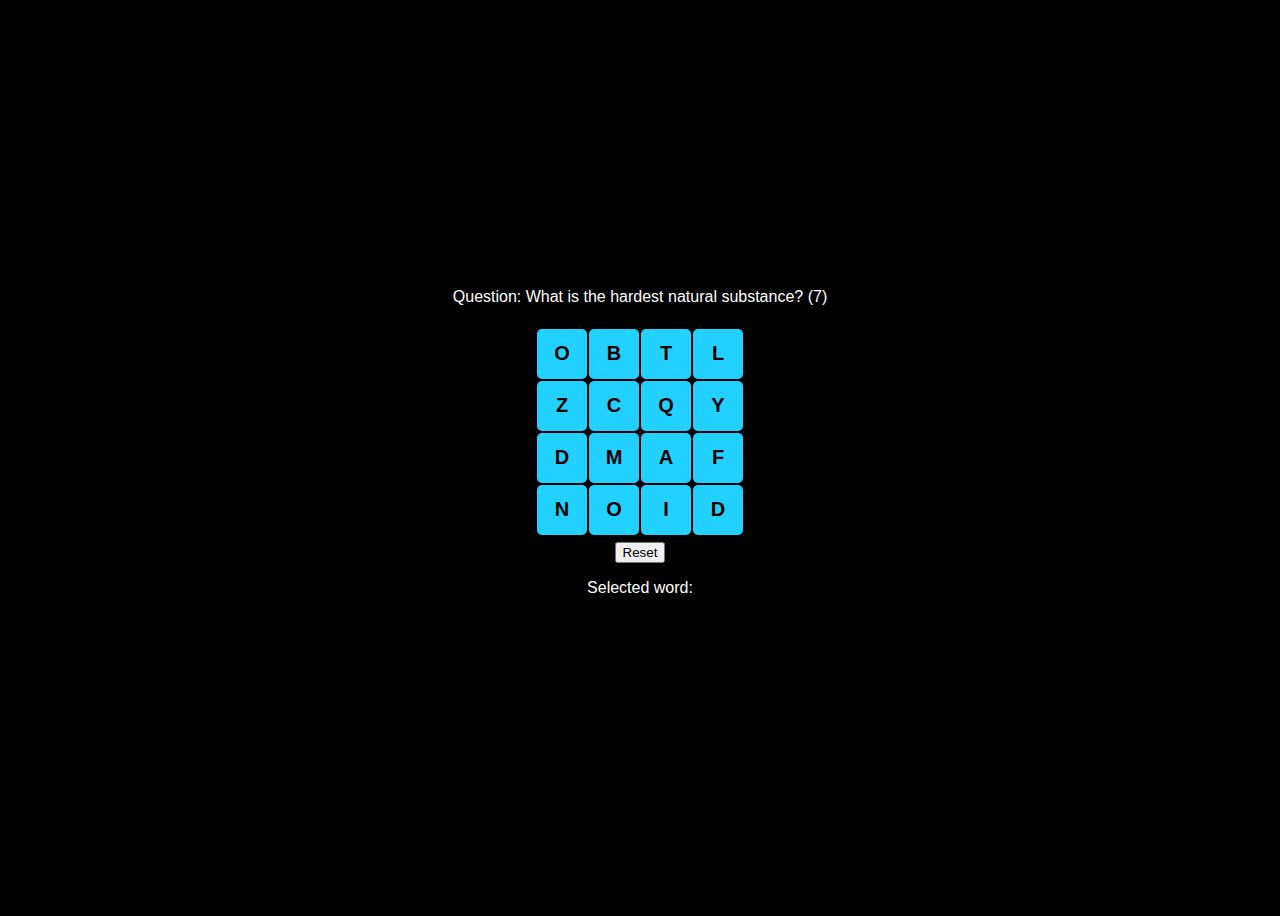
<file: index.html>
<!DOCTYPE html>
<html lang="en">
  <head>
    <meta charset="UTF-8" />
    <meta name="viewport" content="width=device-width, initial-scale=1.0" />
  </head>
  <body>
    <div id="game-container">
      <p>Question: <span id="quiz-question"></span></p>
      <!-- Display hidden words -->
      <div id="grid-container">
        <svg id="lines" width="220" height="220"></svg>
        <!-- SVG for lines -->
        <div id="grid"></div>
        <!-- Grid of cells -->
      </div>
      <button id="reset">Reset</button>
      <p>Selected word: <span id="selected-word"></span></p>
      <p id="result-message"></p>
    </div>
    <script>
      // script.js
      const grid = document.getElementById("grid")
      const lines = document.getElementById("lines")
      const selectedWordDisplay = document.getElementById("selected-word")
      const resetButton = document.getElementById("reset")
      const quizQuestionText = document.getElementById("quiz-question")
      const resultMessage = document.getElementById("result-message")

      let selectedWord = ""
      let selectedCells = []
      const gridSize = 4

      const quizData = [
        { question: "What is the capital of France? (5)", answer: "PARIS" },
        { question: "What is the largest planet? (7)", answer: "JUPITER" },
        { question: "Who wrote 'Hamlet'?(10)", answer: "SHAKESPEARE" },
        { question: "What is the largest mammal? (7)", answer: "BLUEWHALE" },
        { question: "What is the smallest prime number? (3)", answer: "TWO" },
        { question: "What is the hardest natural substance? (7)", answer: "DIAMOND" },
        { question: "What planet is known as the Red Planet? (4)", answer: "MARS" },
        { question: "What is the tallest mountain in the world? (7)", answer: "EVEREST" },
        { question: "What is the fastest land animal? (7)", answer: "CHEETAH" },
        { question: "What is the largest ocean? (7)", answer: "PACIFIC" },
        { question: "What is the longest river? (4)", answer: "NILE" },
        { question: "What is the largest desert? (6)", answer: "SAHARA" },
        { question: "What is the largest continent? (4)", answer: "ASIA" },
        { question: "What is the smallest bone in the human body? (6)", answer: "STAPES" }
      ]

      let currentQuiz = {}

      // Generates a 4x4 grid with the word in a random valid path
      function generateGrid() {
        grid.innerHTML = "" // Clear the grid
        lines.innerHTML = "" // Clear any existing lines
        resultMessage.textContent = "" // Clear the result message

        // Select a random quiz question and answer
        currentQuiz = quizData[Math.floor(Math.random() * quizData.length)]
        quizQuestionText.textContent = currentQuiz.question
        const word = currentQuiz.answer

        // Create a 4x4 array to hold the letters
        const cells = Array(gridSize * gridSize).fill("")

        // Get a random path for the word
        const path = getRandomPath(word.length)
        path.forEach((pos, i) => {
          cells[pos] = word[i]
        })

        // Fill in the empty cells with random letters
        for (let i = 0; i < cells.length; i++) {
          if (cells[i] === "") {
            cells[i] = String.fromCharCode(65 + Math.floor(Math.random() * 26)) // Random A-Z
          }
        }

        // Create HTML cells for the grid
        cells.forEach((letter, i) => {
          const cell = document.createElement("div")
          cell.className = "cell"
          cell.id = `cell-${i}`
          cell.textContent = letter
          cell.addEventListener("click", handleCellClick)
          grid.appendChild(cell)
        })
      }

      // Get a random valid path for the word in the grid
      function getRandomPath(length) {
        let path = []
        let currentPos = Math.floor(Math.random() * (gridSize * gridSize))
        path.push(currentPos)

        while (path.length < length) {
          const neighbors = getNeighbors(currentPos)
          const nextPos =
            neighbors[Math.floor(Math.random() * neighbors.length)]

          if (!path.includes(nextPos)) {
            path.push(nextPos)
            currentPos = nextPos
          }
        }
        return path
      }

      // Get all adjacent cells in the grid
      function getNeighbors(pos) {
        const neighbors = []
        const x = Math.floor(pos / gridSize)
        const y = pos % gridSize

        for (let dx = -1; dx <= 1; dx++) {
          for (let dy = -1; dy <= 1; dy++) {
            if (dx === 0 && dy === 0) continue // Skip the cell itself
            const nx = x + dx
            const ny = y + dy
            if (nx >= 0 && nx < gridSize && ny >= 0 && ny < gridSize) {
              neighbors.push(nx * gridSize + ny)
            }
          }
        }
        return neighbors
      }

      // Handle cell click event
      function handleCellClick(event) {
        const cell = event.target

        if (!cell.classList.contains("cell")) return

        // If the cell is the last selected cell, deselect it
        if (selectedCells[selectedCells.length - 1] === cell) {
          cell.classList.remove("selected")
          selectedCells.pop()
          selectedWord = selectedWord.slice(0, -1)
          selectedWordDisplay.textContent = selectedWord
          lines.removeChild(lines.lastChild) // Remove the last line
          highlightAdjacentCells() // Update highlights
          return
        }

        // If the cell is already selected but not the last one, ignore it
        if (selectedCells.includes(cell)) return

        // Check if the cell is adjacent to the last selected cell
        if (
          selectedCells.length > 0 &&
          !isAdjacent(cell, selectedCells[selectedCells.length - 1])
        ) {
          return
        }

        // Add cell to selected cells
        cell.classList.add("selected")
        selectedCells.push(cell)
        selectedWord += cell.textContent
        selectedWordDisplay.textContent = selectedWord

        // Draw a line from the previous cell to the current cell
        if (selectedCells.length > 1) {
          const previousCell = selectedCells[selectedCells.length - 2]
          drawLineBetween(previousCell, cell)
        }

        highlightAdjacentCells() // Update highlights for the new selection

        // Check if the selected word length matches the answer length
        if (selectedWord.length === currentQuiz.answer.length) {
          if (selectedWord === currentQuiz.answer) {
            resultMessage.textContent = "Correct!"
          } else {
            resultMessage.textContent = "Incorrect!"
          }
        }
      }

      // Draw a line between two cells
      function drawLineBetween(cell1, cell2) {
        const rect1 = cell1.getBoundingClientRect()
        const rect2 = cell2.getBoundingClientRect()
        const svgRect = lines.getBoundingClientRect()

        // Calculate the center points of each cell
        const x1 = rect1.left + rect1.width / 2 - svgRect.left
        const y1 = rect1.top + rect1.height / 2 - svgRect.top
        const x2 = rect2.left + rect2.width / 2 - svgRect.left
        const y2 = rect2.top + rect2.height / 2 - svgRect.top

        // Create an SVG line element
        const line = document.createElementNS(
          "http://www.w3.org/2000/svg",
          "line"
        )
        line.setAttribute("x1", x1)
        line.setAttribute("y1", y1)
        line.setAttribute("x2", x2)
        line.setAttribute("y2", y2)
        line.setAttribute("stroke", "blue")
        line.setAttribute("stroke-width", "2")

        lines.appendChild(line)
      }

      // Check if two cells are adjacent in the grid
      function isAdjacent(cell1, cell2) {
        const pos1 = parseInt(cell1.id.split("-")[1])
        const pos2 = parseInt(cell2.id.split("-")[1])

        const x1 = Math.floor(pos1 / gridSize)
        const y1 = pos1 % gridSize
        const x2 = Math.floor(pos2 / gridSize)
        const y2 = pos2 % gridSize

        return Math.abs(x1 - x2) <= 1 && Math.abs(y1 - y2) <= 1
      }

      // Highlight adjacent cells for the current selection
      function highlightAdjacentCells() {
        // Remove highlight class from all cells first
        document
          .querySelectorAll(".cell")
          .forEach((cell) => cell.classList.remove("highlight"))

        // If no cells are selected, no adjacent cells to highlight
        if (selectedCells.length === 0) return

        // Get the last selected cell's adjacent cells and highlight them
        const lastSelectedCell = selectedCells[selectedCells.length - 1]
        const lastSelectedPos = parseInt(lastSelectedCell.id.split("-")[1])
        const neighbors = getNeighbors(lastSelectedPos)

        neighbors.forEach((pos) => {
          const cell = document.getElementById(`cell-${pos}`)
          if (cell && !selectedCells.includes(cell)) {
            cell.classList.add("highlight")
          }
        })
      }

      // Reset the game
      function resetGame() {
        selectedWord = ""
        selectedCells = []
        selectedWordDisplay.textContent = ""
        lines.innerHTML = "" // Clear the lines
        generateGrid()
      }

      // Initialize the grid and set up event listeners
      generateGrid()
      resetButton.addEventListener("click", resetGame)
    </script>
  </body>
  <style>
    /* style.css */
    body {
      display: flex;
      justify-content: center;
      align-items: center;
      height: 100vh;
      font-family: Arial, sans-serif;
      background-color: black; /* Set the background to black */
      color: white; /* Set the default text color to white */
    }

       #game-container {
      text-align: center;
      display: flex;
      flex-direction: column;
      align-items: center;
      justify-content: center;
      height: 100vh;
    }
    
    #grid-container {
      position: relative;
      width: 220px;
      height: 220px;
      display: flex;
      align-items: center;
      justify-content: center;
    }
    
    #grid {
      display: grid;
      grid-template-columns: repeat(4, 50px);
      gap: 2px;
    }

    .cell {
      width: 50px;
      height: 50px;
      background-color: #22d1ff;
      border-radius: 5px;
      /* border: 5px solid #ccc; */
      display: flex;
      align-items: center;
      justify-content: center;
      font-size: 20px;
      font-weight: bold;
      cursor: pointer;
      color: black;
    }

    .cell.selected {
      background-color: #e9e7e7;
    }

    #lines {
      position: absolute;
      top: 0;
      left: 0;
      pointer-events: none; /* Let clicks go through the SVG */
      z-index: 300;
    }

    .cell.highlight {
      /* background-color: #77e2fd;  */
    }
  </style>
</html>
</file>
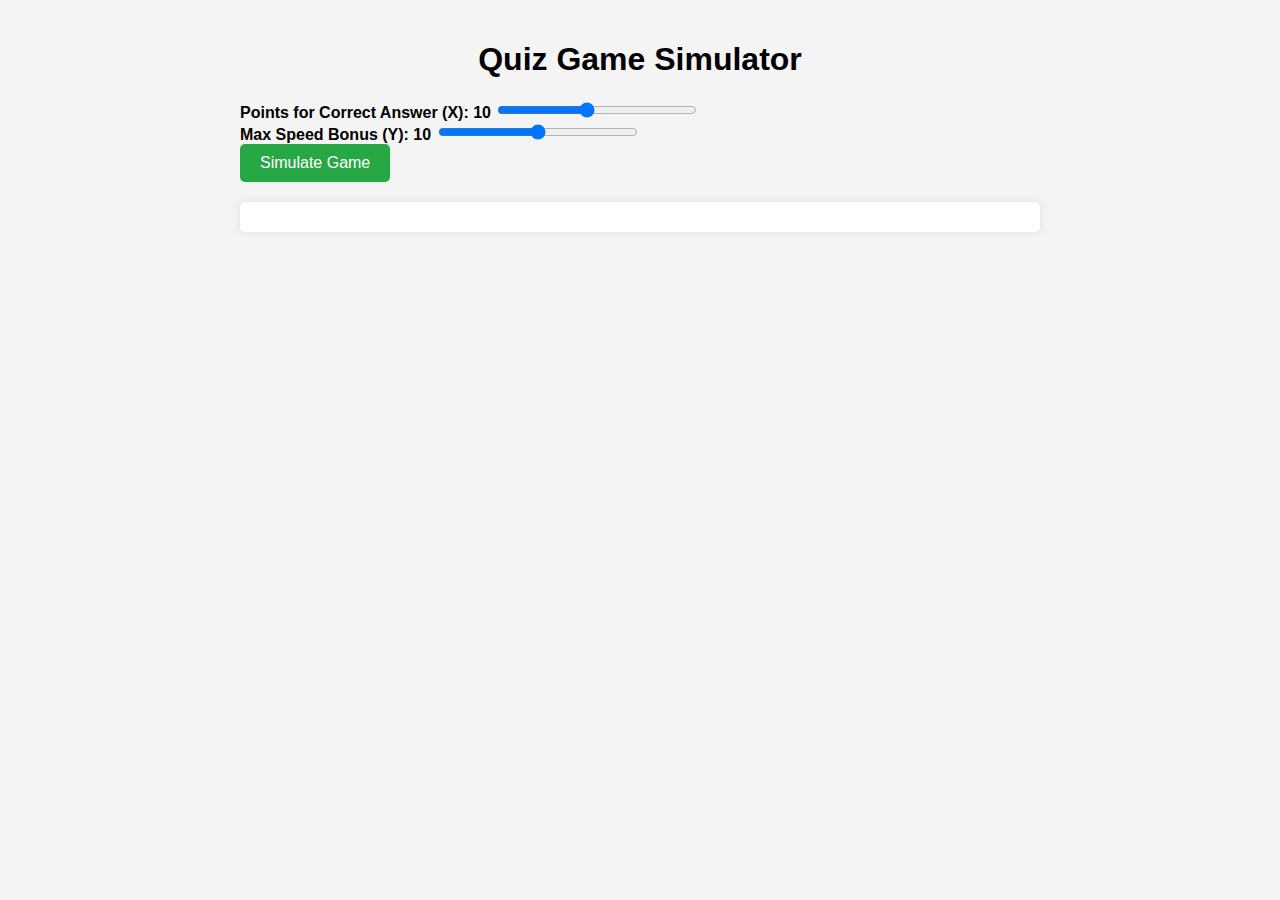
<file: notindex.html>
<!DOCTYPE html>
<html lang="en">
<head>
  <meta charset="UTF-8">
  <meta name="viewport" content="width=device-width, initial-scale=1.0">
  <title>20 Question Sliding Scale Simulator</title>
  <style>
    body {
      font-family: Arial, sans-serif;
      margin: 0;
      padding: 20px;
      background-color: #f4f4f4;
    }

    .container {
      max-width: 800px;
      margin: 0 auto;
    }

    h1, h2 {
      text-align: center;
    }

    .controls {
      justify-content: space-between;
      align-items: center;
      margin-bottom: 20px;

    }

    .controls label {
      font-size: 16px;
      font-weight: bold;
    }

    .controls input[type="range"] {
      width: 200px;
    }

    button {
      background-color: #28a745;
      color: white;
      border: none;
      padding: 10px 20px;
      font-size: 16px;
      cursor: pointer;
      border-radius: 5px;
    }

    button:hover {
      background-color: #218838;
    }

    .final-scores {
      background-color: white;
      padding: 15px;
      border-radius: 5px;
      box-shadow: 0 0 10px rgba(0, 0, 0, 0.1);
      margin-top: 20px;
    }

    .player-result {
      margin-bottom: 10px;
    }
  </style>
</head>
<body>

<div class="container">
  <h1>Quiz Game Simulator</h1>

  <div class="controls">
    <div>
      <label for="points">Points for Correct Answer (X): <span id="pointsLabel">10</span></label>
      <input type="range" id="points" min="2" max="20" step="2" value="10">
    </div>
    <div>
      <label for="speedBonus">Max Speed Bonus (Y): <span id="speedBonusLabel">10</span></label>
      <input type="range" id="speedBonus" min="0" max="20" step="1" value="10">
    </div>
    <div>
      <button onclick="startGame()">Simulate Game</button>
    </div>
  </div>

  <div class="final-scores" id="finalScores"></div>
</div>

<script>
  let X = 10;  // Points for a correct answer
  let Y = 10;  // Max bonus points for speed

  const players = [
    { name: 'Player 1 (Speedy Boffin)', correctRate: 0.9, speedRange: [1, 3], score: 0 },
    { name: 'Player 2', correctRate: 0.85, speedRange: [1, 3], score: 0 },
    { name: 'Player 3', correctRate: 0.8, speedRange: [2, 4], score: 0 },
    { name: 'Player 4', correctRate: 0.75, speedRange: [2, 5], score: 0 },
    { name: 'Player 5 (confident quizzer)', correctRate: 0.7, speedRange: [3, 5], score: 0 },
    { name: 'Player 6', correctRate: 0.9, speedRange: [1, 3], score: 0 },
    { name: 'Player 7', correctRate: 0.85, speedRange: [2, 4], score: 0 },
    { name: 'Player 8', correctRate: 0.8, speedRange: [3, 5], score: 0 },
    { name: 'Player 9', correctRate: 0.75, speedRange: [3, 6], score: 0 },
    { name: 'Player 10', correctRate: 0.7, speedRange: [4, 6], score: 0 },
    { name: 'Player 11', correctRate: 0.6, speedRange: [4, 7], score: 0 },
    { name: 'Player 12', correctRate: 0.65, speedRange: [3, 6], score: 0 },
    { name: 'Player 13', correctRate: 0.6, speedRange: [4, 7], score: 0 },
    { name: 'Player 14', correctRate: 0.55, speedRange: [5, 8], score: 0 },
    { name: 'Player 15', correctRate: 0.5, speedRange: [5, 9], score: 0 },
    { name: 'Player 16', correctRate: 0.45, speedRange: [6, 9], score: 0 },
    { name: 'Player 17', correctRate: 0.4, speedRange: [7, 10], score: 0 },
    { name: 'Player 18', correctRate: 0.35, speedRange: [8, 11], score: 0 },
    { name: 'Player 19', correctRate: 0.3, speedRange: [9, 12], score: 0 },
    { name: 'Player 20 (drunk guy you gave a tablet to so he`d stop pestering you)', correctRate: 0.25, speedRange: [10, 15], score: 0 },
    { name: 'Cheater <<<<<<<<<', correctRate: 1.0, speedRange: [15, 20], score: 0 }
  ];

  // Update displayed X and Y values
  document.getElementById('points').addEventListener('input', (e) => {
    X = parseInt(e.target.value);
    document.getElementById('pointsLabel').textContent = X;
  });

  document.getElementById('speedBonus').addEventListener('input', (e) => {
    Y = parseInt(e.target.value);
    document.getElementById('speedBonusLabel').textContent = Y;
  });

  // Utility function to generate a random speed within a player's range
  function getRandomSpeed(range) {
    return Math.floor(Math.random() * (range[1] - range[0] + 1)) + range[0];
  }

  function playRound() {
    const results = [];

    players.forEach(player => {
      const isCorrect = Math.random() < player.correctRate;
      const speed = isCorrect ? getRandomSpeed(player.speedRange) : null;

      results.push({
        name: player.name,
        isCorrect,
        speed,
        basePoints: isCorrect ? X : 0
      });
    });

    const correctPlayers = results.filter(r => r.isCorrect).sort((a, b) => a.speed - b.speed);

    for (let i = 0; i < correctPlayers.length; i++) {
      correctPlayers[i].bonusPoints = Math.max(0, Y - i);
    }

    results.forEach(result => {
      const player = players.find(p => p.name === result.name);
      player.score += result.basePoints + (result.bonusPoints || 0);
    });

    return results;
  }

  function startGame() {
    const rounds = 20;
    players.forEach(player => player.score = 0); // Reset scores

    for (let i = 0; i < rounds; i++) {
      playRound();
    }

    players.sort((a, b) => b.score - a.score);

    const finalScoresHTML = players.map(player => `
      <div class="player-result">
        <strong>${player.name}:</strong> ${player.score} points
      </div>
    `).join('');

    document.getElementById('finalScores').innerHTML = `<h2>Final Scores</h2>${finalScoresHTML}`;
  }
</script>

</body>
</html>
</file>
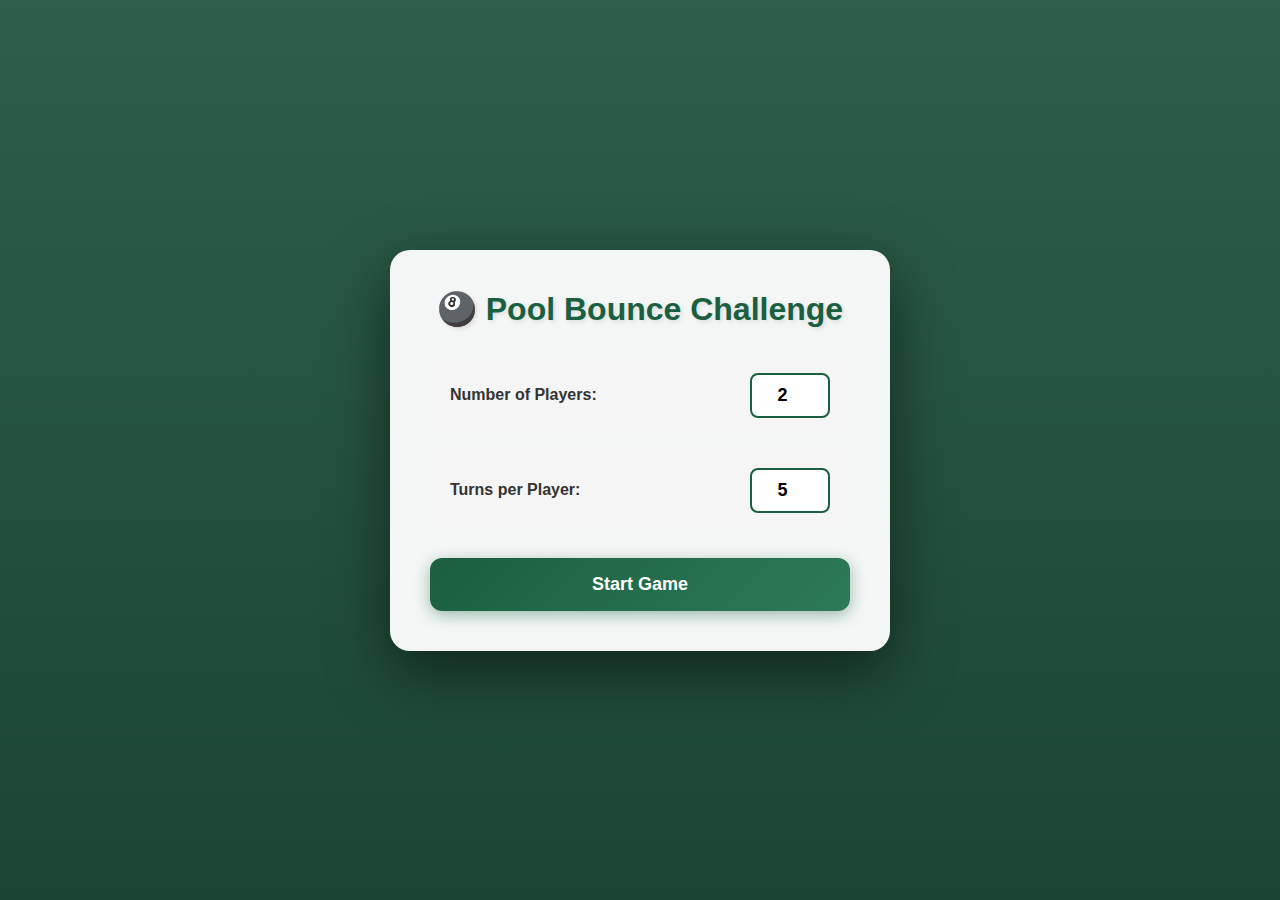
<file: pool_bounce.html>
<!DOCTYPE html>
<html lang="en">
<head>
    <meta charset="UTF-8">
    <meta name="viewport" content="width=device-width, initial-scale=1.0, user-scalable=no">
    <title>Pool Bounce Challenge</title>
    <style>
        * {
            margin: 0;
            padding: 0;
            box-sizing: border-box;
            touch-action: none;
        }
        body {
            font-family: 'Segoe UI', Tahoma, Geneva, Verdana, sans-serif;
            background: linear-gradient(135deg, #0d3d27 0%, #1a5f3f 50%, #0d3d27 100%);
            display: flex;
            justify-content: center;
            align-items: center;
            width: 100vw;
            height: 100dvh;
            overflow: hidden;
            position: fixed;
            top: 0;
            left: 0;
        }
        #gameContainer {
            width: 100vw;
            height: 100dvh;
            display: flex;
            flex-direction: column;
            background: linear-gradient(to bottom, #2d5f4a 0%, #1a4532 100%);
        }
        #setupScreen, #gameScreen {
            display: none;
            flex: 1;
            width: 100%;
            height: 100%;
        }
        #setupScreen.active, #gameScreen.active {
            display: flex;
            flex-direction: column;
            justify-content: center;
            align-items: center;
        }
        
        /* Setup Screen Styles */
        .setup-container {
            background: rgba(255, 255, 255, 0.95);
            padding: 40px;
            border-radius: 20px;
            box-shadow: 0 20px 60px rgba(0, 0, 0, 0.5);
            max-width: 500px;
            width: 90%;
        }
        h1 {
            color: #1a5f3f;
            text-align: center;
            margin-bottom: 30px;
            font-size: 32px;
            font-weight: bold;
            text-shadow: 2px 2px 4px rgba(0, 0, 0, 0.1);
        }
        .setup-controls {
            display: flex;
            flex-direction: column;
            gap: 20px;
        }
        .control-group {
            display: flex;
            justify-content: space-between;
            align-items: center;
            background: #f5f5f5;
            padding: 15px 20px;
            border-radius: 10px;
        }
        .control-group label {
            font-weight: 600;
            color: #333;
            font-size: 16px;
        }
        input[type="number"] {
            width: 80px;
            padding: 10px;
            border: 2px solid #1a5f3f;
            border-radius: 8px;
            font-size: 18px;
            font-weight: bold;
            text-align: center;
            background: white;
        }
        button {
            background: linear-gradient(135deg, #1a5f3f 0%, #2d7a58 100%);
            color: white;
            border: none;
            padding: 16px 32px;
            border-radius: 12px;
            font-size: 18px;
            font-weight: bold;
            cursor: pointer;
            transition: all 0.3s;
            box-shadow: 0 4px 15px rgba(26, 95, 63, 0.4);
            margin-top: 10px;
        }
        button:hover {
            transform: translateY(-2px);
            box-shadow: 0 6px 20px rgba(26, 95, 63, 0.6);
        }
        button:active {
            transform: translateY(0);
        }
        
        /* Game Screen Styles */
        #gameScreen {
            padding: 10px;
            gap: 10px;
        }
        #topBar {
            display: flex;
            justify-content: space-between;
            align-items: center;
            background: rgba(0, 0, 0, 0.3);
            padding: 8px 15px;
            border-radius: 10px;
            backdrop-filter: blur(10px);
            min-height: 44px;
        }
        .score-card {
            display: flex;
            gap: 20px;
            align-items: center;
        }
        .player-info {
            color: white;
            font-size: 14px;
        }
        .player-name {
            font-weight: bold;
            font-size: 16px;
            color: #ffd700;
            text-shadow: 0 2px 4px rgba(0, 0, 0, 0.5);
        }
        .stat-item {
            background: rgba(255, 255, 255, 0.1);
            padding: 5px 12px;
            border-radius: 6px;
            display: flex;
            align-items: center;
            gap: 5px;
        }
        .stat-label {
            color: #aaa;
            font-size: 11px;
        }
        .stat-value {
            color: white;
            font-weight: bold;
            font-size: 14px;
        }
        #canvasContainer {
            flex: 1;
            display: flex;
            justify-content: center;
            align-items: center;
            position: relative;
        }
        #canvas {
            max-width: 100%;
            max-height: 100%;
            border: 6px solid #8b4513;
            border-radius: 12px;
            background: #0a6b3a;
            box-shadow: 0 10px 40px rgba(0, 0, 0, 0.5),
                        inset 0 0 20px rgba(0, 0, 0, 0.3);
        }
        #bottomBar {
            display: flex;
            justify-content: space-between;
            align-items: center;
            background: rgba(0, 0, 0, 0.3);
            padding: 10px 15px;
            border-radius: 10px;
            backdrop-filter: blur(10px);
            min-height: 10px;
        }
        .info-group {
            display: flex;
            gap: 15px;
        }
        #message {
            color: #ffd700;
            font-weight: bold;
            font-size: 14px;
            text-shadow: 0 2px 4px rgba(0, 0, 0, 0.5);
            text-align: center;
            flex: 1;
            min-height: 20px;
        }
        .power-indicator {
            position: absolute;
            bottom: 20px;
            left: 50%;
            transform: translateX(-50%);
            width: 200px;
            height: 30px;
            background: rgba(0, 0, 0, 0.5);
            border-radius: 15px;
            padding: 3px;
            opacity: 0;
            pointer-events: none;
            transition: opacity 0.2s;
        }
        .power-indicator.active {
            opacity: 1;
        }
        .power-bar {
            height: 100%;
            border-radius: 12px;
            transition: width 0.1s;
            background: linear-gradient(90deg, #00ff00 0%, #ffff00 50%, #ff0000 100%);
            box-shadow: 0 0 10px rgba(255, 255, 255, 0.5);
        }
        .score-popup {
            position: absolute;
            top: 50%;
            left: 50%;
            transform: translate(-50%, -50%);
            background: rgba(0, 0, 0, 0.9);
            color: #ffd700;
            padding: 20px 40px;
            border-radius: 15px;
            font-size: 24px;
            font-weight: bold;
            text-shadow: 0 2px 4px rgba(0, 0, 0, 0.5);
            opacity: 0;
            pointer-events: none;
            transition: opacity 0.3s;
            z-index: 1000;
            text-align: center;
        }
        .score-popup.show {
            opacity: 1;
        }
    </style>
</head>
<body>
    <div id="gameContainer">
        <div id="setupScreen" class="active">
            <div class="setup-container">
                <h1>🎱 Pool Bounce Challenge</h1>
                <div class="setup-controls">
                    <div class="control-group">
                        <label>Number of Players:</label>
                        <input type="number" id="numPlayers" min="1" max="8" value="2">
                    </div>
                    <div class="control-group">
                        <label>Turns per Player:</label>
                        <input type="number" id="numTurns" min="1" max="20" value="5">
                    </div>
                    <button onclick="startGame()">Start Game</button>
                </div>
            </div>
        </div>
        
        <div id="gameScreen">
            <div id="topBar">
                <div class="score-card">
                    <div class="player-info">
                        <div class="player-name" id="currentPlayer"></div>
                    </div>
                    <div class="stat-item">
                        <span class="stat-label">Turn:</span>
                        <span class="stat-value" id="currentTurn"></span>
                    </div>
                    <div class="stat-item">
                        <span class="stat-label">Cushions:</span>
                        <span class="stat-value" id="cushionHits">0</span>
                    </div>
                </div>
            </div>
            
            <div id="canvasContainer">
                <canvas id="canvas" width="500" height="900"></canvas>
                <div class="power-indicator" id="powerIndicator">
                    <div class="power-bar" id="powerBar"></div>
                </div>
                <div class="score-popup" id="scorePopup"></div>
            </div>
            
            <div id="bottomBar">
            </div>
        </div>
    </div>

    <script>
        const canvas = document.getElementById('canvas');
        const ctx = canvas.getContext('2d');
        
        let gameState = {
            players: [],
            currentPlayer: 0,
            currentTurn: 1,
            totalTurns: 5,
            roundNumber: 1,
            ball: null,
            ballStart: { x: 250, y: 800 },
            target: { x: 250, y: 150, radius: 60 },
            isDragging: false,
            dragStart: null,
            cushionHits: 0,
            lastWallHit: null,
            isAnimating: false
        };

        const BALL_RADIUS = 12;
        const FRICTION = 0.98;
        const POCKET_RADIUS = 20;
        const POCKETS = [
            { x: 28, y: 28 },
            { x: 28, y: 450 },
            { x: 28, y: 872 },
            { x: 472, y: 28 },
            { x: 472, y: 450 },
            { x: 472, y: 872 }
        ];

        function startGame() {
            const numPlayers = parseInt(document.getElementById('numPlayers').value);
            const numTurns = parseInt(document.getElementById('numTurns').value);
            
            gameState.players = [];
            for (let i = 0; i < numPlayers; i++) {
                gameState.players.push({ name: `Player ${i + 1}`, score: 0 });
            }
            
            gameState.totalTurns = numTurns;
            gameState.currentPlayer = 0;
            gameState.currentTurn = 1;
            gameState.roundNumber = 1;
            
            document.getElementById('setupScreen').classList.remove('active');
            document.getElementById('gameScreen').classList.add('active');
            
            moveTarget();
            resetBall();
            updateInfo();
            draw();
        }

        function resetBall() {
            gameState.ball = {
                x: gameState.ballStart.x,
                y: gameState.ballStart.y,
                vx: 0,
                vy: 0,
                returning: false
            };
            gameState.cushionHits = 0;
            gameState.lastWallHit = null;
        }

        function moveTarget() {
            const centerX = canvas.width / 2;
            const centerY = canvas.height / 2;
            const margin = 50;
            
            const angle = Math.random() * Math.PI * 2;
            const minDist = 120;
            const maxDist = Math.min(centerX - margin - gameState.target.radius, 
                                     centerY - margin - gameState.target.radius);
            const distance = minDist + Math.random() * (maxDist - minDist);
            
            gameState.target.x = centerX + Math.cos(angle) * distance;
            gameState.target.y = centerY + Math.sin(angle) * distance;
        }

        function updateInfo() {
            const player = gameState.players[gameState.currentPlayer];
            document.getElementById('currentPlayer').textContent = `${player.name} - Score: ${player.score}`;
            document.getElementById('currentTurn').textContent = `${gameState.currentTurn} / ${gameState.totalTurns}`;
            document.getElementById('cushionHits').textContent = gameState.cushionHits;
        }

        function draw() {
            // Table background with gradient
            const gradient = ctx.createRadialGradient(canvas.width/2, canvas.height/2, 0, 
                                                     canvas.width/2, canvas.height/2, canvas.width/2);
            gradient.addColorStop(0, '#0e7d47');
            gradient.addColorStop(1, '#084d2d');
            ctx.fillStyle = gradient;
            ctx.fillRect(0, 0, canvas.width, canvas.height);
            
            // Draw pockets with glow
            POCKETS.forEach(pocket => {
                ctx.shadowBlur = 15;
                ctx.shadowColor = 'black';
                ctx.fillStyle = '#000';
                ctx.beginPath();
                ctx.arc(pocket.x, pocket.y, POCKET_RADIUS, 0, Math.PI * 2);
                ctx.fill();
                ctx.shadowBlur = 0;
            });
            
            // Draw target circle with gradient and glow
            const targetGradient = ctx.createRadialGradient(
                gameState.target.x, gameState.target.y, 0,
                gameState.target.x, gameState.target.y, gameState.target.radius
            );
            targetGradient.addColorStop(0, 'rgba(255, 215, 0, 0.4)');
            targetGradient.addColorStop(1, 'rgba(255, 215, 0, 0.1)');
            
            ctx.fillStyle = targetGradient;
            ctx.beginPath();
            ctx.arc(gameState.target.x, gameState.target.y, gameState.target.radius, 0, Math.PI * 2);
            ctx.fill();
            
            ctx.strokeStyle = '#ffd700';
            ctx.lineWidth = 4;
            ctx.setLineDash([8, 8]);
            ctx.stroke();
            ctx.setLineDash([]);
            
            // Draw ball with 3D effect
            if (gameState.ball) {
                const ballGradient = ctx.createRadialGradient(
                    gameState.ball.x - 4, gameState.ball.y - 4, 2,
                    gameState.ball.x, gameState.ball.y, BALL_RADIUS
                );
                ballGradient.addColorStop(0, '#ffffff');
                ballGradient.addColorStop(1, '#cccccc');
                
                ctx.shadowBlur = 10;
                ctx.shadowColor = 'rgba(0, 0, 0, 0.5)';
                ctx.fillStyle = ballGradient;
                ctx.beginPath();
                ctx.arc(gameState.ball.x, gameState.ball.y, BALL_RADIUS, 0, Math.PI * 2);
                ctx.fill();
                ctx.shadowBlur = 0;
                
                ctx.strokeStyle = '#999';
                ctx.lineWidth = 2;
                ctx.stroke();
                
                // Draw a subtle indicator at the start position
                if (gameState.ball.x === gameState.ballStart.x && gameState.ball.y === gameState.ballStart.y && !gameState.isAnimating) {
                    ctx.strokeStyle = 'rgba(255, 255, 255, 0.3)';
                    ctx.lineWidth = 2;
                    ctx.setLineDash([5, 5]);
                    ctx.beginPath();
                    ctx.arc(gameState.ballStart.x, gameState.ballStart.y, BALL_RADIUS + 10, 0, Math.PI * 2);
                    ctx.stroke();
                    ctx.setLineDash([]);
                }
            }
            
            // Draw aim line with arrow
            if (gameState.isDragging && gameState.dragStart && gameState.ball) {
                const dx = gameState.ball.x - gameState.dragStart.x;
                const dy = gameState.ball.y - gameState.dragStart.y;
                const dist = Math.sqrt(dx * dx + dy * dy);
                const power = Math.min(dist / 3, 100);
                
                ctx.strokeStyle = 'rgba(255, 255, 255, 0.8)';
                ctx.lineWidth = 4;
                ctx.setLineDash([10, 10]);
                ctx.beginPath();
                ctx.moveTo(gameState.ball.x, gameState.ball.y);
                const arrowLen = Math.min(dist * 0.6, 150);
                const endX = gameState.ball.x + (dx / dist) * arrowLen;
                const endY = gameState.ball.y + (dy / dist) * arrowLen;
                ctx.lineTo(endX, endY);
                ctx.stroke();
                ctx.setLineDash([]);
                
                // Arrow head
                const angle = Math.atan2(dy, dx);
                ctx.fillStyle = 'rgba(255, 255, 255, 0.8)';
                ctx.beginPath();
                ctx.moveTo(endX, endY);
                ctx.lineTo(endX - 15 * Math.cos(angle - Math.PI / 6), 
                          endY - 15 * Math.sin(angle - Math.PI / 6));
                ctx.lineTo(endX - 15 * Math.cos(angle + Math.PI / 6), 
                          endY - 15 * Math.sin(angle + Math.PI / 6));
                ctx.closePath();
                ctx.fill();
                
                // Update power indicator
                document.getElementById('powerIndicator').classList.add('active');
                document.getElementById('powerBar').style.width = (power * 2) + 'px';
            } else {
                document.getElementById('powerIndicator').classList.remove('active');
            }
        }

        function getCanvasPos(e) {
            const rect = canvas.getBoundingClientRect();
            const scaleX = canvas.width / rect.width;
            const scaleY = canvas.height / rect.height;
            
            let clientX, clientY;
            if (e.touches) {
                clientX = e.touches[0].clientX;
                clientY = e.touches[0].clientY;
            } else {
                clientX = e.clientX;
                clientY = e.clientY;
            }
            
            return {
                x: (clientX - rect.left) * scaleX,
                y: (clientY - rect.top) * scaleY
            };
        }

        canvas.addEventListener('mousedown', handleStart);
        canvas.addEventListener('touchstart', handleStart);
        canvas.addEventListener('mousemove', handleMove);
        canvas.addEventListener('touchmove', handleMove);
        canvas.addEventListener('mouseup', handleEnd);
        canvas.addEventListener('touchend', handleEnd);

        function handleStart(e) {
            e.preventDefault();
            if (gameState.isAnimating || (gameState.ball && gameState.ball.returning)) return;
            
            const pos = getCanvasPos(e);
            const dx = pos.x - gameState.ball.x;
            const dy = pos.y - gameState.ball.y;
            const dist = Math.sqrt(dx * dx + dy * dy);
            
            if (dist < BALL_RADIUS + 30) {
                gameState.isDragging = true;
                gameState.dragStart = pos;
            }
        }

        function handleMove(e) {
            e.preventDefault();
            if (gameState.isDragging) {
                gameState.dragStart = getCanvasPos(e);
                draw();
            }
        }

        function handleEnd(e) {
            e.preventDefault();
            if (gameState.isDragging && gameState.dragStart) {
                const dx = gameState.ball.x - gameState.dragStart.x;
                const dy = gameState.ball.y - gameState.dragStart.y;
                
                gameState.ball.vx = dx * 0.15;
                gameState.ball.vy = dy * 0.15;
                
                gameState.isDragging = false;
                gameState.dragStart = null;
                gameState.isAnimating = true;
                gameState.cushionHits = 0;
                gameState.lastWallHit = null;
                
                animate();
            }
        }

        function animate() {
            if (Math.abs(gameState.ball.vx) < 0.1 && Math.abs(gameState.ball.vy) < 0.1) {
                gameState.ball.vx = 0;
                gameState.ball.vy = 0;
                
                if (!gameState.ball.returning) {
                    // Ball has stopped, now check score and return to start
                    gameState.ball.returning = true;
                    checkScore();
                    returnBallToStart();
                }
                return;
            }
            
            gameState.ball.x += gameState.ball.vx;
            gameState.ball.y += gameState.ball.vy;
            
            // Wall collisions
            if (gameState.ball.x - BALL_RADIUS < 0) {
                gameState.ball.x = BALL_RADIUS;
                gameState.ball.vx = -gameState.ball.vx * 0.8;
                if (gameState.lastWallHit !== 'left' && !gameState.ball.returning) {
                    gameState.cushionHits++;
                    gameState.lastWallHit = 'left';
                    updateInfo();
                }
            }
            if (gameState.ball.x + BALL_RADIUS > canvas.width) {
                gameState.ball.x = canvas.width - BALL_RADIUS;
                gameState.ball.vx = -gameState.ball.vx * 0.8;
                if (gameState.lastWallHit !== 'right' && !gameState.ball.returning) {
                    gameState.cushionHits++;
                    gameState.lastWallHit = 'right';
                    updateInfo();
                }
            }
            if (gameState.ball.y - BALL_RADIUS < 0) {
                gameState.ball.y = BALL_RADIUS;
                gameState.ball.vy = -gameState.ball.vy * 0.8;
                if (gameState.lastWallHit !== 'top' && !gameState.ball.returning) {
                    gameState.cushionHits++;
                    gameState.lastWallHit = 'top';
                    updateInfo();
                }
            }
            if (gameState.ball.y + BALL_RADIUS > canvas.height) {
                gameState.ball.y = canvas.height - BALL_RADIUS;
                gameState.ball.vy = -gameState.ball.vy * 0.8;
                if (gameState.lastWallHit !== 'bottom' && !gameState.ball.returning) {
                    gameState.cushionHits++;
                    gameState.lastWallHit = 'bottom';
                    updateInfo();
                }
            }
            
            gameState.ball.vx *= FRICTION;
            gameState.ball.vy *= FRICTION;
            
            draw();
            requestAnimationFrame(animate);
        }

        function returnBallToStart() {
            setTimeout(() => {
                gameState.ball.x = gameState.ballStart.x;
                gameState.ball.y = gameState.ballStart.y;
                gameState.ball.returning = false;
                gameState.isAnimating = false;
                nextTurn();
                draw();
            }, 1500);
        }

        function checkScore() {
            const dx = gameState.ball.x - gameState.target.x;
            const dy = gameState.ball.y - gameState.target.y;
            const dist = Math.sqrt(dx * dx + dy * dy);
            
            const popup = document.getElementById('scorePopup');
            let msg = '';
            
            if (dist < gameState.target.radius) {
                const points = 1 + gameState.cushionHits;
                gameState.players[gameState.currentPlayer].score += points;
                msg = `+${points} POINT${points > 1 ? 'S' : ''}!`;
                if (gameState.cushionHits > 0) {
                    msg += `\n${gameState.cushionHits} cushion bonus`;
                }
                gameState.target.radius = Math.max(25, gameState.target.radius - 5);
            } else {
                msg = 'MISSED!';
            }
            
            popup.textContent = msg;
            popup.classList.add('show');
            
            setTimeout(() => {
                popup.classList.remove('show');
            }, 1400);
        }

        function nextTurn() {
            gameState.currentPlayer++;
            if (gameState.currentPlayer >= gameState.players.length) {
                gameState.currentPlayer = 0;
                gameState.currentTurn++;
                
                // Move target only at the start of each round
                if (gameState.currentTurn <= gameState.totalTurns) {
                    moveTarget();
                }
            }
            
            if (gameState.currentTurn > gameState.totalTurns) {
                endGame();
                return;
            }
            
            updateInfo();
            draw();
        }

        function endGame() {
            let winner = gameState.players[0];
            gameState.players.forEach(p => {
                if (p.score > winner.score) winner = p;
            });
            
            let results = 'Game Over!\n\nFinal Scores:\n';
            gameState.players.forEach(p => {
                results += `${p.name}: ${p.score}\n`;
            });
            results += `\nWinner: ${winner.name}!`;
            
            alert(results);
            
            document.getElementById('gameScreen').classList.remove('active');
            document.getElementById('setupScreen').classList.add('active');
        }
    </script>
</body>
</html>
</file>
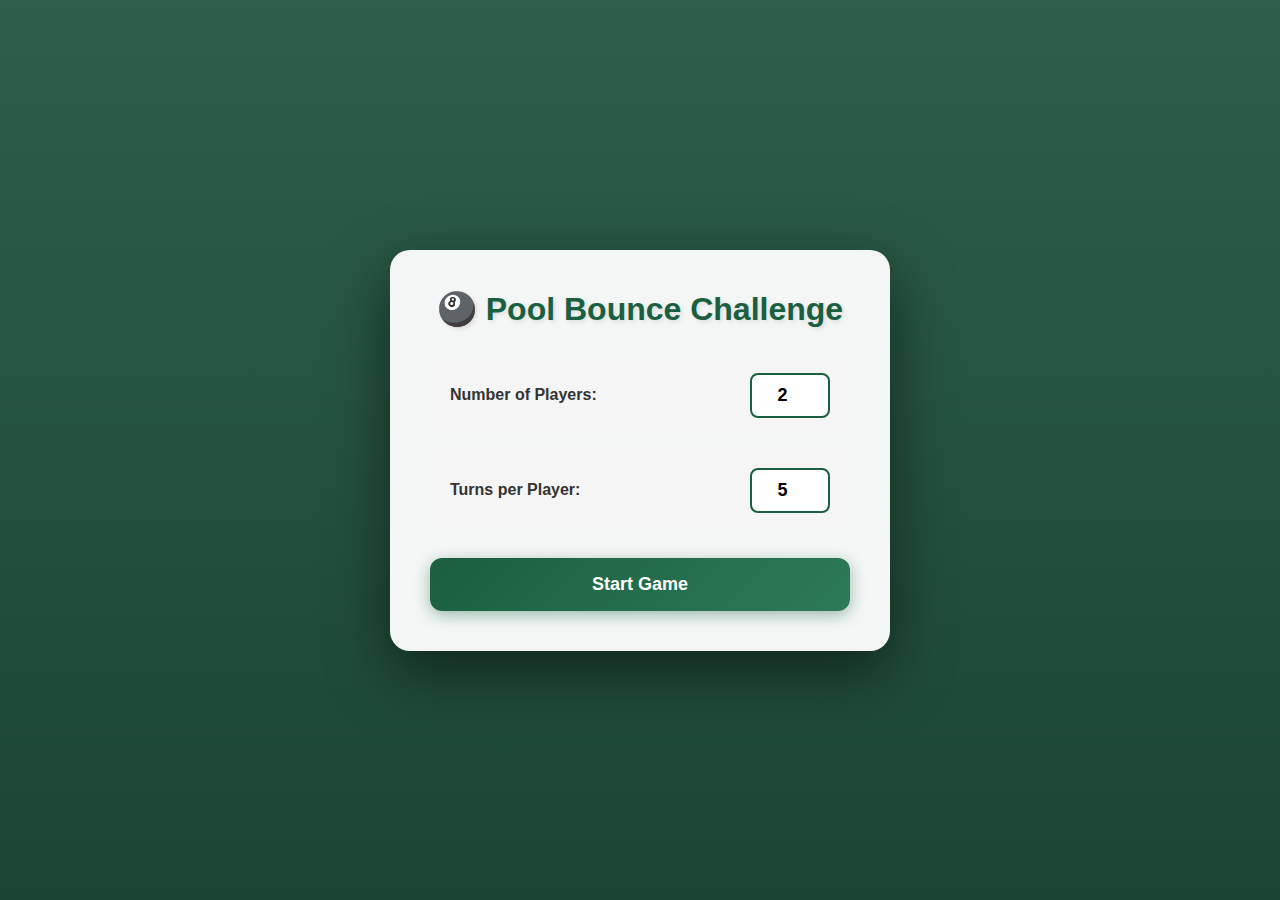
<file: pool_bounce_game (1).html>
<!DOCTYPE html>
<html lang="en">
<head>
    <meta charset="UTF-8">
    <meta name="viewport" content="width=device-width, initial-scale=1.0, user-scalable=no">
    <title>Pool Bounce Challenge</title>
    <style>
        * {
            margin: 0;
            padding: 0;
            box-sizing: border-box;
            touch-action: none;
        }
        body {
            font-family: 'Segoe UI', Tahoma, Geneva, Verdana, sans-serif;
            background: linear-gradient(135deg, #0d3d27 0%, #1a5f3f 50%, #0d3d27 100%);
            display: flex;
            justify-content: center;
            align-items: center;
            width: 100vw;
            height: 100vh;
            overflow: hidden;
            position: fixed;
        }
        #gameContainer {
            width: 100vw;
            height: 100vh;
            display: flex;
            flex-direction: column;
            background: linear-gradient(to bottom, #2d5f4a 0%, #1a4532 100%);
        }
        #setupScreen, #gameScreen {
            display: none;
            flex: 1;
            width: 100%;
            height: 100%;
        }
        #setupScreen.active, #gameScreen.active {
            display: flex;
            flex-direction: column;
            justify-content: center;
            align-items: center;
        }
        
        /* Setup Screen Styles */
        .setup-container {
            background: rgba(255, 255, 255, 0.95);
            padding: 40px;
            border-radius: 20px;
            box-shadow: 0 20px 60px rgba(0, 0, 0, 0.5);
            max-width: 500px;
            width: 90%;
        }
        h1 {
            color: #1a5f3f;
            text-align: center;
            margin-bottom: 30px;
            font-size: 32px;
            font-weight: bold;
            text-shadow: 2px 2px 4px rgba(0, 0, 0, 0.1);
        }
        .setup-controls {
            display: flex;
            flex-direction: column;
            gap: 20px;
        }
        .control-group {
            display: flex;
            justify-content: space-between;
            align-items: center;
            background: #f5f5f5;
            padding: 15px 20px;
            border-radius: 10px;
        }
        .control-group label {
            font-weight: 600;
            color: #333;
            font-size: 16px;
        }
        input[type="number"] {
            width: 80px;
            padding: 10px;
            border: 2px solid #1a5f3f;
            border-radius: 8px;
            font-size: 18px;
            font-weight: bold;
            text-align: center;
            background: white;
        }
        button {
            background: linear-gradient(135deg, #1a5f3f 0%, #2d7a58 100%);
            color: white;
            border: none;
            padding: 16px 32px;
            border-radius: 12px;
            font-size: 18px;
            font-weight: bold;
            cursor: pointer;
            transition: all 0.3s;
            box-shadow: 0 4px 15px rgba(26, 95, 63, 0.4);
            margin-top: 10px;
        }
        button:hover {
            transform: translateY(-2px);
            box-shadow: 0 6px 20px rgba(26, 95, 63, 0.6);
        }
        button:active {
            transform: translateY(0);
        }
        
        /* Game Screen Styles */
        #gameScreen {
            padding: 10px;
            gap: 10px;
        }
        #topBar {
            display: flex;
            justify-content: space-between;
            align-items: center;
            background: rgba(0, 0, 0, 0.3);
            padding: 8px 15px;
            border-radius: 10px;
            backdrop-filter: blur(10px);
        }
        .score-card {
            display: flex;
            gap: 20px;
            align-items: center;
        }
        .player-info {
            color: white;
            font-size: 14px;
        }
        .player-name {
            font-weight: bold;
            font-size: 16px;
            color: #ffd700;
            text-shadow: 0 2px 4px rgba(0, 0, 0, 0.5);
        }
        .stat-item {
            background: rgba(255, 255, 255, 0.1);
            padding: 5px 12px;
            border-radius: 6px;
            display: flex;
            align-items: center;
            gap: 5px;
        }
        .stat-label {
            color: #aaa;
            font-size: 11px;
        }
        .stat-value {
            color: white;
            font-weight: bold;
            font-size: 14px;
        }
        #canvasContainer {
            flex: 1;
            display: flex;
            justify-content: center;
            align-items: center;
            position: relative;
        }
        #canvas {
            max-width: 100%;
            max-height: 100%;
            border: 6px solid #8b4513;
            border-radius: 12px;
            background: #0a6b3a;
            box-shadow: 0 10px 40px rgba(0, 0, 0, 0.5),
                        inset 0 0 20px rgba(0, 0, 0, 0.3);
        }
        #bottomBar {
            display: flex;
            justify-content: space-between;
            align-items: center;
            background: rgba(0, 0, 0, 0.3);
            padding: 10px 15px;
            border-radius: 10px;
            backdrop-filter: blur(10px);
        }
        .info-group {
            display: flex;
            gap: 15px;
        }
        #message {
            color: #ffd700;
            font-weight: bold;
            font-size: 14px;
            text-shadow: 0 2px 4px rgba(0, 0, 0, 0.5);
            text-align: center;
            flex: 1;
        }
        .power-indicator {
            position: absolute;
            bottom: 20px;
            left: 50%;
            transform: translateX(-50%);
            width: 200px;
            height: 30px;
            background: rgba(0, 0, 0, 0.5);
            border-radius: 15px;
            padding: 3px;
            display: none;
        }
        .power-indicator.active {
            display: block;
        }
        .power-bar {
            height: 100%;
            border-radius: 12px;
            transition: width 0.1s;
            background: linear-gradient(90deg, #00ff00 0%, #ffff00 50%, #ff0000 100%);
            box-shadow: 0 0 10px rgba(255, 255, 255, 0.5);
        }
    </style>
</head>
<body>
    <div id="gameContainer">
        <div id="setupScreen" class="active">
            <div class="setup-container">
                <h1>🎱 Pool Bounce Challenge</h1>
                <div class="setup-controls">
                    <div class="control-group">
                        <label>Number of Players:</label>
                        <input type="number" id="numPlayers" min="1" max="8" value="2">
                    </div>
                    <div class="control-group">
                        <label>Turns per Player:</label>
                        <input type="number" id="numTurns" min="1" max="20" value="5">
                    </div>
                    <button onclick="startGame()">Start Game</button>
                </div>
            </div>
        </div>
        
        <div id="gameScreen">
            <div id="topBar">
                <div class="score-card">
                    <div class="player-info">
                        <div class="player-name" id="currentPlayer"></div>
                    </div>
                    <div class="stat-item">
                        <span class="stat-label">Turn:</span>
                        <span class="stat-value" id="currentTurn"></span>
                    </div>
                    <div class="stat-item">
                        <span class="stat-label">Cushions:</span>
                        <span class="stat-value" id="cushionHits">0</span>
                    </div>
                    <div class="stat-item">
                        <span class="stat-label">Target:</span>
                        <span class="stat-value" id="targetRadius"></span>
                    </div>
                </div>
            </div>
            
            <div id="canvasContainer">
                <canvas id="canvas" width="800" height="450"></canvas>
                <div class="power-indicator" id="powerIndicator">
                    <div class="power-bar" id="powerBar"></div>
                </div>
            </div>
            
            <div id="bottomBar">
                <div id="message"></div>
            </div>
        </div>
    </div>

    <script>
        const canvas = document.getElementById('canvas');
        const ctx = canvas.getContext('2d');
        
        let gameState = {
            players: [],
            currentPlayer: 0,
            currentTurn: 1,
            totalTurns: 5,
            roundNumber: 1,
            ball: null,
            target: { x: 600, y: 225, radius: 60 },
            isDragging: false,
            dragStart: null,
            cushionHits: 0,
            lastWallHit: null,
            isAnimating: false
        };

        const BALL_RADIUS = 12;
        const FRICTION = 0.98;
        const POCKET_RADIUS = 18;
        const POCKETS = [
            { x: 25, y: 25 },
            { x: 400, y: 20 },
            { x: 775, y: 25 },
            { x: 25, y: 425 },
            { x: 400, y: 430 },
            { x: 775, y: 425 }
        ];

        function startGame() {
            const numPlayers = parseInt(document.getElementById('numPlayers').value);
            const numTurns = parseInt(document.getElementById('numTurns').value);
            
            gameState.players = [];
            for (let i = 0; i < numPlayers; i++) {
                gameState.players.push({ name: `Player ${i + 1}`, score: 0 });
            }
            
            gameState.totalTurns = numTurns;
            gameState.currentPlayer = 0;
            gameState.currentTurn = 1;
            gameState.roundNumber = 1;
            
            document.getElementById('setupScreen').classList.remove('active');
            document.getElementById('gameScreen').classList.add('active');
            
            moveTarget();
            resetBall();
            updateInfo();
            draw();
        }

        function resetBall() {
            gameState.ball = {
                x: 100,
                y: 225,
                vx: 0,
                vy: 0
            };
            gameState.cushionHits = 0;
            gameState.lastWallHit = null;
        }

        function moveTarget() {
            const centerX = canvas.width / 2;
            const centerY = canvas.height / 2;
            const margin = 50;
            
            const angle = Math.random() * Math.PI * 2;
            const minDist = 120;
            const maxDist = Math.min(centerX - margin - gameState.target.radius, 
                                     centerY - margin - gameState.target.radius);
            const distance = minDist + Math.random() * (maxDist - minDist);
            
            gameState.target.x = centerX + Math.cos(angle) * distance;
            gameState.target.y = centerY + Math.sin(angle) * distance;
        }

        function updateInfo() {
            const player = gameState.players[gameState.currentPlayer];
            document.getElementById('currentPlayer').textContent = `${player.name} - Score: ${player.score}`;
            document.getElementById('currentTurn').textContent = `${gameState.currentTurn} / ${gameState.totalTurns}`;
            document.getElementById('cushionHits').textContent = gameState.cushionHits;
            document.getElementById('targetRadius').textContent = Math.round(gameState.target.radius);
        }

        function draw() {
            // Table background with gradient
            const gradient = ctx.createRadialGradient(canvas.width/2, canvas.height/2, 0, 
                                                     canvas.width/2, canvas.height/2, canvas.width/2);
            gradient.addColorStop(0, '#0e7d47');
            gradient.addColorStop(1, '#084d2d');
            ctx.fillStyle = gradient;
            ctx.fillRect(0, 0, canvas.width, canvas.height);
            
            // Draw pockets with glow
            POCKETS.forEach(pocket => {
                ctx.shadowBlur = 15;
                ctx.shadowColor = 'black';
                ctx.fillStyle = '#000';
                ctx.beginPath();
                ctx.arc(pocket.x, pocket.y, POCKET_RADIUS, 0, Math.PI * 2);
                ctx.fill();
                ctx.shadowBlur = 0;
            });
            
            // Draw target circle with gradient and glow
            const targetGradient = ctx.createRadialGradient(
                gameState.target.x, gameState.target.y, 0,
                gameState.target.x, gameState.target.y, gameState.target.radius
            );
            targetGradient.addColorStop(0, 'rgba(255, 215, 0, 0.4)');
            targetGradient.addColorStop(1, 'rgba(255, 215, 0, 0.1)');
            
            ctx.fillStyle = targetGradient;
            ctx.beginPath();
            ctx.arc(gameState.target.x, gameState.target.y, gameState.target.radius, 0, Math.PI * 2);
            ctx.fill();
            
            ctx.strokeStyle = '#ffd700';
            ctx.lineWidth = 4;
            ctx.setLineDash([8, 8]);
            ctx.stroke();
            ctx.setLineDash([]);
            
            // Draw ball with 3D effect
            if (gameState.ball) {
                const ballGradient = ctx.createRadialGradient(
                    gameState.ball.x - 4, gameState.ball.y - 4, 2,
                    gameState.ball.x, gameState.ball.y, BALL_RADIUS
                );
                ballGradient.addColorStop(0, '#ffffff');
                ballGradient.addColorStop(1, '#cccccc');
                
                ctx.shadowBlur = 10;
                ctx.shadowColor = 'rgba(0, 0, 0, 0.5)';
                ctx.fillStyle = ballGradient;
                ctx.beginPath();
                ctx.arc(gameState.ball.x, gameState.ball.y, BALL_RADIUS, 0, Math.PI * 2);
                ctx.fill();
                ctx.shadowBlur = 0;
                
                ctx.strokeStyle = '#999';
                ctx.lineWidth = 2;
                ctx.stroke();
            }
            
            // Draw aim line with arrow
            if (gameState.isDragging && gameState.dragStart && gameState.ball) {
                const dx = gameState.ball.x - gameState.dragStart.x;
                const dy = gameState.ball.y - gameState.dragStart.y;
                const dist = Math.sqrt(dx * dx + dy * dy);
                const power = Math.min(dist / 3, 100);
                
                ctx.strokeStyle = 'rgba(255, 255, 255, 0.8)';
                ctx.lineWidth = 4;
                ctx.setLineDash([10, 10]);
                ctx.beginPath();
                ctx.moveTo(gameState.ball.x, gameState.ball.y);
                const arrowLen = Math.min(dist * 0.6, 150);
                const endX = gameState.ball.x + (dx / dist) * arrowLen;
                const endY = gameState.ball.y + (dy / dist) * arrowLen;
                ctx.lineTo(endX, endY);
                ctx.stroke();
                ctx.setLineDash([]);
                
                // Arrow head
                const angle = Math.atan2(dy, dx);
                ctx.fillStyle = 'rgba(255, 255, 255, 0.8)';
                ctx.beginPath();
                ctx.moveTo(endX, endY);
                ctx.lineTo(endX - 15 * Math.cos(angle - Math.PI / 6), 
                          endY - 15 * Math.sin(angle - Math.PI / 6));
                ctx.lineTo(endX - 15 * Math.cos(angle + Math.PI / 6), 
                          endY - 15 * Math.sin(angle + Math.PI / 6));
                ctx.closePath();
                ctx.fill();
                
                // Update power indicator
                document.getElementById('powerIndicator').classList.add('active');
                document.getElementById('powerBar').style.width = (power * 2) + 'px';
            } else {
                document.getElementById('powerIndicator').classList.remove('active');
            }
        }

        function getCanvasPos(e) {
            const rect = canvas.getBoundingClientRect();
            const scaleX = canvas.width / rect.width;
            const scaleY = canvas.height / rect.height;
            
            let clientX, clientY;
            if (e.touches) {
                clientX = e.touches[0].clientX;
                clientY = e.touches[0].clientY;
            } else {
                clientX = e.clientX;
                clientY = e.clientY;
            }
            
            return {
                x: (clientX - rect.left) * scaleX,
                y: (clientY - rect.top) * scaleY
            };
        }

        canvas.addEventListener('mousedown', handleStart);
        canvas.addEventListener('touchstart', handleStart);
        canvas.addEventListener('mousemove', handleMove);
        canvas.addEventListener('touchmove', handleMove);
        canvas.addEventListener('mouseup', handleEnd);
        canvas.addEventListener('touchend', handleEnd);

        function handleStart(e) {
            e.preventDefault();
            if (gameState.isAnimating) return;
            
            const pos = getCanvasPos(e);
            const dx = pos.x - gameState.ball.x;
            const dy = pos.y - gameState.ball.y;
            const dist = Math.sqrt(dx * dx + dy * dy);
            
            if (dist < BALL_RADIUS + 30) {
                gameState.isDragging = true;
                gameState.dragStart = pos;
            }
        }

        function handleMove(e) {
            e.preventDefault();
            if (gameState.isDragging) {
                gameState.dragStart = getCanvasPos(e);
                draw();
            }
        }

        function handleEnd(e) {
            e.preventDefault();
            if (gameState.isDragging && gameState.dragStart) {
                const dx = gameState.ball.x - gameState.dragStart.x;
                const dy = gameState.ball.y - gameState.dragStart.y;
                
                gameState.ball.vx = dx * 0.15;
                gameState.ball.vy = dy * 0.15;
                
                gameState.isDragging = false;
                gameState.dragStart = null;
                gameState.isAnimating = true;
                gameState.cushionHits = 0;
                gameState.lastWallHit = null;
                
                animate();
            }
        }

        function animate() {
            if (Math.abs(gameState.ball.vx) < 0.1 && Math.abs(gameState.ball.vy) < 0.1) {
                gameState.ball.vx = 0;
                gameState.ball.vy = 0;
                gameState.isAnimating = false;
                checkScore();
                return;
            }
            
            gameState.ball.x += gameState.ball.vx;
            gameState.ball.y += gameState.ball.vy;
            
            // Wall collisions
            if (gameState.ball.x - BALL_RADIUS < 0) {
                gameState.ball.x = BALL_RADIUS;
                gameState.ball.vx = -gameState.ball.vx * 0.8;
                if (gameState.lastWallHit !== 'left') {
                    gameState.cushionHits++;
                    gameState.lastWallHit = 'left';
                    updateInfo();
                }
            }
            if (gameState.ball.x + BALL_RADIUS > canvas.width) {
                gameState.ball.x = canvas.width - BALL_RADIUS;
                gameState.ball.vx = -gameState.ball.vx * 0.8;
                if (gameState.lastWallHit !== 'right') {
                    gameState.cushionHits++;
                    gameState.lastWallHit = 'right';
                    updateInfo();
                }
            }
            if (gameState.ball.y - BALL_RADIUS < 0) {
                gameState.ball.y = BALL_RADIUS;
                gameState.ball.vy = -gameState.ball.vy * 0.8;
                if (gameState.lastWallHit !== 'top') {
                    gameState.cushionHits++;
                    gameState.lastWallHit = 'top';
                    updateInfo();
                }
            }
            if (gameState.ball.y + BALL_RADIUS > canvas.height) {
                gameState.ball.y = canvas.height - BALL_RADIUS;
                gameState.ball.vy = -gameState.ball.vy * 0.8;
                if (gameState.lastWallHit !== 'bottom') {
                    gameState.cushionHits++;
                    gameState.lastWallHit = 'bottom';
                    updateInfo();
                }
            }
            
            gameState.ball.vx *= FRICTION;
            gameState.ball.vy *= FRICTION;
            
            draw();
            requestAnimationFrame(animate);
        }

        function checkScore() {
            const dx = gameState.ball.x - gameState.target.x;
            const dy = gameState.ball.y - gameState.target.y;
            const dist = Math.sqrt(dx * dx + dy * dy);
            
            let msg = '';
            if (dist < gameState.target.radius) {
                const points = 1 + gameState.cushionHits;
                gameState.players[gameState.currentPlayer].score += points;
                msg = `✓ SUCCESS! +${points} point${points > 1 ? 's' : ''} (${gameState.cushionHits} cushion bonus)`;
                gameState.target.radius = Math.max(25, gameState.target.radius - 5);
            } else {
                msg = '✗ Missed the target! No points.';
            }
            
            document.getElementById('message').textContent = msg;
            
            setTimeout(() => {
                nextTurn();
            }, 2000);
        }

        function nextTurn() {
            gameState.currentPlayer++;
            if (gameState.currentPlayer >= gameState.players.length) {
                gameState.currentPlayer = 0;
                gameState.currentTurn++;
                
                // Move target only at the start of each round
                if (gameState.currentTurn <= gameState.totalTurns) {
                    moveTarget();
                }
            }
            
            if (gameState.currentTurn > gameState.totalTurns) {
                endGame();
                return;
            }
            
            document.getElementById('message').textContent = '';
            resetBall();
            updateInfo();
            draw();
        }

        function endGame() {
            let winner = gameState.players[0];
            gameState.players.forEach(p => {
                if (p.score > winner.score) winner = p;
            });
            
            let results = 'Game Over!\n\nFinal Scores:\n';
            gameState.players.forEach(p => {
                results += `${p.name}: ${p.score}\n`;
            });
            results += `\nWinner: ${winner.name}!`;
            
            alert(results);
            
            document.getElementById('gameScreen').classList.remove('active');
            document.getElementById('setupScreen').classList.add('active');
        }
    </script>
</body>
</html>
</file>
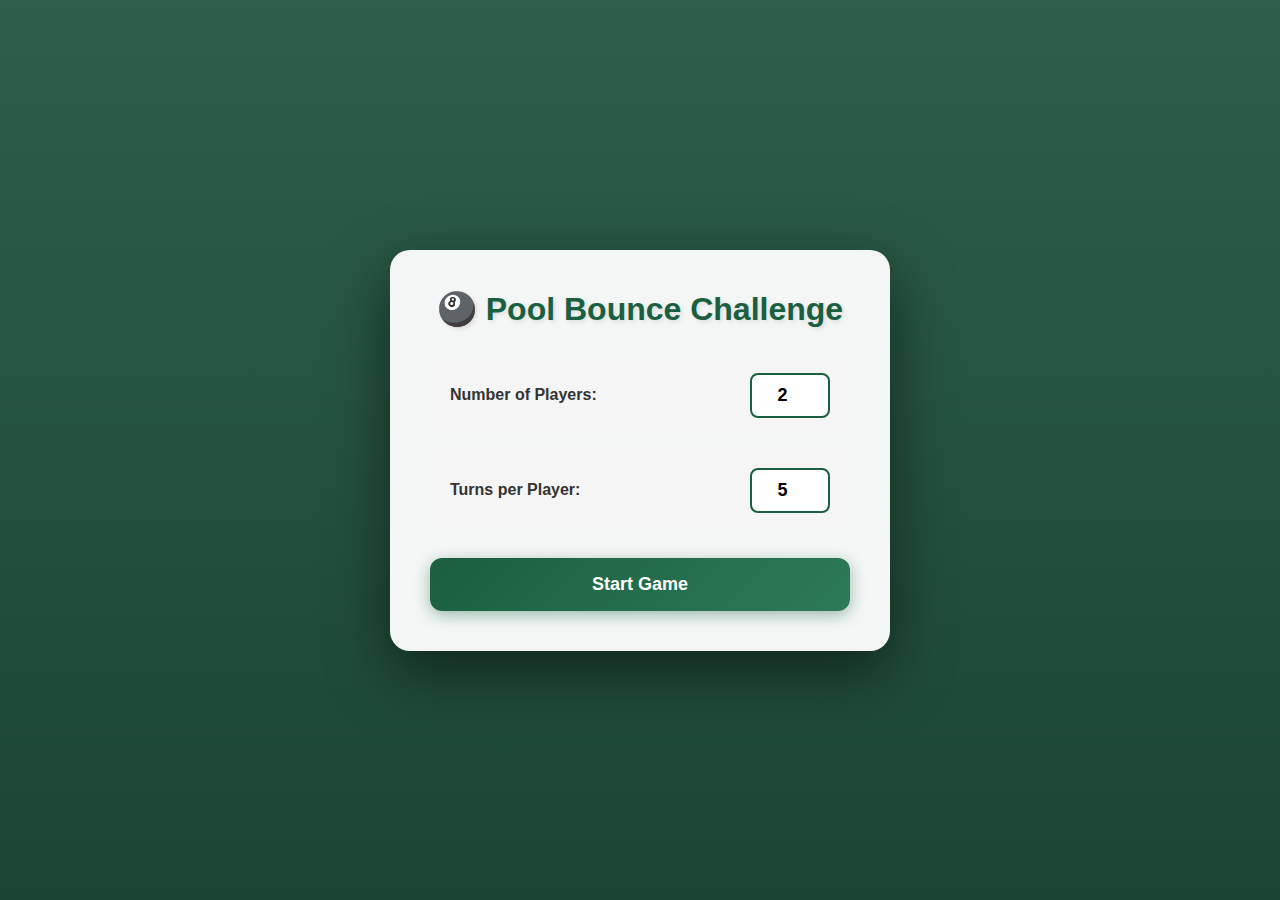
<file: pool_bounce_game (2).html>
<!DOCTYPE html>
<html lang="en">
<head>
    <meta charset="UTF-8">
    <meta name="viewport" content="width=device-width, initial-scale=1.0, user-scalable=no">
    <title>Pool Bounce Challenge</title>
    <style>
        * {
            margin: 0;
            padding: 0;
            box-sizing: border-box;
            touch-action: none;
        }
        body {
            font-family: 'Segoe UI', Tahoma, Geneva, Verdana, sans-serif;
            background: linear-gradient(135deg, #0d3d27 0%, #1a5f3f 50%, #0d3d27 100%);
            display: flex;
            justify-content: center;
            align-items: center;
            width: 100vw;
            height: 100vh;
            overflow: hidden;
            position: fixed;
        }
        #gameContainer {
            width: 100vw;
            height: 100vh;
            display: flex;
            flex-direction: column;
            background: linear-gradient(to bottom, #2d5f4a 0%, #1a4532 100%);
        }
        #setupScreen, #gameScreen {
            display: none;
            flex: 1;
            width: 100%;
            height: 100%;
        }
        #setupScreen.active, #gameScreen.active {
            display: flex;
            flex-direction: column;
            justify-content: center;
            align-items: center;
        }
        
        /* Setup Screen Styles */
        .setup-container {
            background: rgba(255, 255, 255, 0.95);
            padding: 40px;
            border-radius: 20px;
            box-shadow: 0 20px 60px rgba(0, 0, 0, 0.5);
            max-width: 500px;
            width: 90%;
        }
        h1 {
            color: #1a5f3f;
            text-align: center;
            margin-bottom: 30px;
            font-size: 32px;
            font-weight: bold;
            text-shadow: 2px 2px 4px rgba(0, 0, 0, 0.1);
        }
        .setup-controls {
            display: flex;
            flex-direction: column;
            gap: 20px;
        }
        .control-group {
            display: flex;
            justify-content: space-between;
            align-items: center;
            background: #f5f5f5;
            padding: 15px 20px;
            border-radius: 10px;
        }
        .control-group label {
            font-weight: 600;
            color: #333;
            font-size: 16px;
        }
        input[type="number"] {
            width: 80px;
            padding: 10px;
            border: 2px solid #1a5f3f;
            border-radius: 8px;
            font-size: 18px;
            font-weight: bold;
            text-align: center;
            background: white;
        }
        button {
            background: linear-gradient(135deg, #1a5f3f 0%, #2d7a58 100%);
            color: white;
            border: none;
            padding: 16px 32px;
            border-radius: 12px;
            font-size: 18px;
            font-weight: bold;
            cursor: pointer;
            transition: all 0.3s;
            box-shadow: 0 4px 15px rgba(26, 95, 63, 0.4);
            margin-top: 10px;
        }
        button:hover {
            transform: translateY(-2px);
            box-shadow: 0 6px 20px rgba(26, 95, 63, 0.6);
        }
        button:active {
            transform: translateY(0);
        }
        
        /* Game Screen Styles */
        #gameScreen {
            padding: 10px;
            gap: 10px;
        }
        #topBar {
            display: flex;
            justify-content: space-between;
            align-items: center;
            background: rgba(0, 0, 0, 0.3);
            padding: 8px 15px;
            border-radius: 10px;
            backdrop-filter: blur(10px);
        }
        .score-card {
            display: flex;
            gap: 20px;
            align-items: center;
        }
        .player-info {
            color: white;
            font-size: 14px;
        }
        .player-name {
            font-weight: bold;
            font-size: 16px;
            color: #ffd700;
            text-shadow: 0 2px 4px rgba(0, 0, 0, 0.5);
        }
        .stat-item {
            background: rgba(255, 255, 255, 0.1);
            padding: 5px 12px;
            border-radius: 6px;
            display: flex;
            align-items: center;
            gap: 5px;
        }
        .stat-label {
            color: #aaa;
            font-size: 11px;
        }
        .stat-value {
            color: white;
            font-weight: bold;
            font-size: 14px;
        }
        #canvasContainer {
            flex: 1;
            display: flex;
            justify-content: center;
            align-items: center;
            position: relative;
        }
        #canvas {
            max-width: 100%;
            max-height: 100%;
            border: 6px solid #8b4513;
            border-radius: 12px;
            background: #0a6b3a;
            box-shadow: 0 10px 40px rgba(0, 0, 0, 0.5),
                        inset 0 0 20px rgba(0, 0, 0, 0.3);
        }
        #bottomBar {
            display: flex;
            justify-content: space-between;
            align-items: center;
            background: rgba(0, 0, 0, 0.3);
            padding: 10px 15px;
            border-radius: 10px;
            backdrop-filter: blur(10px);
        }
        .info-group {
            display: flex;
            gap: 15px;
        }
        #message {
            color: #ffd700;
            font-weight: bold;
            font-size: 14px;
            text-shadow: 0 2px 4px rgba(0, 0, 0, 0.5);
            text-align: center;
            flex: 1;
        }
        .power-indicator {
            position: absolute;
            bottom: 20px;
            left: 50%;
            transform: translateX(-50%);
            width: 200px;
            height: 30px;
            background: rgba(0, 0, 0, 0.5);
            border-radius: 15px;
            padding: 3px;
            display: none;
        }
        .power-indicator.active {
            display: block;
        }
        .power-bar {
            height: 100%;
            border-radius: 12px;
            transition: width 0.1s;
            background: linear-gradient(90deg, #00ff00 0%, #ffff00 50%, #ff0000 100%);
            box-shadow: 0 0 10px rgba(255, 255, 255, 0.5);
        }
    </style>
</head>
<body>
    <div id="gameContainer">
        <div id="setupScreen" class="active">
            <div class="setup-container">
                <h1>🎱 Pool Bounce Challenge</h1>
                <div class="setup-controls">
                    <div class="control-group">
                        <label>Number of Players:</label>
                        <input type="number" id="numPlayers" min="1" max="8" value="2">
                    </div>
                    <div class="control-group">
                        <label>Turns per Player:</label>
                        <input type="number" id="numTurns" min="1" max="20" value="5">
                    </div>
                    <button onclick="startGame()">Start Game</button>
                </div>
            </div>
        </div>
        
        <div id="gameScreen">
            <div id="topBar">
                <div class="score-card">
                    <div class="player-info">
                        <div class="player-name" id="currentPlayer"></div>
                    </div>
                    <div class="stat-item">
                        <span class="stat-label">Turn:</span>
                        <span class="stat-value" id="currentTurn"></span>
                    </div>
                    <div class="stat-item">
                        <span class="stat-label">Cushions:</span>
                        <span class="stat-value" id="cushionHits">0</span>
                    </div>
                    <div class="stat-item">
                        <span class="stat-label">Target:</span>
                        <span class="stat-value" id="targetRadius"></span>
                    </div>
                </div>
            </div>
            
            <div id="canvasContainer">
                <canvas id="canvas" width="450" height="800"></canvas>
                <div class="power-indicator" id="powerIndicator">
                    <div class="power-bar" id="powerBar"></div>
                </div>
            </div>
            
            <div id="bottomBar">
                <div id="message"></div>
            </div>
        </div>
    </div>

    <script>
        const canvas = document.getElementById('canvas');
        const ctx = canvas.getContext('2d');
        
        let gameState = {
            players: [],
            currentPlayer: 0,
            currentTurn: 1,
            totalTurns: 5,
            roundNumber: 1,
            ball: null,
            ballStart: { x: 225, y: 700 },
            target: { x: 225, y: 150, radius: 60 },
            isDragging: false,
            dragStart: null,
            cushionHits: 0,
            lastWallHit: null,
            isAnimating: false
        };

        const BALL_RADIUS = 12;
        const FRICTION = 0.98;
        const POCKET_RADIUS = 18;
        const POCKETS = [
            { x: 25, y: 25 },
            { x: 25, y: 400 },
            { x: 25, y: 775 },
            { x: 425, y: 25 },
            { x: 425, y: 400 },
            { x: 425, y: 775 }
        ];

        function startGame() {
            const numPlayers = parseInt(document.getElementById('numPlayers').value);
            const numTurns = parseInt(document.getElementById('numTurns').value);
            
            gameState.players = [];
            for (let i = 0; i < numPlayers; i++) {
                gameState.players.push({ name: `Player ${i + 1}`, score: 0 });
            }
            
            gameState.totalTurns = numTurns;
            gameState.currentPlayer = 0;
            gameState.currentTurn = 1;
            gameState.roundNumber = 1;
            
            document.getElementById('setupScreen').classList.remove('active');
            document.getElementById('gameScreen').classList.add('active');
            
            moveTarget();
            resetBall();
            updateInfo();
            draw();
        }

        function resetBall() {
            gameState.ball = {
                x: gameState.ballStart.x,
                y: gameState.ballStart.y,
                vx: 0,
                vy: 0,
                returning: false
            };
            gameState.cushionHits = 0;
            gameState.lastWallHit = null;
        }

        function moveTarget() {
            const centerX = canvas.width / 2;
            const centerY = canvas.height / 2;
            const margin = 50;
            
            const angle = Math.random() * Math.PI * 2;
            const minDist = 120;
            const maxDist = Math.min(centerX - margin - gameState.target.radius, 
                                     centerY - margin - gameState.target.radius);
            const distance = minDist + Math.random() * (maxDist - minDist);
            
            gameState.target.x = centerX + Math.cos(angle) * distance;
            gameState.target.y = centerY + Math.sin(angle) * distance;
        }

        function updateInfo() {
            const player = gameState.players[gameState.currentPlayer];
            document.getElementById('currentPlayer').textContent = `${player.name} - Score: ${player.score}`;
            document.getElementById('currentTurn').textContent = `${gameState.currentTurn} / ${gameState.totalTurns}`;
            document.getElementById('cushionHits').textContent = gameState.cushionHits;
            document.getElementById('targetRadius').textContent = Math.round(gameState.target.radius);
        }

        function draw() {
            // Table background with gradient
            const gradient = ctx.createRadialGradient(canvas.width/2, canvas.height/2, 0, 
                                                     canvas.width/2, canvas.height/2, canvas.width/2);
            gradient.addColorStop(0, '#0e7d47');
            gradient.addColorStop(1, '#084d2d');
            ctx.fillStyle = gradient;
            ctx.fillRect(0, 0, canvas.width, canvas.height);
            
            // Draw pockets with glow
            POCKETS.forEach(pocket => {
                ctx.shadowBlur = 15;
                ctx.shadowColor = 'black';
                ctx.fillStyle = '#000';
                ctx.beginPath();
                ctx.arc(pocket.x, pocket.y, POCKET_RADIUS, 0, Math.PI * 2);
                ctx.fill();
                ctx.shadowBlur = 0;
            });
            
            // Draw target circle with gradient and glow
            const targetGradient = ctx.createRadialGradient(
                gameState.target.x, gameState.target.y, 0,
                gameState.target.x, gameState.target.y, gameState.target.radius
            );
            targetGradient.addColorStop(0, 'rgba(255, 215, 0, 0.4)');
            targetGradient.addColorStop(1, 'rgba(255, 215, 0, 0.1)');
            
            ctx.fillStyle = targetGradient;
            ctx.beginPath();
            ctx.arc(gameState.target.x, gameState.target.y, gameState.target.radius, 0, Math.PI * 2);
            ctx.fill();
            
            ctx.strokeStyle = '#ffd700';
            ctx.lineWidth = 4;
            ctx.setLineDash([8, 8]);
            ctx.stroke();
            ctx.setLineDash([]);
            
            // Draw ball with 3D effect
            if (gameState.ball) {
                const ballGradient = ctx.createRadialGradient(
                    gameState.ball.x - 4, gameState.ball.y - 4, 2,
                    gameState.ball.x, gameState.ball.y, BALL_RADIUS
                );
                ballGradient.addColorStop(0, '#ffffff');
                ballGradient.addColorStop(1, '#cccccc');
                
                ctx.shadowBlur = 10;
                ctx.shadowColor = 'rgba(0, 0, 0, 0.5)';
                ctx.fillStyle = ballGradient;
                ctx.beginPath();
                ctx.arc(gameState.ball.x, gameState.ball.y, BALL_RADIUS, 0, Math.PI * 2);
                ctx.fill();
                ctx.shadowBlur = 0;
                
                ctx.strokeStyle = '#999';
                ctx.lineWidth = 2;
                ctx.stroke();
                
                // Draw a subtle indicator at the start position
                if (gameState.ball.x === gameState.ballStart.x && gameState.ball.y === gameState.ballStart.y && !gameState.isAnimating) {
                    ctx.strokeStyle = 'rgba(255, 255, 255, 0.3)';
                    ctx.lineWidth = 2;
                    ctx.setLineDash([5, 5]);
                    ctx.beginPath();
                    ctx.arc(gameState.ballStart.x, gameState.ballStart.y, BALL_RADIUS + 10, 0, Math.PI * 2);
                    ctx.stroke();
                    ctx.setLineDash([]);
                }
            }
            
            // Draw aim line with arrow
            if (gameState.isDragging && gameState.dragStart && gameState.ball) {
                const dx = gameState.ball.x - gameState.dragStart.x;
                const dy = gameState.ball.y - gameState.dragStart.y;
                const dist = Math.sqrt(dx * dx + dy * dy);
                const power = Math.min(dist / 3, 100);
                
                ctx.strokeStyle = 'rgba(255, 255, 255, 0.8)';
                ctx.lineWidth = 4;
                ctx.setLineDash([10, 10]);
                ctx.beginPath();
                ctx.moveTo(gameState.ball.x, gameState.ball.y);
                const arrowLen = Math.min(dist * 0.6, 150);
                const endX = gameState.ball.x + (dx / dist) * arrowLen;
                const endY = gameState.ball.y + (dy / dist) * arrowLen;
                ctx.lineTo(endX, endY);
                ctx.stroke();
                ctx.setLineDash([]);
                
                // Arrow head
                const angle = Math.atan2(dy, dx);
                ctx.fillStyle = 'rgba(255, 255, 255, 0.8)';
                ctx.beginPath();
                ctx.moveTo(endX, endY);
                ctx.lineTo(endX - 15 * Math.cos(angle - Math.PI / 6), 
                          endY - 15 * Math.sin(angle - Math.PI / 6));
                ctx.lineTo(endX - 15 * Math.cos(angle + Math.PI / 6), 
                          endY - 15 * Math.sin(angle + Math.PI / 6));
                ctx.closePath();
                ctx.fill();
                
                // Update power indicator
                document.getElementById('powerIndicator').classList.add('active');
                document.getElementById('powerBar').style.width = (power * 2) + 'px';
            } else {
                document.getElementById('powerIndicator').classList.remove('active');
            }
        }

        function getCanvasPos(e) {
            const rect = canvas.getBoundingClientRect();
            const scaleX = canvas.width / rect.width;
            const scaleY = canvas.height / rect.height;
            
            let clientX, clientY;
            if (e.touches) {
                clientX = e.touches[0].clientX;
                clientY = e.touches[0].clientY;
            } else {
                clientX = e.clientX;
                clientY = e.clientY;
            }
            
            return {
                x: (clientX - rect.left) * scaleX,
                y: (clientY - rect.top) * scaleY
            };
        }

        canvas.addEventListener('mousedown', handleStart);
        canvas.addEventListener('touchstart', handleStart);
        canvas.addEventListener('mousemove', handleMove);
        canvas.addEventListener('touchmove', handleMove);
        canvas.addEventListener('mouseup', handleEnd);
        canvas.addEventListener('touchend', handleEnd);

        function handleStart(e) {
            e.preventDefault();
            if (gameState.isAnimating || (gameState.ball && gameState.ball.returning)) return;
            
            const pos = getCanvasPos(e);
            const dx = pos.x - gameState.ball.x;
            const dy = pos.y - gameState.ball.y;
            const dist = Math.sqrt(dx * dx + dy * dy);
            
            if (dist < BALL_RADIUS + 30) {
                gameState.isDragging = true;
                gameState.dragStart = pos;
            }
        }

        function handleMove(e) {
            e.preventDefault();
            if (gameState.isDragging) {
                gameState.dragStart = getCanvasPos(e);
                draw();
            }
        }

        function handleEnd(e) {
            e.preventDefault();
            if (gameState.isDragging && gameState.dragStart) {
                const dx = gameState.ball.x - gameState.dragStart.x;
                const dy = gameState.ball.y - gameState.dragStart.y;
                
                gameState.ball.vx = dx * 0.15;
                gameState.ball.vy = dy * 0.15;
                
                gameState.isDragging = false;
                gameState.dragStart = null;
                gameState.isAnimating = true;
                gameState.cushionHits = 0;
                gameState.lastWallHit = null;
                
                animate();
            }
        }

        function animate() {
            if (Math.abs(gameState.ball.vx) < 0.1 && Math.abs(gameState.ball.vy) < 0.1) {
                gameState.ball.vx = 0;
                gameState.ball.vy = 0;
                
                if (!gameState.ball.returning) {
                    // Ball has stopped, now check score and return to start
                    gameState.ball.returning = true;
                    checkScore();
                    returnBallToStart();
                }
                return;
            }
            
            gameState.ball.x += gameState.ball.vx;
            gameState.ball.y += gameState.ball.vy;
            
            // Wall collisions
            if (gameState.ball.x - BALL_RADIUS < 0) {
                gameState.ball.x = BALL_RADIUS;
                gameState.ball.vx = -gameState.ball.vx * 0.8;
                if (gameState.lastWallHit !== 'left' && !gameState.ball.returning) {
                    gameState.cushionHits++;
                    gameState.lastWallHit = 'left';
                    updateInfo();
                }
            }
            if (gameState.ball.x + BALL_RADIUS > canvas.width) {
                gameState.ball.x = canvas.width - BALL_RADIUS;
                gameState.ball.vx = -gameState.ball.vx * 0.8;
                if (gameState.lastWallHit !== 'right' && !gameState.ball.returning) {
                    gameState.cushionHits++;
                    gameState.lastWallHit = 'right';
                    updateInfo();
                }
            }
            if (gameState.ball.y - BALL_RADIUS < 0) {
                gameState.ball.y = BALL_RADIUS;
                gameState.ball.vy = -gameState.ball.vy * 0.8;
                if (gameState.lastWallHit !== 'top' && !gameState.ball.returning) {
                    gameState.cushionHits++;
                    gameState.lastWallHit = 'top';
                    updateInfo();
                }
            }
            if (gameState.ball.y + BALL_RADIUS > canvas.height) {
                gameState.ball.y = canvas.height - BALL_RADIUS;
                gameState.ball.vy = -gameState.ball.vy * 0.8;
                if (gameState.lastWallHit !== 'bottom' && !gameState.ball.returning) {
                    gameState.cushionHits++;
                    gameState.lastWallHit = 'bottom';
                    updateInfo();
                }
            }
            
            gameState.ball.vx *= FRICTION;
            gameState.ball.vy *= FRICTION;
            
            draw();
            requestAnimationFrame(animate);
        }

        function returnBallToStart() {
            setTimeout(() => {
                gameState.ball.x = gameState.ballStart.x;
                gameState.ball.y = gameState.ballStart.y;
                gameState.ball.returning = false;
                gameState.isAnimating = false;
                nextTurn();
                draw();
            }, 1500);
        }

        function checkScore() {
            const dx = gameState.ball.x - gameState.target.x;
            const dy = gameState.ball.y - gameState.target.y;
            const dist = Math.sqrt(dx * dx + dy * dy);
            
            let msg = '';
            if (dist < gameState.target.radius) {
                const points = 1 + gameState.cushionHits;
                gameState.players[gameState.currentPlayer].score += points;
                msg = `✓ SUCCESS! +${points} point${points > 1 ? 's' : ''} (${gameState.cushionHits} cushion bonus)`;
                gameState.target.radius = Math.max(25, gameState.target.radius - 5);
            } else {
                msg = '✗ Missed the target! No points.';
            }
            
            document.getElementById('message').textContent = msg;
        }

        function nextTurn() {
            gameState.currentPlayer++;
            if (gameState.currentPlayer >= gameState.players.length) {
                gameState.currentPlayer = 0;
                gameState.currentTurn++;
                
                // Move target only at the start of each round
                if (gameState.currentTurn <= gameState.totalTurns) {
                    moveTarget();
                }
            }
            
            if (gameState.currentTurn > gameState.totalTurns) {
                endGame();
                return;
            }
            
            document.getElementById('message').textContent = '';
            updateInfo();
            draw();
        }

        function endGame() {
            let winner = gameState.players[0];
            gameState.players.forEach(p => {
                if (p.score > winner.score) winner = p;
            });
            
            let results = 'Game Over!\n\nFinal Scores:\n';
            gameState.players.forEach(p => {
                results += `${p.name}: ${p.score}\n`;
            });
            results += `\nWinner: ${winner.name}!`;
            
            alert(results);
            
            document.getElementById('gameScreen').classList.remove('active');
            document.getElementById('setupScreen').classList.add('active');
        }
    </script>
</body>
</html>
</file>
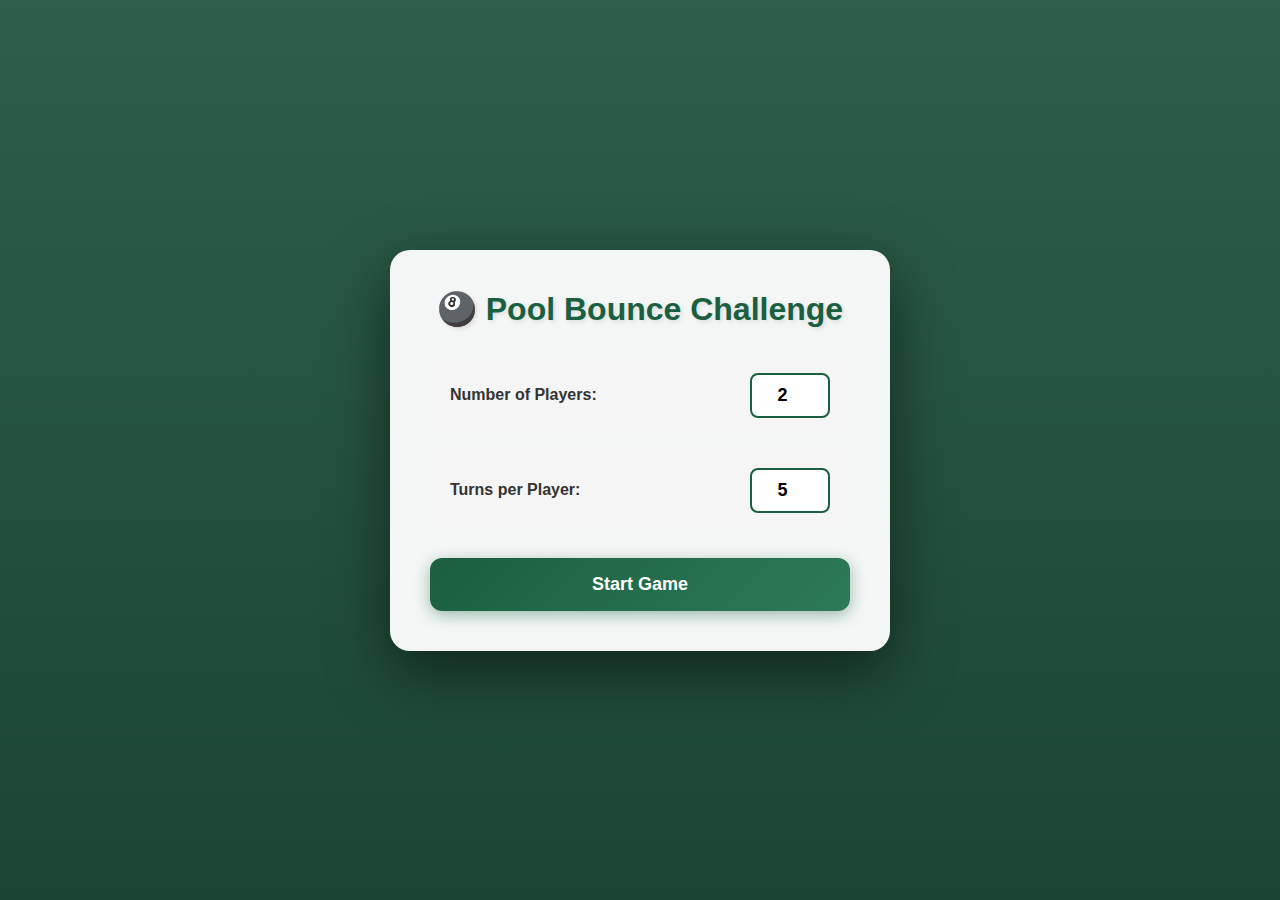
<file: pool_bounce_game (3).html>
<!DOCTYPE html>
<html lang="en">
<head>
    <meta charset="UTF-8">
    <meta name="viewport" content="width=device-width, initial-scale=1.0, user-scalable=no">
    <title>Pool Bounce Challenge</title>
    <style>
        * {
            margin: 0;
            padding: 0;
            box-sizing: border-box;
            touch-action: none;
        }
        body {
            font-family: 'Segoe UI', Tahoma, Geneva, Verdana, sans-serif;
            background: linear-gradient(135deg, #0d3d27 0%, #1a5f3f 50%, #0d3d27 100%);
            display: flex;
            justify-content: center;
            align-items: center;
            width: 100vw;
            height: 100dvh;
            overflow: hidden;
            position: fixed;
            top: 0;
            left: 0;
        }
        #gameContainer {
            width: 100vw;
            height: 100dvh;
            display: flex;
            flex-direction: column;
            background: linear-gradient(to bottom, #2d5f4a 0%, #1a4532 100%);
        }
        #setupScreen, #gameScreen {
            display: none;
            flex: 1;
            width: 100%;
            height: 100%;
        }
        #setupScreen.active, #gameScreen.active {
            display: flex;
            flex-direction: column;
            justify-content: center;
            align-items: center;
        }
        
        /* Setup Screen Styles */
        .setup-container {
            background: rgba(255, 255, 255, 0.95);
            padding: 40px;
            border-radius: 20px;
            box-shadow: 0 20px 60px rgba(0, 0, 0, 0.5);
            max-width: 500px;
            width: 90%;
        }
        h1 {
            color: #1a5f3f;
            text-align: center;
            margin-bottom: 30px;
            font-size: 32px;
            font-weight: bold;
            text-shadow: 2px 2px 4px rgba(0, 0, 0, 0.1);
        }
        .setup-controls {
            display: flex;
            flex-direction: column;
            gap: 20px;
        }
        .control-group {
            display: flex;
            justify-content: space-between;
            align-items: center;
            background: #f5f5f5;
            padding: 15px 20px;
            border-radius: 10px;
        }
        .control-group label {
            font-weight: 600;
            color: #333;
            font-size: 16px;
        }
        input[type="number"] {
            width: 80px;
            padding: 10px;
            border: 2px solid #1a5f3f;
            border-radius: 8px;
            font-size: 18px;
            font-weight: bold;
            text-align: center;
            background: white;
        }
        button {
            background: linear-gradient(135deg, #1a5f3f 0%, #2d7a58 100%);
            color: white;
            border: none;
            padding: 16px 32px;
            border-radius: 12px;
            font-size: 18px;
            font-weight: bold;
            cursor: pointer;
            transition: all 0.3s;
            box-shadow: 0 4px 15px rgba(26, 95, 63, 0.4);
            margin-top: 10px;
        }
        button:hover {
            transform: translateY(-2px);
            box-shadow: 0 6px 20px rgba(26, 95, 63, 0.6);
        }
        button:active {
            transform: translateY(0);
        }
        
        /* Game Screen Styles */
        #gameScreen {
            padding: 10px;
            gap: 10px;
        }
        #topBar {
            display: flex;
            justify-content: space-between;
            align-items: center;
            background: rgba(0, 0, 0, 0.3);
            padding: 8px 15px;
            border-radius: 10px;
            backdrop-filter: blur(10px);
            min-height: 44px;
        }
        .score-card {
            display: flex;
            gap: 20px;
            align-items: center;
        }
        .player-info {
            color: white;
            font-size: 14px;
        }
        .player-name {
            font-weight: bold;
            font-size: 16px;
            color: #ffd700;
            text-shadow: 0 2px 4px rgba(0, 0, 0, 0.5);
        }
        .stat-item {
            background: rgba(255, 255, 255, 0.1);
            padding: 5px 12px;
            border-radius: 6px;
            display: flex;
            align-items: center;
            gap: 5px;
        }
        .stat-label {
            color: #aaa;
            font-size: 11px;
        }
        .stat-value {
            color: white;
            font-weight: bold;
            font-size: 14px;
        }
        #canvasContainer {
            flex: 1;
            display: flex;
            justify-content: center;
            align-items: center;
            position: relative;
        }
        #canvas {
            max-width: 100%;
            max-height: 100%;
            border: 6px solid #8b4513;
            border-radius: 12px;
            background: #0a6b3a;
            box-shadow: 0 10px 40px rgba(0, 0, 0, 0.5),
                        inset 0 0 20px rgba(0, 0, 0, 0.3);
        }
        #bottomBar {
            display: flex;
            justify-content: space-between;
            align-items: center;
            background: rgba(0, 0, 0, 0.3);
            padding: 10px 15px;
            border-radius: 10px;
            backdrop-filter: blur(10px);
            min-height: 44px;
        }
        .info-group {
            display: flex;
            gap: 15px;
        }
        #message {
            color: #ffd700;
            font-weight: bold;
            font-size: 14px;
            text-shadow: 0 2px 4px rgba(0, 0, 0, 0.5);
            text-align: center;
            flex: 1;
            min-height: 20px;
        }
        .power-indicator {
            position: absolute;
            bottom: 20px;
            left: 50%;
            transform: translateX(-50%);
            width: 200px;
            height: 30px;
            background: rgba(0, 0, 0, 0.5);
            border-radius: 15px;
            padding: 3px;
            opacity: 0;
            pointer-events: none;
            transition: opacity 0.2s;
        }
        .power-indicator.active {
            opacity: 1;
        }
        .power-bar {
            height: 100%;
            border-radius: 12px;
            transition: width 0.1s;
            background: linear-gradient(90deg, #00ff00 0%, #ffff00 50%, #ff0000 100%);
            box-shadow: 0 0 10px rgba(255, 255, 255, 0.5);
        }
    </style>
</head>
<body>
    <div id="gameContainer">
        <div id="setupScreen" class="active">
            <div class="setup-container">
                <h1>🎱 Pool Bounce Challenge</h1>
                <div class="setup-controls">
                    <div class="control-group">
                        <label>Number of Players:</label>
                        <input type="number" id="numPlayers" min="1" max="8" value="2">
                    </div>
                    <div class="control-group">
                        <label>Turns per Player:</label>
                        <input type="number" id="numTurns" min="1" max="20" value="5">
                    </div>
                    <button onclick="startGame()">Start Game</button>
                </div>
            </div>
        </div>
        
        <div id="gameScreen">
            <div id="topBar">
                <div class="score-card">
                    <div class="player-info">
                        <div class="player-name" id="currentPlayer"></div>
                    </div>
                    <div class="stat-item">
                        <span class="stat-label">Turn:</span>
                        <span class="stat-value" id="currentTurn"></span>
                    </div>
                    <div class="stat-item">
                        <span class="stat-label">Cushions:</span>
                        <span class="stat-value" id="cushionHits">0</span>
                    </div>
                    <div class="stat-item">
                        <span class="stat-label">Target:</span>
                        <span class="stat-value" id="targetRadius"></span>
                    </div>
                </div>
            </div>
            
            <div id="canvasContainer">
                <canvas id="canvas" width="450" height="800"></canvas>
                <div class="power-indicator" id="powerIndicator">
                    <div class="power-bar" id="powerBar"></div>
                </div>
            </div>
            
            <div id="bottomBar">
                <div id="message"></div>
            </div>
        </div>
    </div>

    <script>
        const canvas = document.getElementById('canvas');
        const ctx = canvas.getContext('2d');
        
        let gameState = {
            players: [],
            currentPlayer: 0,
            currentTurn: 1,
            totalTurns: 5,
            roundNumber: 1,
            ball: null,
            ballStart: { x: 225, y: 700 },
            target: { x: 225, y: 150, radius: 60 },
            isDragging: false,
            dragStart: null,
            cushionHits: 0,
            lastWallHit: null,
            isAnimating: false
        };

        const BALL_RADIUS = 12;
        const FRICTION = 0.98;
        const POCKET_RADIUS = 18;
        const POCKETS = [
            { x: 25, y: 25 },
            { x: 25, y: 400 },
            { x: 25, y: 775 },
            { x: 425, y: 25 },
            { x: 425, y: 400 },
            { x: 425, y: 775 }
        ];

        function startGame() {
            const numPlayers = parseInt(document.getElementById('numPlayers').value);
            const numTurns = parseInt(document.getElementById('numTurns').value);
            
            gameState.players = [];
            for (let i = 0; i < numPlayers; i++) {
                gameState.players.push({ name: `Player ${i + 1}`, score: 0 });
            }
            
            gameState.totalTurns = numTurns;
            gameState.currentPlayer = 0;
            gameState.currentTurn = 1;
            gameState.roundNumber = 1;
            
            document.getElementById('setupScreen').classList.remove('active');
            document.getElementById('gameScreen').classList.add('active');
            
            moveTarget();
            resetBall();
            updateInfo();
            draw();
        }

        function resetBall() {
            gameState.ball = {
                x: gameState.ballStart.x,
                y: gameState.ballStart.y,
                vx: 0,
                vy: 0,
                returning: false
            };
            gameState.cushionHits = 0;
            gameState.lastWallHit = null;
        }

        function moveTarget() {
            const centerX = canvas.width / 2;
            const centerY = canvas.height / 2;
            const margin = 50;
            
            const angle = Math.random() * Math.PI * 2;
            const minDist = 120;
            const maxDist = Math.min(centerX - margin - gameState.target.radius, 
                                     centerY - margin - gameState.target.radius);
            const distance = minDist + Math.random() * (maxDist - minDist);
            
            gameState.target.x = centerX + Math.cos(angle) * distance;
            gameState.target.y = centerY + Math.sin(angle) * distance;
        }

        function updateInfo() {
            const player = gameState.players[gameState.currentPlayer];
            document.getElementById('currentPlayer').textContent = `${player.name} - Score: ${player.score}`;
            document.getElementById('currentTurn').textContent = `${gameState.currentTurn} / ${gameState.totalTurns}`;
            document.getElementById('cushionHits').textContent = gameState.cushionHits;
            document.getElementById('targetRadius').textContent = Math.round(gameState.target.radius);
        }

        function draw() {
            // Table background with gradient
            const gradient = ctx.createRadialGradient(canvas.width/2, canvas.height/2, 0, 
                                                     canvas.width/2, canvas.height/2, canvas.width/2);
            gradient.addColorStop(0, '#0e7d47');
            gradient.addColorStop(1, '#084d2d');
            ctx.fillStyle = gradient;
            ctx.fillRect(0, 0, canvas.width, canvas.height);
            
            // Draw pockets with glow
            POCKETS.forEach(pocket => {
                ctx.shadowBlur = 15;
                ctx.shadowColor = 'black';
                ctx.fillStyle = '#000';
                ctx.beginPath();
                ctx.arc(pocket.x, pocket.y, POCKET_RADIUS, 0, Math.PI * 2);
                ctx.fill();
                ctx.shadowBlur = 0;
            });
            
            // Draw target circle with gradient and glow
            const targetGradient = ctx.createRadialGradient(
                gameState.target.x, gameState.target.y, 0,
                gameState.target.x, gameState.target.y, gameState.target.radius
            );
            targetGradient.addColorStop(0, 'rgba(255, 215, 0, 0.4)');
            targetGradient.addColorStop(1, 'rgba(255, 215, 0, 0.1)');
            
            ctx.fillStyle = targetGradient;
            ctx.beginPath();
            ctx.arc(gameState.target.x, gameState.target.y, gameState.target.radius, 0, Math.PI * 2);
            ctx.fill();
            
            ctx.strokeStyle = '#ffd700';
            ctx.lineWidth = 4;
            ctx.setLineDash([8, 8]);
            ctx.stroke();
            ctx.setLineDash([]);
            
            // Draw ball with 3D effect
            if (gameState.ball) {
                const ballGradient = ctx.createRadialGradient(
                    gameState.ball.x - 4, gameState.ball.y - 4, 2,
                    gameState.ball.x, gameState.ball.y, BALL_RADIUS
                );
                ballGradient.addColorStop(0, '#ffffff');
                ballGradient.addColorStop(1, '#cccccc');
                
                ctx.shadowBlur = 10;
                ctx.shadowColor = 'rgba(0, 0, 0, 0.5)';
                ctx.fillStyle = ballGradient;
                ctx.beginPath();
                ctx.arc(gameState.ball.x, gameState.ball.y, BALL_RADIUS, 0, Math.PI * 2);
                ctx.fill();
                ctx.shadowBlur = 0;
                
                ctx.strokeStyle = '#999';
                ctx.lineWidth = 2;
                ctx.stroke();
                
                // Draw a subtle indicator at the start position
                if (gameState.ball.x === gameState.ballStart.x && gameState.ball.y === gameState.ballStart.y && !gameState.isAnimating) {
                    ctx.strokeStyle = 'rgba(255, 255, 255, 0.3)';
                    ctx.lineWidth = 2;
                    ctx.setLineDash([5, 5]);
                    ctx.beginPath();
                    ctx.arc(gameState.ballStart.x, gameState.ballStart.y, BALL_RADIUS + 10, 0, Math.PI * 2);
                    ctx.stroke();
                    ctx.setLineDash([]);
                }
            }
            
            // Draw aim line with arrow
            if (gameState.isDragging && gameState.dragStart && gameState.ball) {
                const dx = gameState.ball.x - gameState.dragStart.x;
                const dy = gameState.ball.y - gameState.dragStart.y;
                const dist = Math.sqrt(dx * dx + dy * dy);
                const power = Math.min(dist / 3, 100);
                
                ctx.strokeStyle = 'rgba(255, 255, 255, 0.8)';
                ctx.lineWidth = 4;
                ctx.setLineDash([10, 10]);
                ctx.beginPath();
                ctx.moveTo(gameState.ball.x, gameState.ball.y);
                const arrowLen = Math.min(dist * 0.6, 150);
                const endX = gameState.ball.x + (dx / dist) * arrowLen;
                const endY = gameState.ball.y + (dy / dist) * arrowLen;
                ctx.lineTo(endX, endY);
                ctx.stroke();
                ctx.setLineDash([]);
                
                // Arrow head
                const angle = Math.atan2(dy, dx);
                ctx.fillStyle = 'rgba(255, 255, 255, 0.8)';
                ctx.beginPath();
                ctx.moveTo(endX, endY);
                ctx.lineTo(endX - 15 * Math.cos(angle - Math.PI / 6), 
                          endY - 15 * Math.sin(angle - Math.PI / 6));
                ctx.lineTo(endX - 15 * Math.cos(angle + Math.PI / 6), 
                          endY - 15 * Math.sin(angle + Math.PI / 6));
                ctx.closePath();
                ctx.fill();
                
                // Update power indicator
                document.getElementById('powerIndicator').classList.add('active');
                document.getElementById('powerBar').style.width = (power * 2) + 'px';
            } else {
                document.getElementById('powerIndicator').classList.remove('active');
            }
        }

        function getCanvasPos(e) {
            const rect = canvas.getBoundingClientRect();
            const scaleX = canvas.width / rect.width;
            const scaleY = canvas.height / rect.height;
            
            let clientX, clientY;
            if (e.touches) {
                clientX = e.touches[0].clientX;
                clientY = e.touches[0].clientY;
            } else {
                clientX = e.clientX;
                clientY = e.clientY;
            }
            
            return {
                x: (clientX - rect.left) * scaleX,
                y: (clientY - rect.top) * scaleY
            };
        }

        canvas.addEventListener('mousedown', handleStart);
        canvas.addEventListener('touchstart', handleStart);
        canvas.addEventListener('mousemove', handleMove);
        canvas.addEventListener('touchmove', handleMove);
        canvas.addEventListener('mouseup', handleEnd);
        canvas.addEventListener('touchend', handleEnd);

        function handleStart(e) {
            e.preventDefault();
            if (gameState.isAnimating || (gameState.ball && gameState.ball.returning)) return;
            
            const pos = getCanvasPos(e);
            const dx = pos.x - gameState.ball.x;
            const dy = pos.y - gameState.ball.y;
            const dist = Math.sqrt(dx * dx + dy * dy);
            
            if (dist < BALL_RADIUS + 30) {
                gameState.isDragging = true;
                gameState.dragStart = pos;
            }
        }

        function handleMove(e) {
            e.preventDefault();
            if (gameState.isDragging) {
                gameState.dragStart = getCanvasPos(e);
                draw();
            }
        }

        function handleEnd(e) {
            e.preventDefault();
            if (gameState.isDragging && gameState.dragStart) {
                const dx = gameState.ball.x - gameState.dragStart.x;
                const dy = gameState.ball.y - gameState.dragStart.y;
                
                gameState.ball.vx = dx * 0.15;
                gameState.ball.vy = dy * 0.15;
                
                gameState.isDragging = false;
                gameState.dragStart = null;
                gameState.isAnimating = true;
                gameState.cushionHits = 0;
                gameState.lastWallHit = null;
                
                animate();
            }
        }

        function animate() {
            if (Math.abs(gameState.ball.vx) < 0.1 && Math.abs(gameState.ball.vy) < 0.1) {
                gameState.ball.vx = 0;
                gameState.ball.vy = 0;
                
                if (!gameState.ball.returning) {
                    // Ball has stopped, now check score and return to start
                    gameState.ball.returning = true;
                    checkScore();
                    returnBallToStart();
                }
                return;
            }
            
            gameState.ball.x += gameState.ball.vx;
            gameState.ball.y += gameState.ball.vy;
            
            // Wall collisions
            if (gameState.ball.x - BALL_RADIUS < 0) {
                gameState.ball.x = BALL_RADIUS;
                gameState.ball.vx = -gameState.ball.vx * 0.8;
                if (gameState.lastWallHit !== 'left' && !gameState.ball.returning) {
                    gameState.cushionHits++;
                    gameState.lastWallHit = 'left';
                    updateInfo();
                }
            }
            if (gameState.ball.x + BALL_RADIUS > canvas.width) {
                gameState.ball.x = canvas.width - BALL_RADIUS;
                gameState.ball.vx = -gameState.ball.vx * 0.8;
                if (gameState.lastWallHit !== 'right' && !gameState.ball.returning) {
                    gameState.cushionHits++;
                    gameState.lastWallHit = 'right';
                    updateInfo();
                }
            }
            if (gameState.ball.y - BALL_RADIUS < 0) {
                gameState.ball.y = BALL_RADIUS;
                gameState.ball.vy = -gameState.ball.vy * 0.8;
                if (gameState.lastWallHit !== 'top' && !gameState.ball.returning) {
                    gameState.cushionHits++;
                    gameState.lastWallHit = 'top';
                    updateInfo();
                }
            }
            if (gameState.ball.y + BALL_RADIUS > canvas.height) {
                gameState.ball.y = canvas.height - BALL_RADIUS;
                gameState.ball.vy = -gameState.ball.vy * 0.8;
                if (gameState.lastWallHit !== 'bottom' && !gameState.ball.returning) {
                    gameState.cushionHits++;
                    gameState.lastWallHit = 'bottom';
                    updateInfo();
                }
            }
            
            gameState.ball.vx *= FRICTION;
            gameState.ball.vy *= FRICTION;
            
            draw();
            requestAnimationFrame(animate);
        }

        function returnBallToStart() {
            setTimeout(() => {
                gameState.ball.x = gameState.ballStart.x;
                gameState.ball.y = gameState.ballStart.y;
                gameState.ball.returning = false;
                gameState.isAnimating = false;
                nextTurn();
                draw();
            }, 1500);
        }

        function checkScore() {
            const dx = gameState.ball.x - gameState.target.x;
            const dy = gameState.ball.y - gameState.target.y;
            const dist = Math.sqrt(dx * dx + dy * dy);
            
            let msg = '';
            if (dist < gameState.target.radius) {
                const points = 1 + gameState.cushionHits;
                gameState.players[gameState.currentPlayer].score += points;
                msg = `✓ SUCCESS! +${points} point${points > 1 ? 's' : ''} (${gameState.cushionHits} cushion bonus)`;
                gameState.target.radius = Math.max(25, gameState.target.radius - 5);
            } else {
                msg = '✗ Missed the target! No points.';
            }
            
            document.getElementById('message').textContent = msg;
        }

        function nextTurn() {
            gameState.currentPlayer++;
            if (gameState.currentPlayer >= gameState.players.length) {
                gameState.currentPlayer = 0;
                gameState.currentTurn++;
                
                // Move target only at the start of each round
                if (gameState.currentTurn <= gameState.totalTurns) {
                    moveTarget();
                }
            }
            
            if (gameState.currentTurn > gameState.totalTurns) {
                endGame();
                return;
            }
            
            document.getElementById('message').textContent = '';
            updateInfo();
            draw();
        }

        function endGame() {
            let winner = gameState.players[0];
            gameState.players.forEach(p => {
                if (p.score > winner.score) winner = p;
            });
            
            let results = 'Game Over!\n\nFinal Scores:\n';
            gameState.players.forEach(p => {
                results += `${p.name}: ${p.score}\n`;
            });
            results += `\nWinner: ${winner.name}!`;
            
            alert(results);
            
            document.getElementById('gameScreen').classList.remove('active');
            document.getElementById('setupScreen').classList.add('active');
        }
    </script>
</body>
</html>
</file>
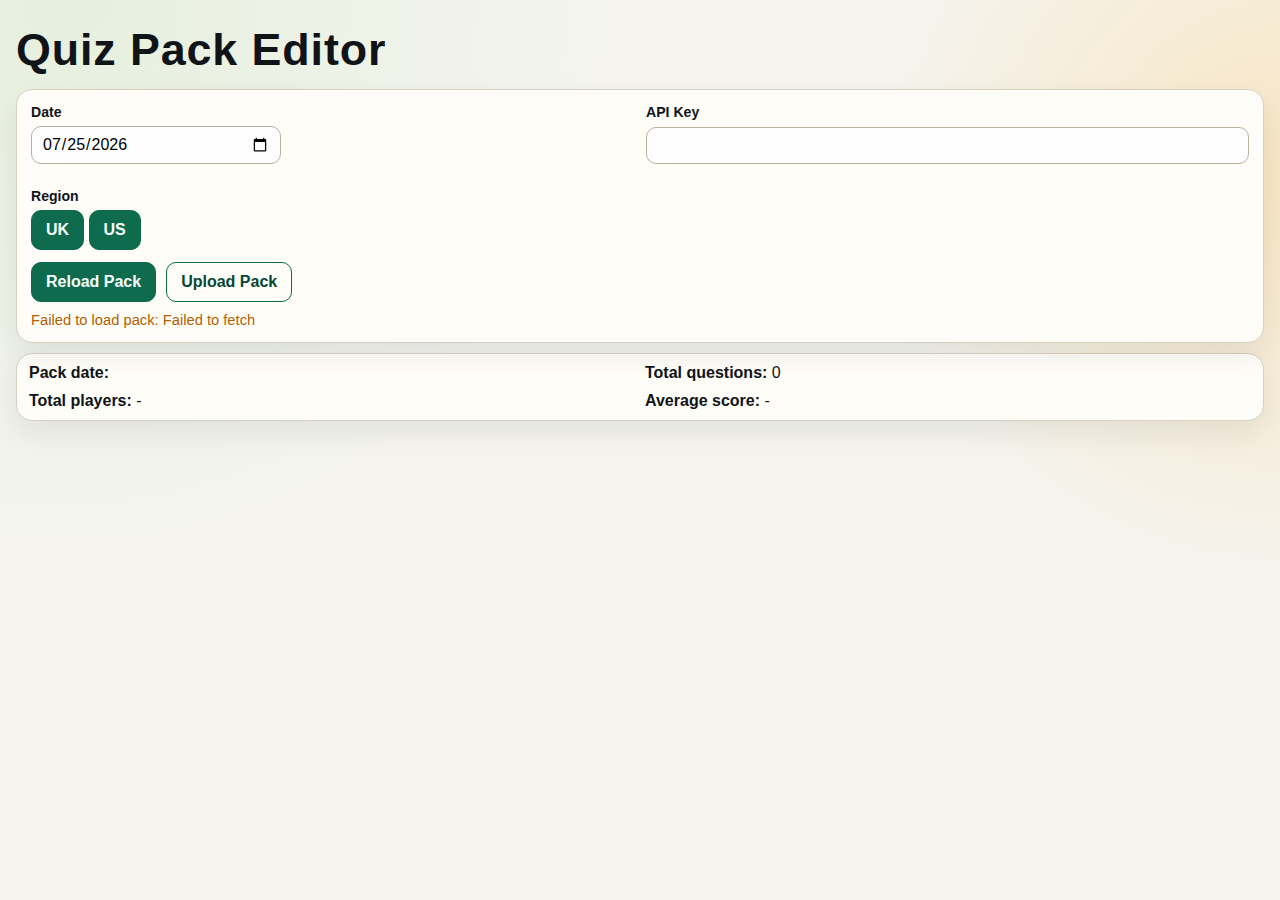
<file: quiz-pack-editor.html>
<!doctype html>
<html lang="en">
  <head>
    <meta charset="UTF-8" />
    <meta name="viewport" content="width=device-width, initial-scale=1.0" />
    <title>Quiz Pack Editor</title>
    <link rel="stylesheet" href="./quiz-pack-editor.css" />
  </head>
  <body>
    <main class="editor-shell">
      <header class="hero">
        <h1>Quiz Pack Editor</h1>
      </header>

      <section class="controls" aria-label="Pack loading controls">
        <div class="row">
          <div class="control-group">
            <label for="quizDateInput">Date</label>
            <input id="quizDateInput" type="date" />
          </div>

          <div class="control-group">
            <label for="uploadApiKeyInput">API Key</label>
            <input id="uploadApiKeyInput" type="password" autocomplete="off" required />
          </div>

          <div class="control-group region-group">
            <label>Region</label>
            <div id="regionTabs" class="region-tabs" role="tablist" aria-label="Region">
              <button type="button" class="region-tab is-active" data-region-tab="gb" role="tab" aria-selected="true">UK</button>
              <button type="button" class="region-tab" data-region-tab="us" role="tab" aria-selected="false">US</button>
            </div>
          </div>
        </div>

        <div class="action-row">
          <button id="loadButton" type="button">Reload Pack</button>
          <button id="uploadPackButton" type="button" class="secondary">Upload Pack</button>
        </div>

        <p id="statusMessage" class="status" aria-live="polite"></p>
      </section>

      <section id="packMeta" class="pack-meta" hidden>
        <div>
          <strong>Pack date:</strong> <span id="packDateValue"></span>
        </div>
        <div>
          <strong>Total questions:</strong> <span id="questionCountValue">0</span>
        </div>
        <div>
          <strong>Total players:</strong> <span id="totalPlayersValue">-</span>
        </div>
        <div>
          <strong>Average score:</strong> <span id="averageScoreValue">-</span>
        </div>
      </section>

      <section id="questionsContainer" class="questions" aria-label="Editable questions"></section>
    </main>

    <div id="questionModal" class="modal-overlay" hidden>
      <div class="modal-dialog" role="dialog" aria-modal="true" aria-labelledby="modalTitle">
        <div class="modal-header">
          <h2 class="modal-title" id="modalTitle">Question <span id="modalQIndex"></span></h2>
          <button class="modal-close" id="closeModalButton" type="button" aria-label="Close">&#x2715;</button>
        </div>
        <div class="modal-body" id="modalBody"></div>
        <div class="modal-footer">
          <button type="button" id="prevQuestionButton" class="secondary">Prev</button>
          <button type="button" id="nextQuestionButton" class="secondary">Next</button>
          <button type="button" id="deleteModalButton" class="danger">Delete Question</button>
          <button type="button" id="closeModalFooterButton">Done</button>
        </div>
      </div>
    </div>

    <script src="./quiz-pack-editor.js"></script>
  </body>
</html>
</file>
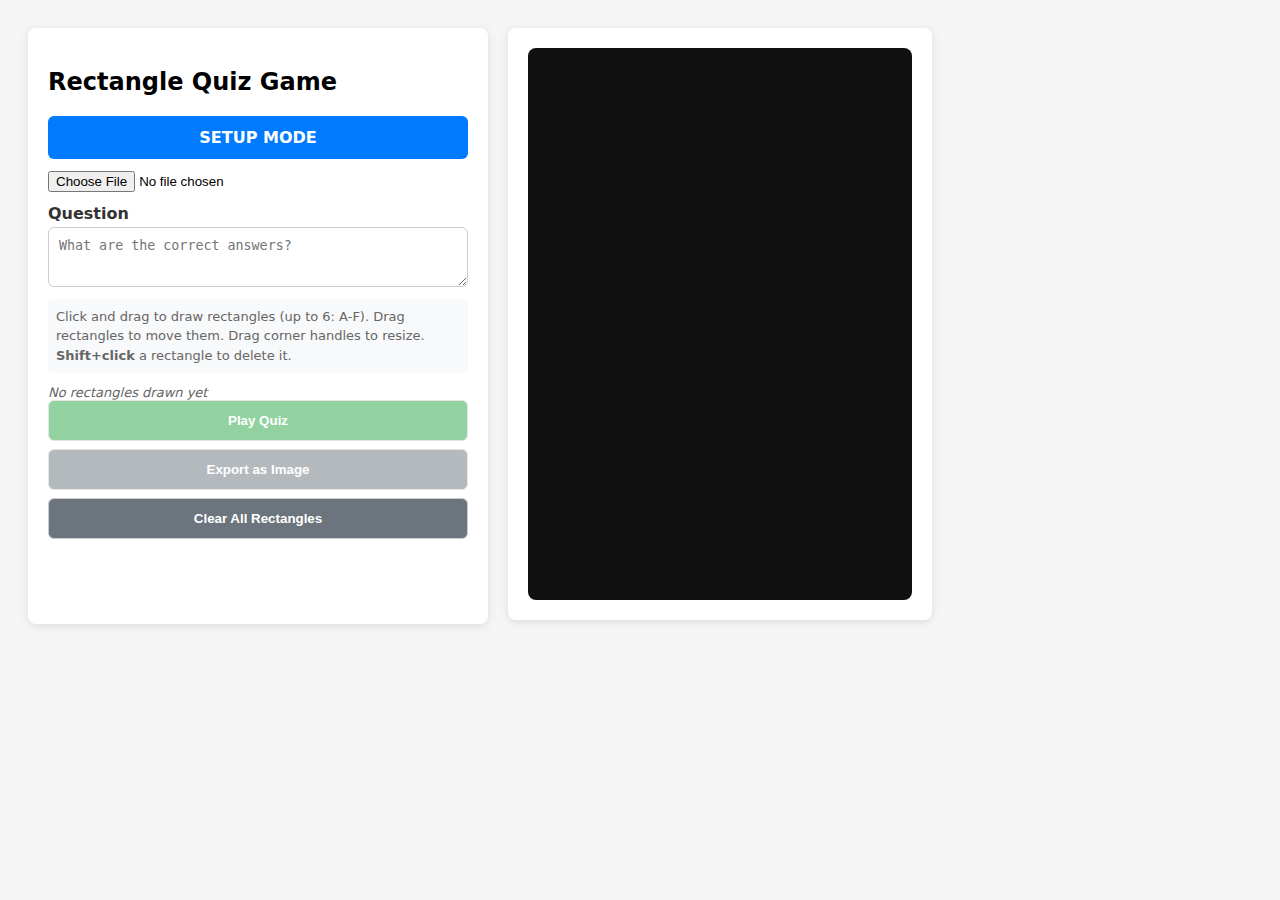
<file: rectangle-quiz.html>
<!doctype html>
<html lang="en">
<head>
  <meta charset="utf-8" />
  <meta name="viewport" content="width=device-width,initial-scale=1" />
  <title>Rectangle Quiz Game</title>
  <style>
    body{font-family:system-ui,-apple-system,Segoe UI,Roboto,Helvetica,Arial;display:flex;gap:20px;padding:20px;background:#f5f5f5}
    .panel{width:420px;background:white;padding:20px;border-radius:8px;box-shadow:0 2px 8px rgba(0,0,0,0.1)}
    label{display:block;margin:12px 0 4px;font-weight:600;color:#333}
    input[type=text], textarea{width:100%;padding:10px;margin-bottom:8px;border-radius:6px;border:1px solid #ccc;box-sizing:border-box}
    textarea{resize:vertical;min-height:60px}
    button{width:100%;padding:12px;margin-bottom:8px;border-radius:6px;border:1px solid #ccc;background:#007bff;color:white;font-weight:600;cursor:pointer;transition:background 0.2s}
    button:hover:not(:disabled){background:#0056b3}
    button:disabled{opacity:0.5;cursor:not-allowed;background:#ccc}
    button.secondary{background:#6c757d}
    button.secondary:hover:not(:disabled){background:#545b62}
    button.success{background:#28a745}
    button.success:hover:not(:disabled){background:#218838}
    canvas{background:#111;border-radius:8px;display:block;width:384px;height:552px;cursor:crosshair}
    .canvas-container{position:relative;display:inline-block;background:white;padding:20px;border-radius:8px;box-shadow:0 2px 8px rgba(0,0,0,0.1)}
    .hint{font-size:13px;color:#666;line-height:1.5;padding:8px;background:#f8f9fa;border-radius:4px;margin-bottom:12px}
    .rectangle-list{margin-top:12px}
    .rectangle-item{display:flex;align-items:center;gap:8px;padding:8px;background:#f8f9fa;border-radius:4px;margin-bottom:6px}
    .rectangle-label{font-weight:600;width:30px;color:#007bff}
    .rectangle-item input[type=checkbox]{width:auto;margin:0}
    .rectangle-item button{width:auto;padding:4px 12px;font-size:12px;margin:0}
    .mode-indicator{padding:12px;background:#007bff;color:white;border-radius:6px;margin-bottom:12px;text-align:center;font-weight:600}
    .mode-indicator.play{background:#28a745}
    .quiz-result{padding:16px;background:#d4edda;border:1px solid #c3e6cb;border-radius:6px;margin-top:12px;text-align:center}
    .quiz-result.partial{background:#fff3cd;border-color:#ffeaa7}
    .quiz-result.fail{background:#f8d7da;border-color:#f5c6cb}
    .correct-answers{margin-top:8px;font-size:13px;color:#666}
    .answer-status{font-size:13px;margin-top:8px}
    .answer-status .correct{color:#28a745;font-weight:600}
    .answer-status .incorrect{color:#dc3545;font-weight:600}
    .answer-status .missed{color:#ffc107;font-weight:600}
  </style>
</head>
<body>
  <div class="panel">
    <h2>Rectangle Quiz Game</h2>

    <div id="setup-mode">
      <div class="mode-indicator">SETUP MODE</div>
      
      <input id="file" type="file" accept="image/*">

      <label>Question</label>
      <textarea id="question" placeholder="What are the correct answers?"></textarea>

      <div class="hint">Click and drag to draw rectangles (up to 6: A-F). Drag rectangles to move them. Drag corner handles to resize. <strong>Shift+click</strong> a rectangle to delete it.</div>

      <div class="rectangle-list" id="rectangle-list">
        <div style="font-size:13px;color:#666;font-style:italic">No rectangles drawn yet</div>
      </div>

      <button id="play-quiz" class="success" disabled>Play Quiz</button>
      <button id="export-quiz" class="secondary" disabled>Export as Image</button>
      <button id="clear-all" class="secondary">Clear All Rectangles</button>
      
      <div id="export-result" style="display:none;margin-top:12px;padding:12px;background:#d4edda;border:1px solid #c3e6cb;border-radius:6px;text-align:center;">
        <div style="font-size:14px;font-weight:600;color:#155724;margin-bottom:8px">✓ Image downloaded successfully!</div>
        <div style="font-size:12px;color:#155724" id="export-filename"></div>
      </div>
    </div>

    <div id="play-mode" style="display:none">
      <div class="mode-indicator play">QUIZ MODE</div>
      
      <div id="question-display" style="font-size:18px;font-weight:600;margin-bottom:16px;color:#333"></div>
      
      <div class="hint">Click on the rectangles you think are correct answers. They will highlight when you click them.</div>

      <div id="selected-display" style="margin:12px 0;padding:8px;background:#e7f3ff;border-radius:4px">
        <strong>Selected:</strong> <span id="selected-list">None</span>
      </div>

      <button id="submit-answer" class="success">Submit Answer</button>
      <button id="back-to-setup" class="secondary">Back to Setup</button>

      <div id="quiz-result" style="display:none"></div>
    </div>
  </div>

  <div>
    <div class="canvas-container">
      <canvas id="canvas" width="640" height="920"></canvas>
    </div>
  </div>

<script>
const canvas = document.getElementById('canvas');
const ctx = canvas.getContext('2d');
const fileInput = document.getElementById('file');
const questionInput = document.getElementById('question');
const playQuizBtn = document.getElementById('play-quiz');
const clearAllBtn = document.getElementById('clear-all');
const exportQuizBtn = document.getElementById('export-quiz');
const exportResult = document.getElementById('export-result');
const exportFilename = document.getElementById('export-filename');
const rectangleList = document.getElementById('rectangle-list');
const setupMode = document.getElementById('setup-mode');
const playMode = document.getElementById('play-mode');
const questionDisplay = document.getElementById('question-display');
const selectedDisplay = document.getElementById('selected-list');
const submitAnswerBtn = document.getElementById('submit-answer');
const backToSetupBtn = document.getElementById('back-to-setup');
const quizResult = document.getElementById('quiz-result');

let img = new Image();
let imgLoaded = false;
let imageDraw = {x:0,y:0,w:640,h:920};
let rectangles = []; // {id:'A'|'B'|'C'|'D'|'E'|'F', coords:{x1,y1,x2,y2}, isCorrect:false}
let currentMode = 'setup'; // 'setup' or 'play'
let isDrawing = false;
let drawStart = null;
let tempRect = null;
let selectedAnswers = new Set(); // For play mode
let quizSubmitted = false; // Track if quiz has been submitted
let correctAnswersSet = new Set(); // Store correct answers after submission
const labels = ['A', 'B', 'C', 'D', 'E', 'F'];
let dragMode = null; // 'move' or 'resize'
let dragRectIdx = -1;
let dragResizeCorner = null; // 'tl', 'tr', 'bl', 'br'
let dragOffset = {x: 0, y: 0};
const RESIZE_HANDLE_SIZE = 12; // pixels

// Load image
fileInput.addEventListener('change', (e)=>{
  const file = e.target.files[0];
  if(!file) return;
  const reader = new FileReader();
  reader.onload = (ev)=>{
    img.src = ev.target.result;
  };
  reader.readAsDataURL(file);
});

img.onload = ()=>{
  imgLoaded = true;
  // calculate aspect-fit
  const imgAspect = img.width / img.height;
  const canvasAspect = canvas.width / canvas.height;
  if(imgAspect > canvasAspect){
    imageDraw.w = canvas.width;
    imageDraw.h = canvas.width / imgAspect;
    imageDraw.x = 0;
    imageDraw.y = (canvas.height - imageDraw.h)/2;
  } else {
    imageDraw.h = canvas.height;
    imageDraw.w = canvas.height * imgAspect;
    imageDraw.y = 0;
    imageDraw.x = (canvas.width - imageDraw.w)/2;
  }
  redraw();
};

function redraw(){
  ctx.clearRect(0,0,canvas.width,canvas.height);
  ctx.fillStyle = '#222222';
  ctx.fillRect(0,0,canvas.width,canvas.height);
  
  if(imgLoaded){
    ctx.drawImage(img, imageDraw.x, imageDraw.y, imageDraw.w, imageDraw.h);
  }
  
  // Draw existing rectangles
  rectangles.forEach((rect, idx) => {
    const coords = percentToCanvas(rect.coords);
    
    if(currentMode === 'setup'){
      // Setup mode: show all rectangles with labels
      ctx.strokeStyle = 'rgba(0,120,255,0.9)';
      ctx.lineWidth = 3;
      ctx.strokeRect(coords.x1, coords.y1, coords.x2 - coords.x1, coords.y2 - coords.y1);
      
      ctx.fillStyle = 'rgba(0,120,255,0.3)';
      ctx.fillRect(coords.x1, coords.y1, coords.x2 - coords.x1, coords.y2 - coords.y1);
      
      // Draw resize handles
      ctx.fillStyle = 'white';
      const hs = RESIZE_HANDLE_SIZE / 2;
      ctx.fillRect(coords.x1 - hs, coords.y1 - hs, RESIZE_HANDLE_SIZE, RESIZE_HANDLE_SIZE);
      ctx.fillRect(coords.x2 - hs, coords.y1 - hs, RESIZE_HANDLE_SIZE, RESIZE_HANDLE_SIZE);
      ctx.fillRect(coords.x1 - hs, coords.y2 - hs, RESIZE_HANDLE_SIZE, RESIZE_HANDLE_SIZE);
      ctx.fillRect(coords.x2 - hs, coords.y2 - hs, RESIZE_HANDLE_SIZE, RESIZE_HANDLE_SIZE);
      
      // Draw label
      ctx.fillStyle = 'white';
      ctx.font = 'bold 32px sans-serif';
      ctx.textAlign = 'center';
      ctx.textBaseline = 'middle';
      const centerX = (coords.x1 + coords.x2) / 2;
      const centerY = (coords.y1 + coords.y2) / 2;
      ctx.fillText(rect.id, centerX, centerY);
    } else {
      // Play mode: color based on submission state
      if(!quizSubmitted){
        // Before submission: show selected in light blue
        if(selectedAnswers.has(rect.id)){
          ctx.strokeStyle = 'rgba(100,180,255,0.9)';
          ctx.lineWidth = 3;
          ctx.strokeRect(coords.x1, coords.y1, coords.x2 - coords.x1, coords.y2 - coords.y1);
          
          ctx.fillStyle = 'rgba(100,180,255,0.3)';
          ctx.fillRect(coords.x1, coords.y1, coords.x2 - coords.x1, coords.y2 - coords.y1);
        }
      } else {
        // After submission: show color-coded results
        const isCorrectAnswer = correctAnswersSet.has(rect.id);
        const wasSelected = selectedAnswers.has(rect.id);
        
        let strokeColor, fillColor, icon;
        
        if(wasSelected && isCorrectAnswer){
          // Correct selection: green with tick
          strokeColor = 'rgba(40,167,69,0.9)';
          fillColor = 'rgba(40,167,69,0.3)';
          icon = '✓';
        } else if(wasSelected && !isCorrectAnswer){
          // Wrong selection: red with cross
          strokeColor = 'rgba(220,53,69,0.9)';
          fillColor = 'rgba(220,53,69,0.3)';
          icon = '✗';
        } else if(!wasSelected && isCorrectAnswer){
          // Missed correct answer: orange with O
          strokeColor = 'rgba(255,165,0,0.9)';
          fillColor = 'rgba(255,165,0,0.3)';
          icon = '○';
        } else if(!wasSelected && !isCorrectAnswer){
          // Correctly didn't select (wrong answer avoided): green with tick
          strokeColor = 'rgba(40,167,69,0.9)';
          fillColor = 'rgba(40,167,69,0.3)';
          icon = '✓';
        }
        
        if(strokeColor){
          ctx.strokeStyle = strokeColor;
          ctx.lineWidth = 3;
          ctx.strokeRect(coords.x1, coords.y1, coords.x2 - coords.x1, coords.y2 - coords.y1);
          
          ctx.fillStyle = fillColor;
          ctx.fillRect(coords.x1, coords.y1, coords.x2 - coords.x1, coords.y2 - coords.y1);
          
          // Draw icon in top right corner
          ctx.fillStyle = 'white';
          ctx.font = 'bold 28px sans-serif';
          ctx.textAlign = 'right';
          ctx.textBaseline = 'top';
          ctx.fillText(icon, coords.x2 - 8, coords.y1 + 8);
        }
      }
    }
  });
  
  // Draw temporary rectangle while dragging
  if(tempRect && currentMode === 'setup'){
    const coords = percentToCanvas(tempRect);
    ctx.strokeStyle = 'rgba(255,200,0,0.9)';
    ctx.lineWidth = 3;
    ctx.strokeRect(coords.x1, coords.y1, coords.x2 - coords.x1, coords.y2 - coords.y1);
    
    ctx.fillStyle = 'rgba(255,200,0,0.2)';
    ctx.fillRect(coords.x1, coords.y1, coords.x2 - coords.x1, coords.y2 - coords.y1);
  }
}

function canvasToPercent(canvasX, canvasY){
  const x = ((canvasX - imageDraw.x) / imageDraw.w) * 100;
  const y = ((canvasY - imageDraw.y) / imageDraw.h) * 100;
  return {
    x: Math.max(0, Math.min(100, x)),
    y: Math.max(0, Math.min(100, y))
  };
}

function percentToCanvas(coords){
  const x1 = imageDraw.x + (coords.x1 / 100) * imageDraw.w;
  const y1 = imageDraw.y + (coords.y1 / 100) * imageDraw.h;
  const x2 = imageDraw.x + (coords.x2 / 100) * imageDraw.w;
  const y2 = imageDraw.y + (coords.y2 / 100) * imageDraw.h;
  return {x1, y1, x2, y2};
}

function getCanvasCoords(ev){
  const rect = canvas.getBoundingClientRect();
  const px = (ev.clientX - rect.left) * (canvas.width / rect.width);
  const py = (ev.clientY - rect.top) * (canvas.height / rect.height);
  return {px, py};
}

function findRectangleAtPoint(px, py){
  for(let i = rectangles.length - 1; i >= 0; i--){
    const rect = rectangles[i];
    const coords = percentToCanvas(rect.coords);
    if(px >= coords.x1 && px <= coords.x2 && py >= coords.y1 && py <= coords.y2){
      return i;
    }
  }
  return -1;
}

function findResizeHandle(px, py, rectIdx){
  const rect = rectangles[rectIdx];
  const coords = percentToCanvas(rect.coords);
  const hs = RESIZE_HANDLE_SIZE;
  
  // Check each corner
  if(Math.abs(px - coords.x1) < hs && Math.abs(py - coords.y1) < hs) return 'tl';
  if(Math.abs(px - coords.x2) < hs && Math.abs(py - coords.y1) < hs) return 'tr';
  if(Math.abs(px - coords.x1) < hs && Math.abs(py - coords.y2) < hs) return 'bl';
  if(Math.abs(px - coords.x2) < hs && Math.abs(py - coords.y2) < hs) return 'br';
  
  return null;
}

// Canvas mouse events
canvas.addEventListener('mousedown', (ev)=>{
  if(!imgLoaded) return alert('Please upload an image first');
  if(ev.button !== 0) return;
  
  const {px, py} = getCanvasCoords(ev);
  
  if(currentMode === 'setup'){
    // Check if clicking on existing rectangle
    const rectIdx = findRectangleAtPoint(px, py);
    if(rectIdx !== -1){
      // Check if clicking on a resize handle
      const resizeCorner = findResizeHandle(px, py, rectIdx);
      if(resizeCorner){
        // Start resizing
        dragMode = 'resize';
        dragRectIdx = rectIdx;
        dragResizeCorner = resizeCorner;
      } else if(ev.shiftKey){
        // Shift+click to delete
        rectangles.splice(rectIdx, 1);
        // Reassign labels to fill the gap
        rectangles.forEach((rect, idx) => {
          rect.id = labels[idx];
        });
        updateRectangleList();
        redraw();
        return;
      } else {
        // Start moving
        dragMode = 'move';
        dragRectIdx = rectIdx;
        const pct = canvasToPercent(px, py);
        const rect = rectangles[rectIdx];
        dragOffset = {
          x: pct.x - rect.coords.x1,
          y: pct.y - rect.coords.y1
        };
      }
      return;
    }
    
    // Start drawing new rectangle if under limit
    if(rectangles.length < 6){
      isDrawing = true;
      const pct = canvasToPercent(px, py);
      drawStart = {x: pct.x, y: pct.y};
    }
  } else {
    // Play mode: toggle selection
    const rectIdx = findRectangleAtPoint(px, py);
    if(rectIdx !== -1){
      const rectId = rectangles[rectIdx].id;
      if(selectedAnswers.has(rectId)){
        selectedAnswers.delete(rectId);
      } else {
        selectedAnswers.add(rectId);
      }
      updateSelectedDisplay();
      redraw();
    }
  }
});

canvas.addEventListener('mousemove', (ev)=>{
  if(currentMode !== 'setup') return;
  
  const {px, py} = getCanvasCoords(ev);
  const pct = canvasToPercent(px, py);
  
  if(isDrawing){
    // Drawing new rectangle
    tempRect = {
      x1: Math.min(drawStart.x, pct.x),
      y1: Math.min(drawStart.y, pct.y),
      x2: Math.max(drawStart.x, pct.x),
      y2: Math.max(drawStart.y, pct.y)
    };
    redraw();
  } else if(dragMode === 'move' && dragRectIdx !== -1){
    // Moving rectangle
    const rect = rectangles[dragRectIdx];
    const width = rect.coords.x2 - rect.coords.x1;
    const height = rect.coords.y2 - rect.coords.y1;
    
    rect.coords.x1 = Math.max(0, Math.min(100 - width, pct.x - dragOffset.x));
    rect.coords.y1 = Math.max(0, Math.min(100 - height, pct.y - dragOffset.y));
    rect.coords.x2 = rect.coords.x1 + width;
    rect.coords.y2 = rect.coords.y1 + height;
    
    redraw();
  } else if(dragMode === 'resize' && dragRectIdx !== -1){
    // Resizing rectangle
    const rect = rectangles[dragRectIdx];
    
    if(dragResizeCorner === 'tl'){
      rect.coords.x1 = Math.min(pct.x, rect.coords.x2 - 1);
      rect.coords.y1 = Math.min(pct.y, rect.coords.y2 - 1);
    } else if(dragResizeCorner === 'tr'){
      rect.coords.x2 = Math.max(pct.x, rect.coords.x1 + 1);
      rect.coords.y1 = Math.min(pct.y, rect.coords.y2 - 1);
    } else if(dragResizeCorner === 'bl'){
      rect.coords.x1 = Math.min(pct.x, rect.coords.x2 - 1);
      rect.coords.y2 = Math.max(pct.y, rect.coords.y1 + 1);
    } else if(dragResizeCorner === 'br'){
      rect.coords.x2 = Math.max(pct.x, rect.coords.x1 + 1);
      rect.coords.y2 = Math.max(pct.y, rect.coords.y1 + 1);
    }
    
    // Clamp to bounds
    rect.coords.x1 = Math.max(0, Math.min(100, rect.coords.x1));
    rect.coords.y1 = Math.max(0, Math.min(100, rect.coords.y1));
    rect.coords.x2 = Math.max(0, Math.min(100, rect.coords.x2));
    rect.coords.y2 = Math.max(0, Math.min(100, rect.coords.y2));
    
    redraw();
  } else {
    // Update cursor based on what's under mouse
    const rectIdx = findRectangleAtPoint(px, py);
    if(rectIdx !== -1){
      const resizeCorner = findResizeHandle(px, py, rectIdx);
      if(resizeCorner){
        if(resizeCorner === 'tl' || resizeCorner === 'br'){
          canvas.style.cursor = 'nwse-resize';
        } else {
          canvas.style.cursor = 'nesw-resize';
        }
      } else {
        canvas.style.cursor = 'move';
      }
    } else {
      canvas.style.cursor = 'crosshair';
    }
  }
});

canvas.addEventListener('mouseup', (ev)=>{
  if(currentMode !== 'setup') return;
  
  if(isDrawing){
    const {px, py} = getCanvasCoords(ev);
    const pct = canvasToPercent(px, py);
    
    const finalRect = {
      x1: Math.min(drawStart.x, pct.x),
      y1: Math.min(drawStart.y, pct.y),
      x2: Math.max(drawStart.x, pct.x),
      y2: Math.max(drawStart.y, pct.y)
    };
    
    // Only add if rectangle has some size
    const width = Math.abs(finalRect.x2 - finalRect.x1);
    const height = Math.abs(finalRect.y2 - finalRect.y1);
    
    if(width > 1 && height > 1){
      const nextLabel = labels[rectangles.length];
      rectangles.push({
        id: nextLabel,
        coords: finalRect,
        isCorrect: false
      });
      updateRectangleList();
    }
    
    isDrawing = false;
    drawStart = null;
    tempRect = null;
  } else if(dragMode === 'move' || dragMode === 'resize'){
    // End dragging
    dragMode = null;
    dragRectIdx = -1;
    dragResizeCorner = null;
  }
  
  redraw();
});

function updateRectangleList(){
  if(rectangles.length === 0){
    rectangleList.innerHTML = '<div style="font-size:13px;color:#666;font-style:italic">No rectangles drawn yet</div>';
    playQuizBtn.disabled = true;
  } else {
    let html = '';
    rectangles.forEach(rect => {
      html += `
        <div class="rectangle-item">
          <span class="rectangle-label">${rect.id}</span>
          <input type="checkbox" id="check-${rect.id}" ${rect.isCorrect ? 'checked' : ''}>
          <label for="check-${rect.id}" style="margin:0;font-weight:normal;flex:1">Correct answer</label>
          <button onclick="deleteRectangle('${rect.id}')" class="secondary">Delete</button>
        </div>
      `;
    });
    rectangleList.innerHTML = html;
    
    // Add event listeners to checkboxes
    rectangles.forEach(rect => {
      document.getElementById(`check-${rect.id}`).addEventListener('change', (e)=>{
        rect.isCorrect = e.target.checked;
        updatePlayButton();
      });
    });
    
    updatePlayButton();
  }
}

function updatePlayButton(){
  const hasCorrectAnswers = rectangles.some(r => r.isCorrect);
  const hasQuestion = questionInput.value.trim().length > 0;
  playQuizBtn.disabled = !hasCorrectAnswers || !hasQuestion;
  exportQuizBtn.disabled = rectangles.length === 0 || !hasQuestion;
}

function padCoordValue(value) {
  // Convert percentage to 2-digit integer (00-99)
  const intValue = Math.round(value);
  return intValue.toString().padStart(2, '0');
}

function coordsToNumbers(coords) {
  // Convert x1,y1,x2,y2 to 8 digits (2 per value)
  const x1 = padCoordValue(coords.x1);
  const y1 = padCoordValue(coords.y1);
  const x2 = padCoordValue(coords.x2);
  const y2 = padCoordValue(coords.y2);
  return x1 + y1 + x2 + y2;
}

function sanitizeTitle(t) {
  // Allow letters, numbers, spaces, hyphens, commas, and carets (no underscores or full stops)
  return t
    .replace(/[^\w\s,\-\^]/g, '')   // Remove unwanted chars except ^
    .replace(/[_\.]/g, '')          // Remove underscores and full stops
    .replace(/\s+/g, ' ')           // Collapse spaces
    .trim();
}

function generateExportFilename() {
  const title = sanitizeTitle(questionInput.value || 'Question');
  
  // Sort rectangles by their ID (A, B, C, D, E, F)
  const sortedRectangles = [...rectangles].sort((a, b) => a.id.localeCompare(b.id));
  
  // Convert each rectangle's coordinates to 8-digit string
  const coordStrings = sortedRectangles.map(rect => coordsToNumbers(rect.coords));
  
  // Get correct answers (sorted)
  const correctAnswers = sortedRectangles
    .filter(r => r.isCorrect)
    .map(r => r.id)
    .sort()
    .join('');
  
  // Format: QQ_<question>^^PQMT_<coords1>_<coords2>_..._<coordsN>___<correct_answers>.jpg
  const filename = `QQ_${title}^^PQMT_${coordStrings.join('_')}___${correctAnswers}.jpg`;
  
  return filename;
}

function exportAsImage() {
  if(!imgLoaded) {
    alert('Please upload an image first');
    return;
  }
  
  // Create a temporary canvas for export
  const exportCanvas = document.createElement('canvas');
  exportCanvas.width = canvas.width;
  exportCanvas.height = canvas.height;
  const exportCtx = exportCanvas.getContext('2d');
  
  // Draw the background color
  exportCtx.fillStyle = '#222222';
  exportCtx.fillRect(0, 0, exportCanvas.width, exportCanvas.height);
  
  // Draw only the image (no rectangles)
  exportCtx.drawImage(img, imageDraw.x, imageDraw.y, imageDraw.w, imageDraw.h);
  
  // Convert to blob and download
  exportCanvas.toBlob((blob) => {
    const url = URL.createObjectURL(blob);
    const a = document.createElement('a');
    const filename = generateExportFilename();
    a.href = url;
    a.download = filename;
    a.click();
    URL.revokeObjectURL(url);
    
    // Show success message
    exportFilename.textContent = `Filename: ${filename}`;
    exportResult.style.display = 'block';
    setTimeout(() => {
      exportResult.style.display = 'none';
    }, 5000);
  }, 'image/jpeg', 0.95);
}

function deleteRectangle(id){
  rectangles = rectangles.filter(r => r.id !== id);
  // Reassign labels to fill the gap
  rectangles.forEach((rect, idx) => {
    rect.id = labels[idx];
  });
  updateRectangleList();
  redraw();
}

function updateSelectedDisplay(){
  if(selectedAnswers.size === 0){
    selectedDisplay.textContent = 'None';
  } else {
    selectedDisplay.textContent = Array.from(selectedAnswers).sort().join(', ');
  }
}

// Button event listeners
questionInput.addEventListener('input', updatePlayButton);

playQuizBtn.addEventListener('click', ()=>{
  currentMode = 'play';
  selectedAnswers.clear();
  quizSubmitted = false;
  correctAnswersSet.clear();
  questionDisplay.textContent = questionInput.value.trim();
  setupMode.style.display = 'none';
  playMode.style.display = 'block';
  quizResult.style.display = 'none';
  canvas.style.cursor = 'pointer';
  updateSelectedDisplay();
  redraw();
});

backToSetupBtn.addEventListener('click', ()=>{
  currentMode = 'setup';
  selectedAnswers.clear();
  quizSubmitted = false;
  correctAnswersSet.clear();
  setupMode.style.display = 'block';
  playMode.style.display = 'none';
  canvas.style.cursor = 'crosshair';
  redraw();
});

clearAllBtn.addEventListener('click', ()=>{
  if(confirm('Clear all rectangles?')){
    rectangles = [];
    updateRectangleList();
    redraw();
  }
});

exportQuizBtn.addEventListener('click', ()=>{
  exportAsImage();
});

submitAnswerBtn.addEventListener('click', ()=>{
  const correctAnswers = new Set(rectangles.filter(r => r.isCorrect).map(r => r.id));
  correctAnswersSet = correctAnswers; // Store for color coding
  quizSubmitted = true; // Mark as submitted
  
  const totalCorrect = correctAnswers.size;
  const totalRectangles = rectangles.length;
  
  // Calculate results
  const correctlySelected = Array.from(selectedAnswers).filter(id => correctAnswers.has(id));
  const incorrectlySelected = Array.from(selectedAnswers).filter(id => !correctAnswers.has(id));
  const missed = Array.from(correctAnswers).filter(id => !selectedAnswers.has(id));
  const correctlyAvoided = rectangles.filter(r => !correctAnswers.has(r.id) && !selectedAnswers.has(r.id)).map(r => r.id);
  
  // Score includes both correct selections AND correctly avoided wrong answers
  const score = correctlySelected.length + correctlyAvoided.length;
  
  // Display results
  let resultClass = 'fail';
  let resultText = '';
  
  if(score === totalRectangles && incorrectlySelected.length === 0 && missed.length === 0){
    resultClass = '';
    resultText = `🎉 Perfect! You got all ${totalRectangles} rectangles correct!`;
  } else if(score > 0){
    resultClass = 'partial';
    resultText = `You got ${score} out of ${totalRectangles} rectangles correct.`;
  } else {
    resultClass = 'fail';
    resultText = `You got 0 out of ${totalRectangles} rectangles correct.`;
  }
  
  let detailsHtml = '<div class="answer-status">';
  if(correctlySelected.length > 0){
    detailsHtml += `<div class="correct">✓ Correctly selected: ${correctlySelected.join(', ')}</div>`;
  }
  if(correctlyAvoided.length > 0){
    detailsHtml += `<div class="correct">✓ Correctly avoided: ${correctlyAvoided.join(', ')}</div>`;
  }
  if(incorrectlySelected.length > 0){
    detailsHtml += `<div class="incorrect">✗ Wrong: ${incorrectlySelected.join(', ')}</div>`;
  }
  if(missed.length > 0){
    detailsHtml += `<div class="missed">○ Missed: ${missed.join(', ')}</div>`;
  }
  detailsHtml += '</div>';
  
  detailsHtml += `<div class="correct-answers"><strong>Correct answers were:</strong> ${Array.from(correctAnswers).sort().join(', ')}</div>`;
  
  quizResult.className = 'quiz-result ' + resultClass;
  quizResult.innerHTML = `<div style="font-size:18px;font-weight:600;margin-bottom:8px">${resultText}</div>${detailsHtml}`;
  quizResult.style.display = 'block';
  
  // Redraw to show color-coded rectangles
  redraw();
});

// Initial state
updateRectangleList();
</script>
</body>
</html>
</file>
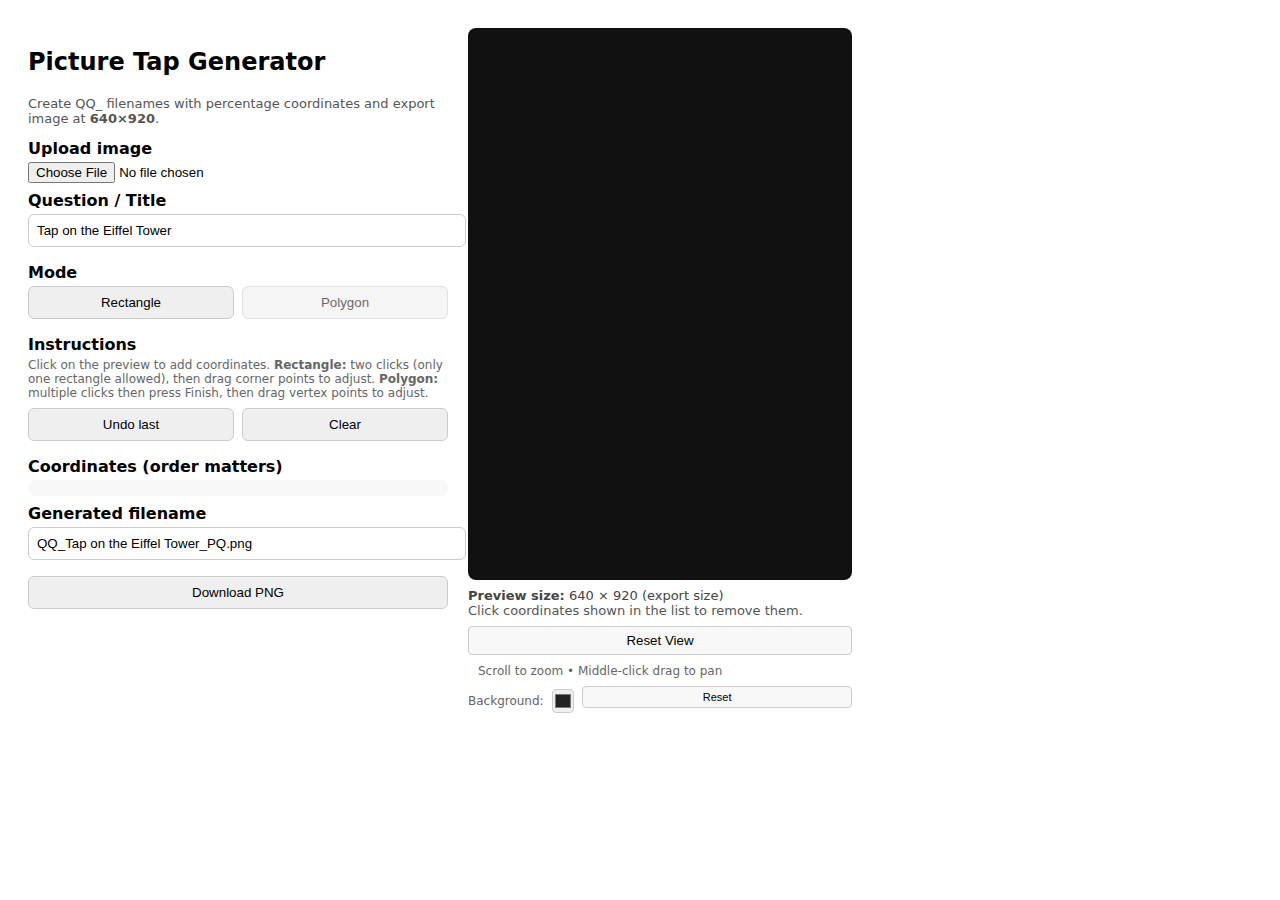
<file: test.html>
<!doctype html>
<html lang="en">
<head>
  <meta charset="utf-8" />
  <meta name="viewport" content="width=device-width,initial-scale=1" />
  <title>Picture Tap — Simple HTML Generator</title>
  <style>
    body{font-family:system-ui,-apple-system,Segoe UI,Roboto,Helvetica,Arial;display:flex;gap:20px;padding:20px}
    .panel{width:420px}
    label{display:block;margin:8px 0 4px;font-weight:600}
    input[type=text], select, button{width:100%;padding:8px;margin-bottom:8px;border-radius:6px;border:1px solid #ccc}
    canvas{background:#111;border-radius:8px;display:block;width:384px;height:552px}
    .controls{display:flex;gap:8px}
    .controls button{flex:1}
    .small{font-size:13px;color:#555}
    ul{padding-left:18px}
    .coord-list{max-height:200px;overflow:auto;background:#f8f8f8;padding:8px;border-radius:6px}
    .hint{font-size:12px;color:#666}
    .row{display:flex;gap:8px}
    .row > *{flex:1}
  </style>
</head>
<body>
  <div class="panel">
    <h2>Picture Tap Generator</h2>
    <p class="small">Create QQ_ filenames with percentage coordinates and export image at <strong>640×920</strong>.</p>

    <label>Upload image</label>
    <input id="file" type="file" accept="image/*">

    <label>Question / Title</label>
    <input id="title" type="text" placeholder="Tap on the Eiffel Tower" value="Tap on the Eiffel Tower">

    <label>Mode</label>
    <div class="controls">
      <button id="mode-rect">Rectangle</button>
      <button id="mode-poly">Polygon</button>
    </div>


    <label>Instructions</label>
    <div class="hint">Click on the preview to add coordinates. <strong>Rectangle:</strong> two clicks (only one rectangle allowed), then drag corner points to adjust. <strong>Polygon:</strong> multiple clicks then press Finish, then drag vertex points to adjust.</div>

    <div style="margin-top:8px;display:flex;gap:8px">
      <button id="undo">Undo last</button>
      <button id="clear">Clear</button>
    </div>

    <label>Coordinates (order matters)</label>
    <div class="coord-list" id="coords"></div>

    <label>Generated filename</label>
    <input id="generated" type="text" readonly>

    <div style="display:flex;gap:8px;margin-top:8px">
      <button id="download">Download PNG</button>
    </div>

  </div>

  <div>
    <canvas id="canvas" width="640" height="920"></canvas>
    <div style="margin-top:8px;font-size:13px;color:#444">
      <div><strong>Preview size:</strong> 640 × 920 (export size)</div>
      <div class="small">Click coordinates shown in the list to remove them.</div>
      <div style="margin-top:8px;">
        <button id="reset-view" style="padding:6px 12px;border-radius:4px;border:1px solid #ccc;background:#f8f8f8;cursor:pointer;">Reset View</button>
        <span style="margin-left:10px;font-size:12px;color:#666;">Scroll to zoom • Middle-click drag to pan</span>
      </div>
      <div style="margin-top:8px;display:flex;align-items:center;gap:8px;">
        <span style="font-size:12px;color:#666;">Background:</span>
        <input id="bg-color" type="color" value="#222222" style="width:32px;height:24px;padding:0;border:1px solid #ccc;border-radius:4px;cursor:pointer;">
        <button id="reset-bg" style="padding:4px 8px;font-size:11px;border-radius:4px;border:1px solid #ccc;background:#f8f8f8;cursor:pointer;">Reset</button>
      </div>
    </div>
  </div>

<script>
const canvas = document.getElementById('canvas');
const ctx = canvas.getContext('2d');
const fileInput = document.getElementById('file');
const titleInput = document.getElementById('title');
const coordsDiv = document.getElementById('coords');
const generatedInput = document.getElementById('generated');
const downloadBtn = document.getElementById('download');
const modeRect = document.getElementById('mode-rect');
const modePoly = document.getElementById('mode-poly');
const undoBtn = document.getElementById('undo');
const clearBtn = document.getElementById('clear');
const resetViewBtn = document.getElementById('reset-view');
const bgColorInput = document.getElementById('bg-color');
const resetBgBtn = document.getElementById('reset-bg');
const finishPolyBtn = document.createElement('button');
finishPolyBtn.textContent = 'Finish polygon';
finishPolyBtn.style.marginTop='8px';
let mode='rect';
let img = new Image();
let imgLoaded = false;
let imageDraw = {x:0,y:0,w:640,h:920}; // the area where image is drawn inside canvas (for correct %)
let points=[]; // array of objects: {type:'point'|'rect'|'poly', coords:[{x:..,y:..},...]}
let tempPoly = []; // for polygon building
let polyFinished = false; // track if current polygon session is finished

// Transform variables for zoom and pan
let transform = {
  scale: 1.0,
  translateX: 0,
  translateY: 0
};
let isPanning = false;
let lastPanX = 0;
let lastPanY = 0;

// Helpers
function fmtPercent(v){
  // format with up to 2 decimals, trim trailing zeros
  return parseFloat((Math.round(v*100)/100).toFixed(2)).toString().replace(/\.00$/,'').replace(/([.][0-9])0$/,'$1');
}

function sanitizeTitle(t) {
  // Allow letters, numbers, spaces, hyphens, and commas (no underscores or full stops)
  return t
    .replace(/[^\w\s,-]/g, '')   // Remove unwanted chars
    .replace(/[_\.]/g, '')       // Remove underscores and full stops
    .replace(/\s+/g, ' ')        // Collapse spaces
    .trim();
}

// Function to pad and format coordinate values for number conversion
function padCoordValue(value) {
  // Ensure value has 2 decimal places, then pad to xx.xx format
  const formatted = parseFloat(value).toFixed(2);
  const parts = formatted.split('.');
  const intPart = parts[0].padStart(2, '0'); // Pad integer part to 2 digits
  const decPart = parts[1]; // Decimal part is already 2 digits from toFixed(2)
  return intPart + decPart; // Remove decimal point by concatenating
}

// Function to convert coordinates to number string
function coordsToNumbers(coords) {
  let numberString = "";
  coords.forEach(coord => {
    const x = padCoordValue(coord.x);
    const y = padCoordValue(coord.y);
    numberString += x + y;
  });
  return numberString;
}

// Function to convert number string back to coordinates (for debugging/verification)
function numbersToCoords(numberString) {
  const coords = [];
  // Process every 8 digits (4 for x, 4 for y)
  for (let i = 0; i < numberString.length; i += 8) {
    const xPart = numberString.substr(i, 4);
    const yPart = numberString.substr(i + 4, 4);
    
    // Insert decimal point after first 2 digits
    const x = parseFloat(xPart.substr(0, 2) + '.' + xPart.substr(2));
    const y = parseFloat(yPart.substr(0, 2) + '.' + yPart.substr(2));
    
    coords.push({x, y});
  }
  return coords;
}

function updateGenerated(){
  const title = sanitizeTitle(titleInput.value || 'Your_Question');
  let allCoords = [];
  
  // Collect all coordinates from all shapes
  points.forEach(p=>{
    if(p.type==='rect' || p.type==='poly'){
      allCoords = allCoords.concat(p.coords);
    }
  });
  
  // Convert coordinates to number string
  const numberString = coordsToNumbers(allCoords);
  
  // Generate filename with number format
  const filename = `QQ_${title}_PQ${numberString}.png`;
  generatedInput.value = filename;
}

function redraw(){
  // clear
  ctx.clearRect(0,0,canvas.width,canvas.height);
  // fill background with selected color
  ctx.fillStyle = bgColorInput.value; 
  ctx.fillRect(0,0,canvas.width,canvas.height);
  
  // Save context and apply transform
  ctx.save();
  ctx.translate(transform.translateX, transform.translateY);
  ctx.scale(transform.scale, transform.scale);
  
  if(imgLoaded){
    // draw image into calculated draw area
    ctx.drawImage(img, imageDraw.x, imageDraw.y, imageDraw.w, imageDraw.h);
  }
  // draw existing markers (always visible in preview)
  // draw polygons/rects/points
  ctx.lineWidth=2; ctx.strokeStyle='rgba(0,100,255,0.9)'; ctx.fillStyle='rgba(0,100,255,0.9)';
    points.forEach(p=>{
      if(p.type==='rect'){
        if(p.coords.length === 1){
          // show dot for first click of rectangle
          const c = toCanvasCoords(p.coords[0]);
          ctx.beginPath(); ctx.arc(c.x,c.y,6,0,Math.PI*2); ctx.fill();
        } else if(p.coords.length === 2){
          const a = toCanvasCoords(p.coords[0]);
          const b = toCanvasCoords(p.coords[1]);
          
          // Fill the rectangle area with semi-transparent blue (editor only)
          ctx.fillStyle='rgba(0,100,255,0.3)'; 
          ctx.fillRect(a.x,a.y,b.x-a.x,b.y-a.y);
          
          // Stroke the outline
          ctx.strokeStyle='rgba(0,100,255,0.9)';
          ctx.strokeRect(a.x,a.y,b.x-a.x,b.y-a.y);
          
          // Draw corner points for moving
          ctx.fillStyle='rgba(0,100,255,0.9)'; // Reset fill style for points
          ctx.beginPath(); ctx.arc(a.x,a.y,5,0,Math.PI*2); ctx.fill();
          ctx.beginPath(); ctx.arc(b.x,b.y,5,0,Math.PI*2); ctx.fill();
        }
      } else if(p.type==='poly'){
        if(p.coords.length>0){
          ctx.beginPath(); const first = toCanvasCoords(p.coords[0]); ctx.moveTo(first.x,first.y);
          for(let i=1;i<p.coords.length;i++){const q=toCanvasCoords(p.coords[i]); ctx.lineTo(q.x,q.y)}
          ctx.closePath(); 
          
          // Fill the polygon area with semi-transparent blue (editor only)
          ctx.fillStyle='rgba(0,100,255,0.3)'; 
          ctx.fill();
          
          // Stroke the outline
          ctx.strokeStyle='rgba(0,100,255,0.9)';
          ctx.stroke();
          
          // Draw vertex points for moving
          ctx.fillStyle='rgba(0,100,255,0.9)'; // Reset fill style for points
          p.coords.forEach(coord => {
            const c = toCanvasCoords(coord);
            ctx.beginPath(); ctx.arc(c.x,c.y,5,0,Math.PI*2); ctx.fill();
          });
        }
      }
    });

    // temp polygon in progress
    if(tempPoly.length>0){
      ctx.beginPath(); const first = toCanvasCoords(tempPoly[0]); ctx.moveTo(first.x,first.y);
      for(let i=1;i<tempPoly.length;i++){const q=toCanvasCoords(tempPoly[i]); ctx.lineTo(q.x,q.y)}
      
      // Fill temp polygon with semi-transparent cyan (if 3+ points)
      if(tempPoly.length >= 3) {
        ctx.closePath();
        ctx.fillStyle='rgba(0,255,255,0.2)'; 
        ctx.fill();
      }
      
      // Stroke the outline
      ctx.strokeStyle='rgba(0,255,255,0.9)'; 
      ctx.stroke();
      
      // Draw vertex points
      tempPoly.forEach(t=>{const c=toCanvasCoords(t); ctx.beginPath(); ctx.arc(c.x,c.y,4,0,Math.PI*2); ctx.fillStyle='rgba(0,255,255,0.9)'; ctx.fill();});
    }
  
  // Restore context
  ctx.restore();
}

function toCanvasCoords(p){
  // p has percent coords (0-100). Convert to canvas px across full canvas area
  const x = (p.x/100) * canvas.width;
  const y = (p.y/100) * canvas.height;
  return {x,y};
}

function screenToCanvas(screenX, screenY) {
  // Convert screen coordinates to canvas coordinates, accounting for transform
  const x = (screenX - transform.translateX) / transform.scale;
  const y = (screenY - transform.translateY) / transform.scale;
  return {x, y};
}

function addPointFromCanvasPx(px,py){
  // Convert screen coordinates to transformed canvas coordinates first
  const canvasCoords = screenToCanvas(px, py);
  // convert to percent relative to full canvas (640x920)
  const rx = (canvasCoords.x / canvas.width) * 100;
  const ry = (canvasCoords.y / canvas.height) * 100;
  // clamp
  const cx = Math.max(0,Math.min(100,rx));
  const cy = Math.max(0,Math.min(100,ry));
  return {x:parseFloat(cx.toFixed(2)), y:parseFloat(cy.toFixed(2))};
}

function refreshCoordsPanel(){
  coordsDiv.innerHTML = '';
  points.forEach((p,pi)=>{
    const wrapper = document.createElement('div');
    wrapper.style.padding='6px'; wrapper.style.borderBottom='1px solid #eee';
    const t = document.createElement('div'); t.style.fontWeight='600'; t.textContent = p.type.toUpperCase();
    wrapper.appendChild(t);
    const list = document.createElement('div'); list.style.fontSize='13px'; list.style.marginTop='4px';
    p.coords.forEach((c,ci)=>{
      const btn = document.createElement('button');
      btn.textContent = `(${"x"+fmtPercent(c.x)+"y"+fmtPercent(c.y)+")"}`;
      btn.style.margin='3px'; btn.style.padding='6px'; btn.style.border='1px solid #ccc'; btn.style.borderRadius='6px'; btn.onclick = ()=>{
        // remove this coordinate (if rect/poly behaves accordingly)
        if(p.type==='rect'){
          // removing one coord removes whole rect
          points.splice(pi,1);
        } else if(p.type==='poly'){
          // remove this vertex
          p.coords.splice(ci,1);
          if(p.coords.length===0) points.splice(pi,1);
        }
        updateGenerated(); refreshCoordsPanel(); redraw();
      }
      list.appendChild(btn);
    });
    wrapper.appendChild(list);
    coordsDiv.appendChild(wrapper);
  });
}

let dragInfo = null; // {shapeIndex, coordIndex, isDragging}
let justFinishedDragging = false; // Flag to prevent click after drag

// Helper function to check if click is near a point (for moving)
function findNearbyPoint(px, py, threshold = 15) {
  // Convert screen coordinates to canvas coordinates
  const canvasCoords = screenToCanvas(px, py);
  
  for(let i = 0; i < points.length; i++) {
    const shape = points[i];
    for(let j = 0; j < shape.coords.length; j++) {
      const coord = shape.coords[j];
      const canvasCoord = toCanvasCoords(coord);
      const dist = Math.sqrt((canvasCoords.x - canvasCoord.x) ** 2 + (canvasCoords.y - canvasCoord.y) ** 2);
      if(dist <= threshold / transform.scale) { // Adjust threshold for zoom level
        return {shapeIndex: i, coordIndex: j};
      }
    }
  }
  return null;
}
// events - left mouse button for drawing/dragging points
canvas.addEventListener('mousedown', (ev)=>{
  if (ev.button !== 0) return; // Only handle left mouse button
  if(!imgLoaded) return alert('Please upload an image first');
  const rect = canvas.getBoundingClientRect();
  const px = (ev.clientX - rect.left) * (canvas.width / rect.width);
  const py = (ev.clientY - rect.top) * (canvas.height / rect.height);
  
  // Check if clicking near an existing point to move it
  const nearbyPoint = findNearbyPoint(px, py);
  if(nearbyPoint) {
    dragInfo = {
      shapeIndex: nearbyPoint.shapeIndex,
      coordIndex: nearbyPoint.coordIndex,
      isDragging: false // Start as false, set to true on first move
    };
    canvas.style.cursor = 'grabbing';
    justFinishedDragging = false;
    return;
  }
  
  const pct = addPointFromCanvasPx(px,py);
  if(mode==='rect'){
    // Check if rectangle already exists
    const existingRect = points.find(p => p.type === 'rect' && p.coords.length === 2);
    if(existingRect) {
      return; // Don't allow creating another rectangle
    }
    
    // store temporarily as lastRect if one click pending
    const last = points.length>0 && points[points.length-1].type==='rect' && points[points.length-1].coords.length===1 ? points[points.length-1] : null;
    if(last){
      // complete rect
      last.coords.push(pct);
    } else {
      // start rect
      points.push({type:'rect', coords:[pct]});
    }
    updateGenerated(); refreshCoordsPanel(); redraw();
  }
  // Note: polygon handling is done in the separate click event handler
});



// Handle polygon clicks separately
canvas.addEventListener('click', (ev)=>{
  if (ev.button !== 0) return; // Only handle left mouse clicks
  if(!imgLoaded || mode !== 'poly' || polyFinished || justFinishedDragging || isPanning) return;
  
  const rect = canvas.getBoundingClientRect();
  const px = (ev.clientX - rect.left) * (canvas.width / rect.width);
  const py = (ev.clientY - rect.top) * (canvas.height / rect.height);
  
  // Don't add polygon point if we're dragging or just finished dragging
  if(dragInfo && dragInfo.isDragging) return;
  
  const pct = addPointFromCanvasPx(px,py);
  tempPoly.push(pct);
  updateGenerated(); refreshCoordsPanel(); redraw();
});

// polygon finish button behavior
finishPolyBtn.onclick = ()=>{
  if(tempPoly.length>0){
    points.push({type:'poly', coords:tempPoly.slice()});
    tempPoly = [];
    polyFinished = true; // Set flag to prevent more points
    updateGenerated(); refreshCoordsPanel(); redraw();
  }
}

// UI mode buttons
[modeRect,modePoly].forEach(btn=>btn.addEventListener('click',()=>{
  mode = btn===modeRect? 'rect' : 'poly';
  polyFinished = false; // Reset polygon finished state when switching modes
  // visual cue
  modeRect.style.opacity = mode==='rect'?1:0.6;
  modePoly.style.opacity = mode==='poly'?1:0.6;
  // toggle finish button
  if(mode==='poly'){
    if(!finishPolyBtn.isConnected) document.querySelector('.panel').appendChild(finishPolyBtn);
  } else {
    if(finishPolyBtn.isConnected) finishPolyBtn.remove();
    // if leaving poly mode, collapse temp poly into points list automatically
  }
}));
modeRect.click();

undoBtn.addEventListener('click', ()=>{
  if(mode==='poly' && tempPoly.length>0){ 
    tempPoly.pop(); 
  } else if(points.length>0) { 
    const lastShape = points[points.length-1];
    if(lastShape && lastShape.type === 'poly') {
      polyFinished = false; // Allow adding more points if we undo a polygon
    }
    points.pop();
  }
  updateGenerated(); refreshCoordsPanel(); redraw();
});
clearBtn.addEventListener('click', ()=>{ 
  points=[]; 
  tempPoly=[]; 
  polyFinished = false; // Reset polygon finished state
  updateGenerated(); refreshCoordsPanel(); redraw(); 
});

// Background color controls
bgColorInput.addEventListener('input', () => {
  redraw();
});

resetBgBtn.addEventListener('click', () => {
  bgColorInput.value = '#222222';
  redraw();
});

// file upload
fileInput.addEventListener('change', (e)=>{
  const f = e.target.files[0];
  if(!f) return;
  const url = URL.createObjectURL(f);
  img = new Image();
  img.onload = ()=>{
    imgLoaded = true;
    computeImageDraw(); redraw(); URL.revokeObjectURL(url);
  }
  img.src = url;
});

// recompute image draw area for contain behavior
function computeImageDraw(){
  const cw = canvas.width; const ch = canvas.height;
  const iw = img.width; const ih = img.height;
  const canvasRatio = cw / ch; const imgRatio = iw / ih;
  let w,h,x,y;
  if(imgRatio > canvasRatio){
    // image is wider -> fit width
    w = cw; h = Math.round(w / imgRatio); x = 0; y = Math.round((ch-h)/2);
  } else {
    // image is taller -> fit height
    h = ch; w = Math.round(h * imgRatio); y = 0; x = Math.round((cw-w)/2);
  }
  imageDraw = {x,y,w,h};
}

downloadBtn.addEventListener('click', ()=>{
  if(!imgLoaded) return alert('Please upload an image first');
  // create offscreen canvas 640x920
  const out = document.createElement('canvas'); out.width=640; out.height=920; const oc = out.getContext('2d');
  // fill bg with selected color
  oc.fillStyle=bgColorInput.value; oc.fillRect(0,0,out.width,out.height);
  // draw the image scaled the same way as preview (contain)
  // compute draw similar to computeImageDraw but scaled to out dims
  const iw = img.width, ih = img.height; const cw=out.width, ch=out.height;
  const canvasRatio = cw/ch, imgRatio = iw/ih; let w,h,x,y;
  if(imgRatio > canvasRatio){ w=cw; h=Math.round(w/imgRatio); x=0; y=Math.round((ch-h)/2); }
  else { h=ch; w=Math.round(h*imgRatio); y=0; x=Math.round((cw-w)/2); }
  oc.drawImage(img, x,y,w,h);
  // generate data url and trigger download
  const data = out.toDataURL('image/png', 0.92);
  const a = document.createElement('a'); a.href = data; a.download = generatedInput.value || 'QQ_image.png'; a.click();
});

// allow click on title to update filename
[titleInput].forEach(inp=>inp.addEventListener('input', updateGenerated));

// initial generated
updateGenerated();

// if user drags image onto canvas
['dragenter','dragover'].forEach(ev=>canvas.addEventListener(ev,(e)=>{e.preventDefault(); e.dataTransfer.dropEffect='copy';}));
canvas.addEventListener('drop',(e)=>{e.preventDefault(); const f = e.dataTransfer.files[0]; if(f){ fileInput.files = e.dataTransfer.files; const ev = new Event('change'); fileInput.dispatchEvent(ev);} });

// Zoom functionality with mouse wheel
canvas.addEventListener('wheel', (e) => {
  e.preventDefault();
  const rect = canvas.getBoundingClientRect();
  const mouseX = e.clientX - rect.left;
  const mouseY = e.clientY - rect.top;
  
  // Convert to canvas coordinates before zoom
  const canvasMouseX = mouseX * (canvas.width / rect.width);
  const canvasMouseY = mouseY * (canvas.height / rect.height);
  
  const zoomFactor = e.deltaY > 0 ? 0.9 : 1.1;
  // Don't allow zooming out beyond the original scale (1.0), max zoom is 5x
  const newScale = Math.max(1.0, Math.min(5.0, transform.scale * zoomFactor));
  
  // Only apply zoom if it's different from current scale
  if (newScale !== transform.scale) {
    // Zoom toward mouse cursor
    const scaleDiff = newScale / transform.scale;
    transform.translateX = canvasMouseX - (canvasMouseX - transform.translateX) * scaleDiff;
    transform.translateY = canvasMouseY - (canvasMouseY - transform.translateY) * scaleDiff;
    transform.scale = newScale;
    
    redraw();
  }
});

// Pan functionality with middle mouse button
canvas.addEventListener('mousedown', (e) => {
  if (e.button === 1) { // Middle mouse button
    e.preventDefault();
    isPanning = true;
    const rect = canvas.getBoundingClientRect();
    lastPanX = (e.clientX - rect.left) * (canvas.width / rect.width);
    lastPanY = (e.clientY - rect.top) * (canvas.height / rect.height);
    canvas.style.cursor = 'move';
  }
});

canvas.addEventListener('mousemove', (e) => {
  if (isPanning) {
    const rect = canvas.getBoundingClientRect();
    const currentX = (e.clientX - rect.left) * (canvas.width / rect.width);
    const currentY = (e.clientY - rect.top) * (canvas.height / rect.height);
    
    transform.translateX += currentX - lastPanX;
    transform.translateY += currentY - lastPanY;
    
    lastPanX = currentX;
    lastPanY = currentY;
    
    redraw();
    return;
  }
  
  // Original mousemove logic
  if(!imgLoaded) return;
  const rect = canvas.getBoundingClientRect();
  const px = (e.clientX - rect.left) * (canvas.width / rect.width);
  const py = (e.clientY - rect.top) * (canvas.height / rect.height);
  
  if(dragInfo) {
    if(!dragInfo.isDragging) {
      // First movement - now we're actually dragging
      dragInfo.isDragging = true;
      justFinishedDragging = false;
    }
    // Update the coordinate being dragged
    const pct = addPointFromCanvasPx(px, py);
    points[dragInfo.shapeIndex].coords[dragInfo.coordIndex] = pct;
    updateGenerated(); refreshCoordsPanel(); redraw();
  } else {
    // Check if hovering over a point
    const nearbyPoint = findNearbyPoint(px, py);
    canvas.style.cursor = nearbyPoint ? 'grab' : 'default';
  }
});

canvas.addEventListener('mouseup', (e) => {
  if (e.button === 1 && isPanning) { // Middle mouse button
    isPanning = false;
    canvas.style.cursor = 'default';
    return;
  }
  
  // Original mouseup logic
  if(dragInfo) {
    if(dragInfo.isDragging) {
      justFinishedDragging = true;
      // Use setTimeout to clear the flag after click events have processed
      setTimeout(() => {
        justFinishedDragging = false;
      }, 10);
    }
    dragInfo = null;
    canvas.style.cursor = 'default';
  }
});

// Reset view functionality
resetViewBtn.addEventListener('click', () => {
  transform.scale = 1.0;
  transform.translateX = 0;
  transform.translateY = 0;
  redraw();
});

// Prevent context menu on middle click
canvas.addEventListener('contextmenu', (e) => {
  if (e.button === 1) {
    e.preventDefault();
  }
});

</script>
</body>
</html>
</file>
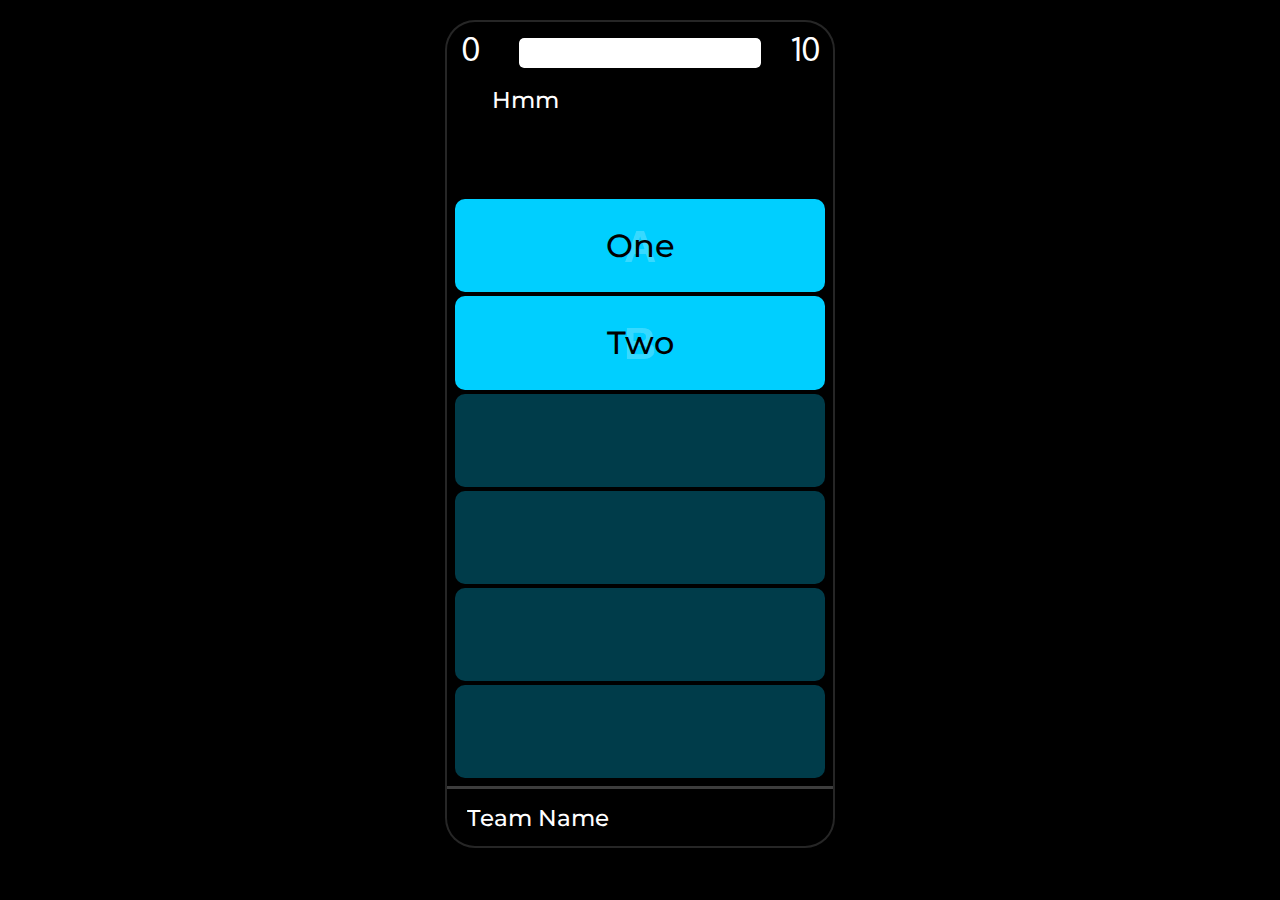
<file: web-prototype/sqweb.html>
<!doctype html>
<html lang="en">
  <head>
    <meta charset="UTF-8" />
    <meta name="viewport" content="width=device-width, initial-scale=1.0" />
    <title>SpeedQuizzing Web Prototype</title>
    <link rel="stylesheet" href="./style.css" />
  </head>
  <body>
    <main class="app-shell">
      <section class="phone-frame" aria-label="Game screen">
        <header class="hud">
          <div class="hud-row">
            <div class="hud-score">
              <span id="scoreValue" class="hud-value">0</span>
            </div>
            <div class="timer-track" role="progressbar" aria-label="Question timer" aria-valuemin="0" aria-valuemax="100" aria-valuenow="100">
              <div id="timerFill" class="timer-fill"></div>
            </div>
            <div class="hud-fastest">
              <span id="fastPointsValue" class="hud-value">10</span>
            </div>
          </div>
        </header>

        <section class="question-panel">
          <h1 id="questionText" class="question-text"></h1>
          <p id="feedbackText" class="feedback-text" aria-live="polite"></p>
        </section>

        <section class="answer-panel">
          <div id="keypad" class="keypad" aria-label="Answer keypad"></div>
        </section>

        <div class="team-tray">
          <span class="team-tray-name">Team Name</span>
        </div>
      </section>
    </main>

    <script src="./app.js"></script>
  </body>
</html>
</file>
<file: quiz-pack-editor.css>
:root {
  --bg: #f5f4ef;
  --ink: #101418;
  --surface: #fffdf8;
  --surface-border: #d6d0c2;
  --accent: #0e6b4d;
  --accent-strong: #074736;
  --warning: #b35f00;
  --shadow: 0 12px 30px rgba(16, 20, 24, 0.08);
}

* {
  box-sizing: border-box;
}

body {
  margin: 0;
  min-height: 100vh;
  font-family: "Avenir Next", "Segoe UI", sans-serif;
  color: var(--ink);
  background:
    radial-gradient(circle at 5% 0%, #e6f0de 0%, transparent 36%),
    radial-gradient(circle at 100% 20%, #f8e6c4 0%, transparent 28%),
    var(--bg);
}

#quizDateInput {
    width: 250px;
}

.editor-shell {
  max-width: 1320px;
  margin: 0 auto;
  padding: 24px 16px 40px;
}

.hero h1 {
  margin: 0;
  letter-spacing: 0.02em;
  font-size: clamp(1.9rem, 4vw, 2.8rem);
}

.eyebrow {
  margin: 0 0 8px;
  text-transform: uppercase;
  letter-spacing: 0.12em;
  font-size: 0.75rem;
  color: #35594a;
}

.subtitle {
  margin: 10px 0 0;
  max-width: 72ch;
  line-height: 1.5;
}

.controls,
.pack-meta,
.question-card {
  background: var(--surface);
  border: 1px solid var(--surface-border);
  border-radius: 16px;
  box-shadow: var(--shadow);
}

.controls {
  margin-top: 14px;
  padding: 14px;
  position: sticky;
  top: 8px;
  z-index: 15;
}

.row {
  display: grid;
  grid-template-columns: repeat(2, minmax(0, 1fr));
  gap: 12px;
}

.control-group {
  display: grid;
  gap: 6px;
  margin-bottom: 12px;
}

.control-group label {
  font-weight: 700;
  font-size: 0.88rem;
}

input,
select,
textarea,
button {
  font: inherit;
}

input,
select,
textarea {
  width: 100%;
  border: 1px solid #b8b09c;
  background: #fffeff;
  border-radius: 10px;
  padding: 8px 10px;
}

textarea {
  min-height: 58px;
  resize: vertical;
}

.action-row {
  display: flex;
  flex-wrap: wrap;
  gap: 10px;
}

button {
  border: 1px solid var(--accent);
  background: var(--accent);
  color: #f8fffb;
  border-radius: 10px;
  padding: 10px 14px;
  font-weight: 700;
  cursor: pointer;
  transition: transform 0.14s ease, background-color 0.14s ease;
}

button:hover {
  transform: translateY(-1px);
  background: var(--accent-strong);
}

button.secondary {
  background: transparent;
  color: var(--accent-strong);
}

.endpoint-preview,
.status {
  margin: 10px 0 0;
  font-size: 0.92rem;
  word-break: break-all;
}

.status.warn {
  color: var(--warning);
}

.pack-meta {
  margin-top: 10px;
  padding: 10px 12px;
  display: grid;
  grid-template-columns: repeat(2, minmax(0, 1fr));
  gap: 10px;
}

.questions {
  --question-gap: 10px;
  margin-top: 12px;
  display: grid;
  grid-template-columns: repeat(auto-fill, minmax(200px, 1fr));
  gap: var(--question-gap);
}

.question-card {
  padding: 12px;
  cursor: pointer;
  animation: cardIn 220ms ease both;
  transition: transform 0.14s ease, box-shadow 0.14s ease;
  overflow: visible;
}

.question-card[draggable="true"] {
  cursor: grab;
}

.question-card[draggable="true"]:active {
  cursor: grabbing;
}

.question-card.dragging {
  opacity: 0.55;
  transform: scale(0.98);
}

.question-card.drop-target {
  outline: 2px dashed var(--accent);
  outline-offset: 2px;
}

.question-card:hover {
  transform: translateY(-2px);
  box-shadow: 0 18px 38px rgba(16, 20, 24, 0.13);
}

.card-header {
  display: flex;
  align-items: center;
  gap: 8px;
  margin-bottom: 8px;
}

.question-index {
  font-weight: 800;
  font-size: 0.82rem;
  color: #1d3b2f;
}

.question-meta {
  font-size: 0.77rem;
  color: #486254;
  text-transform: uppercase;
  letter-spacing: 0.04em;
  background: #e8f0e9;
  border-radius: 4px;
  padding: 1px 5px;
}

.card-question {
  margin: 0 0 6px;
  font-size: 0.86rem;
  color: #1a2520;
  line-height: 1.4;
  display: -webkit-box;
  -webkit-line-clamp: 3;
  line-clamp: 3;
  -webkit-box-orient: vertical;
  overflow: hidden;
}

.card-answer {
  margin: 0;
  font-size: 0.82rem;
  color: #486254;
  white-space: nowrap;
  overflow: hidden;
  text-overflow: ellipsis;
}

/* ── Modal ── */

.modal-overlay {
  position: fixed;
  inset: 0;
  background: rgba(10, 14, 18, 0.55);
  z-index: 100;
  display: flex;
  align-items: center;
  justify-content: center;
  padding: 16px;
}

.modal-overlay[hidden] {
  display: none;
}

.modal-dialog {
  background: var(--surface);
  border: 1px solid var(--surface-border);
  border-radius: 16px;
  box-shadow: 0 28px 64px rgba(16, 20, 24, 0.22);
  max-width: 640px;
  width: 100%;
  max-height: 90vh;
  overflow-y: auto;
}

.modal-header {
  display: flex;
  align-items: center;
  justify-content: space-between;
  padding: 16px 20px 0;
}

.modal-title {
  margin: 0;
  font-size: 1.1rem;
  font-weight: 700;
}

.modal-close {
  background: transparent;
  border: none;
  color: #486254;
  font-size: 1.2rem;
  line-height: 1;
  padding: 4px 8px;
  cursor: pointer;
  border-radius: 8px;
}

.modal-close:hover {
  background: #e8f0e9;
  transform: none;
}

.modal-body {
  padding: 16px 20px;
}

.modal-footer {
  padding: 0 20px 16px;
  display: flex;
  align-items: center;
  justify-content: space-between;
}

.grid-two {
  display: grid;
  grid-template-columns: repeat(2, minmax(0, 1fr));
  gap: 10px;
}

.card-field {
  display: grid;
  gap: 6px;
  margin-bottom: 10px;
}

.card-field label {
  font-weight: 700;
  font-size: 0.85rem;
}

/* ── Add question card ── */

.add-card {
  border: 2px dashed var(--surface-border);
  background: transparent;
  box-shadow: none;
  display: flex;
  align-items: center;
  justify-content: center;
  min-height: 90px;
  gap: 8px;
  color: #486254;
  font-weight: 700;
  font-size: 0.9rem;
}

.add-card:hover {
  transform: none;
  box-shadow: none;
  background: #f0f8f2;
  border-color: var(--accent);
  color: var(--accent-strong);
}

.add-icon {
  font-size: 1.6rem;
  line-height: 1;
  font-weight: 400;
}

/* ── Danger button ── */

button.danger {
  background: transparent;
  border-color: #c0392b;
  color: #c0392b;
}

button.danger:hover {
  background: #c0392b;
  color: #fff;
  transform: none;
}

@keyframes cardIn {
  from {
    opacity: 0;
    transform: translateY(6px);
  }

  to {
    opacity: 1;
    transform: translateY(0);
  }
}

@media (max-width: 760px) {
  .row,
  .grid-two,
  .pack-meta {
    grid-template-columns: 1fr;
  }

  .controls {
    position: static;
  }

  .editor-shell {
    padding: 16px 12px 28px;
  }

  .modal-dialog {
    max-height: 95vh;
  }
}
</file>
<file: web-prototype/style.css>
@import url("https://fonts.googleapis.com/css2?family=Montserrat:wght@500;700&display=swap");

@font-face {
  font-family: "Kumbh";
  src: url("../assets/fonts/KumbhSans-Regular.ttf") format("truetype");
  font-weight: 400;
}

@font-face {
  font-family: "Kumbh";
  src: url("../assets/fonts/KumbhSans-Bold.ttf") format("truetype");
  font-weight: 700;
}

@font-face {
  font-family: "LuckiestGuy";
  src: url("../assets/fonts/LuckiestGuy-Regular.ttf") format("truetype");
  font-weight: 400;
}

:root {
  --sq-cyan: #00cfff;
  --sq-red: #cf2718;
  --sq-dark: #000000;
  --sq-text: #ffffff;
  --sq-cyan-dark: hwb(191 0% 36%);
  --sq-text-muted: rgba(255, 255, 255, 0.7);
  --sq-btn-shadow: rgba(0, 0, 0, 0.4);
}

* {
  box-sizing: border-box;
  -webkit-user-select: none;
  -moz-user-select: none;
  -ms-user-select: none;
  user-select: none;
}

html,
body {
  margin: 0;
  min-height: 100%;
}

body {
  font-family: "Kumbh", "Segoe UI", sans-serif;
  color: var(--sq-text);
  background: #000;
  display: grid;
  place-items: center;
  padding: 20px;
}

.app-shell {
  width: 100%;
  display: grid;
  place-items: center;
}

.phone-frame {
  width: min(390px, 94vw);
  height: min(844px, 92vh);
  border-radius: 30px;
  border: 2px solid rgba(255, 255, 255, 0.15);
  background: #000;
  position: relative;
  overflow: hidden;
  display: flex;
  flex-direction: column;
  gap: 8px;
  padding: 10px 8px;
}

.hud,
.question-panel,
.answer-panel {
  position: relative;
}

.hud {
  background: transparent;
  padding: 2px 6px;
  display: block;
}

.hud-row {
  display: grid;
  grid-template-columns: auto minmax(0, 1fr) auto;
  gap: 6px;
  align-items: center;
}

.hud-score,
.hud-fastest {
  min-height: 38px;
  display: flex;
  align-items: center;
}

.hud-score {
  justify-content: flex-start;
  min-width: 52px;
}

.hud-fastest {
  justify-content: flex-end;
  min-width: 52px;
}

.hud-value {
  font-size: 2rem;
  font-weight: 500;
  color: var(--sq-text);
  font-family: "Kumbh", sans-serif;
  letter-spacing: -2px;
}

.timer-track {
  height: 30px;
  border-radius: 5px;
  overflow: hidden;
  background: rgba(255, 255, 255, 0.3);
}

.timer-fill {
  width: 100%;
  height: 100%;
  border-radius: 5px;
  background: #fff;
  transition: width 0.1s linear, background 0.2s linear;
}

.question-panel {
  min-height: 72px;
  padding: 6px 8px;
  display: grid;
  align-content: center;
}

.question-text {
  margin: 0;
  text-align: center;
  font-family: "Montserrat", "Kumbh", sans-serif;
  font-size: clamp(1.1rem, 3.1vw, 1.45rem);
  line-height: 1.1;
  font-weight: 500;
}

.question-character {
  color: #000;
}

.question-character.revealed {
  color: var(--sq-text);
}

.feedback-text {
  margin: 4px 0 0;
  min-height: 1.25em;
  text-align: center;
  font-size: 0.84rem;
  color: var(--sq-text-muted);
}

.answer-panel {
  min-height: 0;
  flex: 1;
  display: flex;
  flex-direction: column;
}

.number-answer-display {
  min-height: 84px;
  margin: 0 0 8px;
  padding: 12px 16px;
  border-radius: 12px;
  background: rgba(16, 166, 199, 0.72);
  color: #ffffff;
  text-align: right;
  font-family: "Kumbh", sans-serif;
  font-size: clamp(2rem, 7vw, 3.2rem);
  font-weight: 700;
  letter-spacing: -0.06em;
  line-height: 1;
  display: flex;
  align-items: center;
  justify-content: flex-end;
  position: relative;
}

.number-answer-display[hidden] {
  display: none;
}

.number-answer-display::after {
  content: "";
  position: absolute;
  top: 10px;
  left: 12px;
  width: 22px;
  height: 22px;
  display: grid;
  place-items: center;
  font-size: 1.2rem;
  font-weight: 900;
  line-height: 1;
  opacity: 0;
  pointer-events: none;
}

.number-answer-display.filled {
  background: rgba(16, 166, 199, 0.72);
}

.number-answer-display.result {
  background: #ffffff;
  color: #000000;
  text-align: center;
  justify-content: center;
}

.number-answer-display.result[data-corner-icon="check"]::after {
  content: "✓";
  color: rgba(23, 153, 88, 0.9);
  opacity: 1;
}

.number-answer-display.result[data-corner-icon="cross"]::after {
  content: "✕";
  color: rgba(176, 31, 21, 0.9);
  opacity: 1;
}

.keypad {
  min-height: 0;
  display: grid;
  gap: 4px;
  flex: 1;
}

.keypad.letters {
  grid-template-columns: repeat(4, minmax(0, 1fr));
  grid-template-rows: repeat(6, minmax(0, 1fr));
  align-content: stretch;
}

.keypad.letters .key-btn {
  font-size: clamp(1.4rem, 4.5vw, 1.8rem);
}

.keypad.numbers {
  grid-template-columns: repeat(3, minmax(0, 1fr));
  grid-template-rows: repeat(4, minmax(0, 1fr));
  align-content: stretch;
}

.keypad.numbers .key-btn {
  font-size: clamp(1.6rem, 5vw, 2rem);
}

.keypad.numbers .key-btn.number-control {
  font-size: clamp(1rem, 3.6vw, 1.3rem);
  letter-spacing: 0.01em;
}

.keypad.numbers .key-btn.number-clear {
  background: rgba(16, 166, 199, 0.8);
}

.keypad.numbers .key-btn.number-enter {
  background: rgba(16, 166, 199, 0.8);
}

.keypad.multiple {
  grid-template-columns: 1fr;
  grid-template-rows: repeat(6, minmax(0, 1fr));
  align-content: stretch;
}

.key-btn {
  position: relative;
  border: 0;
  border-radius: 10px;
  color: #000;
  font-weight: 700;
  font-family: Arial, sans-serif;
  font-size: clamp(1rem, 2.8vw, 1.24rem);
  letter-spacing: 0;
  background: var(--sq-cyan);
  min-height: 58px;
  cursor: pointer;
  -webkit-tap-highlight-color: transparent;
  touch-action: manipulation;
}

.key-btn::after {
  content: "";
  position: absolute;
  top: 6px;
  left: 8px;
  width: 18px;
  height: 18px;
  display: grid;
  place-items: center;
  font-size: 1.05rem;
  font-weight: 900;
  line-height: 1;
  opacity: 0;
  pointer-events: none;
}

.key-btn[data-corner-icon="check"]::after {
  content: "✓";
  color: rgba(23, 153, 88, 0.9);
  opacity: 1;
}

.key-btn[data-corner-icon="cross"]::after {
  content: "✕";
  color: rgba(176, 31, 21, 0.9);
  opacity: 1;
}

.key-btn.correct.reveal-flash {
  animation: reveal-white-flicker 3s linear 1;
}

.key-btn.selected {
  background: #ffffff;
}

.key-btn.correct {
  background: #ffffff;
  color: #000;
}

.key-btn.wrong {
  background: #c0c0c0;
  color: #000;
}

.key-btn.dimmed {
  background: var(--sq-cyan-dark);
  color: #000;
  box-shadow: none;
}

.key-btn.choice-row {
  position: relative;
  display: flex;
  align-items: center;
  justify-content: center;
  min-height: 0;
  height: 100%;
  padding: 10px 16px;
  background: var(--sq-cyan);
  color: #000;
  font-family: Arial, sans-serif;
}

.key-btn.choice-row.selected {
  background: #ffffff;
}

.key-btn.choice-row.correct {
  background: #ffffff;
  color: #000;
}

.key-btn.choice-row.wrong {
  background: #e4e4e4;
  color: #000;
}

.key-btn.choice-row.dimmed {
  background: var(--sq-cyan-dark);
  color: #000;
  box-shadow: none;
}

.key-btn.choice-row.empty-choice {
  background: rgba(0, 120, 147, 0.5);
  color: rgba(0, 0, 0, 0.35);
}

.key-btn.choice-row.empty-choice .choice-code {
  display: none;
}

.key-btn.choice-row.empty-choice .choice-label {
  color: rgba(0, 0, 0, 0.35);
}

.choice-code {
  position: absolute;
  inset: 50% auto auto 0;
  transform: translateY(-50%);
  width: 100%;
  text-align: center;
  font-family: Arial, sans-serif;
  font-weight: 900;
  line-height: 0.9;
  font-size: clamp(1.8rem, 9vw, 2.8rem);
  color: rgba(255, 255, 255, 0.24);
  pointer-events: none;
}

.choice-label {
  position: relative;
  z-index: 1;
  display: block;
  width: 100%;
  text-align: center;
  font-family: "Montserrat", "Kumbh", sans-serif;
  font-weight: 500;
  font-size: 2rem;
  line-height: 1.15;
  color: #000;
  white-space: nowrap;
  overflow: hidden;
  text-overflow: ellipsis;
}

.team-tray {
  flex-shrink: 0;
  height: 60px;
  margin: 0 -8px -10px -8px;
  background: rgba(0, 0, 0, 0.12);
  border-top: 3px solid rgba(255, 255, 255, 0.24);
  display: flex;
  align-items: center;
  padding: 0 10px 0 20px;
}

.team-tray-name {
  font-family: "Montserrat", "Kumbh", sans-serif;
  font-weight: 500;
  font-size: 1.45rem;
  color: #fff;
  white-space: nowrap;
  overflow: hidden;
  text-overflow: ellipsis;
  flex: 1;
}

.key-btn.choice-row.selected .choice-code,
.key-btn.choice-row.correct .choice-code,
.key-btn.choice-row.wrong .choice-code {
  color: rgba(0, 0, 0, 0.18);
}

@keyframes reveal-white-flicker {
  0% { filter: brightness(1); }
  3.333% { filter: brightness(1); }
  3.334% { filter: brightness(0.82); }
  6.667% { filter: brightness(0.82); }
  6.668% { filter: brightness(1); }
  10% { filter: brightness(1); }
  10.001% { filter: brightness(0.82); }
  13.333% { filter: brightness(0.82); }
  13.334% { filter: brightness(1); }
  16.667% { filter: brightness(1); }
  16.668% { filter: brightness(0.82); }
  20% { filter: brightness(0.82); }
  20.001% { filter: brightness(1); }
  36.667% { filter: brightness(1); }
  36.668% { filter: brightness(0.82); }
  40% { filter: brightness(0.82); }
  40.001% { filter: brightness(1); }
  43.333% { filter: brightness(1); }
  43.334% { filter: brightness(0.82); }
  46.667% { filter: brightness(0.82); }
  46.668% { filter: brightness(1); }
  50% { filter: brightness(1); }
  50.001% { filter: brightness(0.82); }
  53.333% { filter: brightness(0.82); }
  53.334% { filter: brightness(1); }
  56.667% { filter: brightness(1); }
  56.668% { filter: brightness(0.82); }
  60% { filter: brightness(0.82); }
  60.001% { filter: brightness(1); }
  63.333% { filter: brightness(1); }
  63.334% { filter: brightness(0.82); }
  66.667% { filter: brightness(0.82); }
  66.668% { filter: brightness(1); }
  70% { filter: brightness(1); }
  70.001% { filter: brightness(0.82); }
  73.333% { filter: brightness(0.82); }
  73.334% { filter: brightness(1); }
  76.667% { filter: brightness(1); }
  76.668% { filter: brightness(0.82); }
  80% { filter: brightness(0.82); }
  80.001% { filter: brightness(1); }
  83.333% { filter: brightness(1); }
  83.334% { filter: brightness(0.82); }
  86.667% { filter: brightness(0.82); }
  86.668% { filter: brightness(1); }
  90% { filter: brightness(1); }
  90.001% { filter: brightness(0.82); }
  93.333% { filter: brightness(0.82); }
  93.334% { filter: brightness(1); }
  96.667% { filter: brightness(1); }
  96.668% { filter: brightness(0.82); }
  100% { filter: brightness(0.82); }
}

@media (max-height: 760px) {
  .phone-frame {
    gap: 6px;
    padding: 8px 6px;
  }

  .key-btn {
    min-height: 52px;
  }

  .question-text {
    font-size: 1.04rem;
  }

  .hud-value {
    font-size: 1.7rem;
  }

  .timer-track {
    height: 26px;
  }
}
</file>
